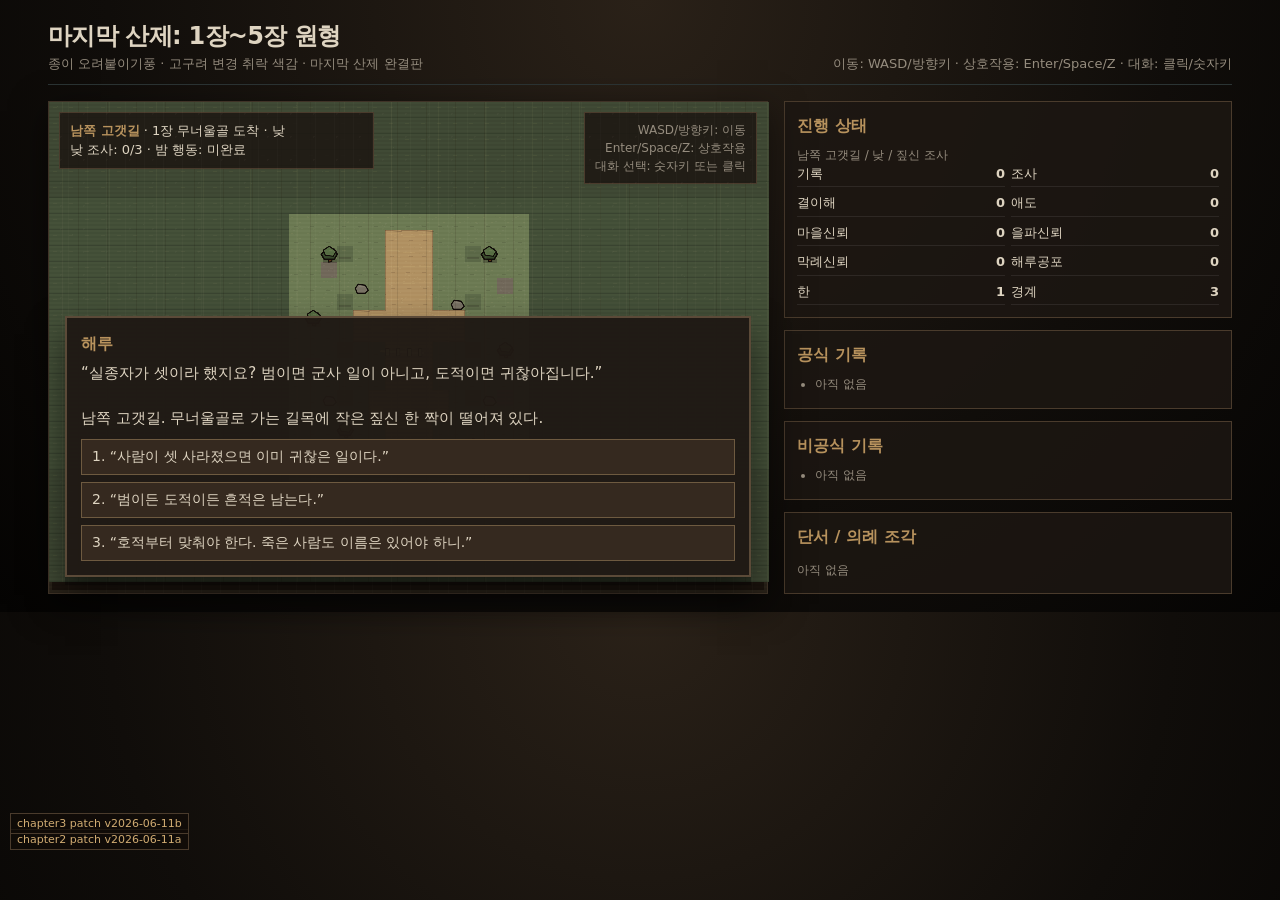
<file: index.html>
<!doctype html>
<html lang="ko">
<head>
<meta charset="utf-8" />
<meta name="viewport" content="width=device-width, initial-scale=1" />
<title>마지막 산제 - 1장~5장 원형 · 종이 질감판</title>
<style>
:root{
  --bg:#070908;--panel:#101515;--panel2:#151b1b;--line:#2b3434;--text:#ded4c1;
  --muted:#958c7e;--accent:#b7925d;--good:#6d8766;--bad:#9b5955;--blue:#647b85;
}
*{box-sizing:border-box}
body{margin:0;background:radial-gradient(circle at 50% 0%,#151a19,#080b0b 62%,#030404 100%);color:var(--text);font-family:system-ui,-apple-system,BlinkMacSystemFont,"Segoe UI",sans-serif;line-height:1.5}
.wrap{max-width:1220px;margin:0 auto;padding:18px;display:grid;grid-template-columns:720px 1fr;gap:16px}
header{grid-column:1/-1;display:flex;justify-content:space-between;gap:12px;align-items:end;border-bottom:1px solid var(--line);padding-bottom:10px}
h1{margin:0;font-size:24px;letter-spacing:-.03em}.sub{font-size:13px;color:var(--muted)}
.gamebox{position:relative;background:#030506;border:1px solid var(--line);box-shadow:0 8px 28px rgba(0,0,0,.48),inset 0 0 0 2px rgba(255,255,255,.025)}
.gamebox:after{content:"";position:absolute;inset:0;pointer-events:none;background:linear-gradient(rgba(255,255,255,.010) 50%,rgba(0,0,0,.052) 50%);background-size:100% 4px;mix-blend-mode:soft-light}
canvas{display:block;width:720px;height:480px;image-rendering:pixelated;background:#0b1110;filter:saturate(.96) brightness(1.02) contrast(1.03)}
.hud{position:absolute;left:10px;top:10px;min-width:315px;background:rgba(12,16,18,.84);border:1px solid rgba(255,255,255,.16);padding:8px 10px;font-size:13px;z-index:2}.hud b{color:var(--accent)}
.hint{position:absolute;right:10px;top:10px;background:rgba(12,16,18,.80);border:1px solid rgba(255,255,255,.16);padding:8px 10px;font-size:12px;color:var(--muted);text-align:right;z-index:2}
.toast{position:absolute;left:50%;top:54px;transform:translateX(-50%);display:none;background:#15191e;border:1px solid var(--accent);color:#f7e8c9;padding:8px 12px;font-size:13px;z-index:6;max-width:640px;text-align:center}
.dialog{position:absolute;left:16px;right:16px;bottom:16px;display:none;background:rgba(18,22,28,.98);border:2px solid #4d5867;box-shadow:0 8px 26px rgba(0,0,0,.55);padding:14px;z-index:5}.speaker{font-weight:800;color:var(--accent);margin-bottom:6px}.text{white-space:pre-wrap;font-size:15px;margin-bottom:10px}.options{display:grid;gap:7px}
button{font-family:inherit;color:var(--text);background:#283141;border:1px solid #5b6778;padding:8px 10px;text-align:left;cursor:pointer;font-size:14px}button:hover,button:focus{background:#364154;outline:1px solid var(--accent)}button.primary{background:#44382a;border-color:#85673b}.selected{outline:2px solid var(--accent)!important;background:#3e3429!important}
aside{display:flex;flex-direction:column;gap:12px}.card{background:var(--panel);border:1px solid var(--line);padding:12px}.card h2{font-size:16px;margin:0 0 8px;color:var(--accent)}.small{font-size:12px;color:var(--muted)}ul{margin:6px 0 0 18px;padding:0}li{margin:3px 0;font-size:13px}.meters{display:grid;grid-template-columns:1fr 1fr;gap:6px;font-size:13px}.meter{display:flex;justify-content:space-between;border-bottom:1px solid rgba(255,255,255,.08);padding-bottom:3px}.pill{display:inline-block;border:1px solid var(--line);padding:2px 6px;margin:2px 2px 0 0;font-size:12px;color:var(--muted)}
.report{display:none;position:absolute;inset:0;background:rgba(8,10,14,.97);padding:20px;overflow:auto;z-index:7}.report h2{margin-top:0;color:var(--accent)}.reportGroup{margin:14px 0;padding:12px;border:1px solid var(--line);background:#171b22}.choices{display:grid;grid-template-columns:repeat(2,minmax(0,1fr));gap:8px;margin-top:8px}.footerBtns{display:flex;gap:8px;justify-content:flex-end;margin-top:14px}
@media(max-width:980px){.wrap{grid-template-columns:1fr}.gamebox canvas{width:100%;height:auto}.hint{display:none}}

/* Paper-cut visual pass */
body{background:#0b0907;background-image:radial-gradient(circle at 50% 0%,#2a2118,#100d0a 60%,#050403 100%)}
.gamebox{background:#1a130d;border-color:#3f3327;box-shadow:0 10px 34px rgba(0,0,0,.56),inset 0 0 0 3px rgba(230,205,160,.06)}
.gamebox:before{content:"";position:absolute;inset:0;pointer-events:none;z-index:3;opacity:.13;background-image:linear-gradient(90deg,rgba(255,244,205,.14) 0 1px,transparent 1px 19px),radial-gradient(circle,rgba(255,235,185,.19) 0 1px,transparent 1px);background-size:19px 100%,23px 23px;mix-blend-mode:screen}
canvas{background:#22170f;filter:saturate(.94) contrast(1.07)}
.dialog,.report{background:rgba(31,25,20,.97);border-color:#5b4a38;box-shadow:0 8px 0 rgba(0,0,0,.28),0 18px 34px rgba(0,0,0,.55)}
button{background:#35291f;border-color:#6e5a40}button:hover,button:focus{background:#493728}.card,.hud,.hint{background:rgba(28,23,18,.86);border-color:#4a3b2c}


.cutscene{position:absolute;inset:0;display:none;z-index:6;pointer-events:auto;overflow:hidden;background:rgba(10,7,5,.28)}
.cutscene:before{content:"";position:absolute;inset:-8%;background:radial-gradient(circle at var(--cx,50%) var(--cy,52%),rgba(245,218,160,.18) 0 7%,rgba(35,24,15,.15) 26%,rgba(4,3,2,.72) 78%);filter:blur(.2px)}
.cutscene:after{content:"";position:absolute;left:0;right:0;top:0;bottom:0;background:linear-gradient(transparent 0 72%,rgba(0,0,0,.58) 72% 100%),linear-gradient(rgba(255,244,210,.035),rgba(0,0,0,.055));mix-blend-mode:multiply}
.cutpiece{position:absolute;border:2px solid #1b120b;background:#c7aa72;box-shadow:6px 8px 0 rgba(0,0,0,.28);transform:rotate(-3deg);opacity:.95}
.cutpiece.dark{background:#1e211b;border-color:#0b0a08;box-shadow:5px 6px 0 rgba(0,0,0,.45)}
.cutpiece.red{background:#7e3934}.cutpiece.blue{background:#334e5c}.cutpiece.rope{height:3px;background:#d1bf7c;border-width:0;box-shadow:none;transform:rotate(2deg)}
.cutcaption{position:absolute;left:24px;right:24px;bottom:24px;z-index:2;border:2px solid #5b4a38;background:rgba(31,25,20,.96);padding:13px 15px;box-shadow:0 8px 0 rgba(0,0,0,.30),0 18px 34px rgba(0,0,0,.55)}
.cuttitle{font-weight:800;color:#d3ad70;margin-bottom:4px}.cuttext{white-space:pre-wrap;color:#eee0c8;font-size:15px;line-height:1.55}
.cutskip{position:absolute;right:16px;top:14px;z-index:2;color:#c4b18e;font-size:12px;background:rgba(0,0,0,.32);border:1px solid rgba(255,255,255,.18);padding:4px 8px}

.cutNext{position:absolute;right:24px;bottom:24px;z-index:4;min-width:86px;text-align:center;background:#6b4e2f;border:2px solid #c39b62;color:#fff0d0;font-weight:800;box-shadow:0 5px 0 rgba(0,0,0,.35);animation:nextPulse 1.4s ease-in-out infinite}
.cutNext:hover,.cutNext:focus{background:#805f39;outline:2px solid #ead09c}
@keyframes nextPulse{0%,100%{transform:translateY(0)}50%{transform:translateY(-2px)}}
.cutactor{position:absolute;z-index:2;width:30px;height:42px;left:0;top:0;filter:drop-shadow(4px 6px 0 rgba(0,0,0,.34));animation:actorMove 1.35s ease-out forwards;animation-delay:var(--delay,0s);opacity:0;transform:translate(var(--sx),var(--sy)) scale(var(--scale,1))}
.cutactor:before{content:"";position:absolute;left:7px;top:2px;width:16px;height:14px;border:2px solid #1c120b;background:#d0a870;border-radius:8px 8px 6px 6px;box-shadow:inset 0 -3px 0 rgba(0,0,0,.12)}
.cutactor:after{content:"";position:absolute;left:5px;top:16px;width:20px;height:20px;border:2px solid #1c120b;background:#445c63;border-radius:5px 5px 4px 4px;box-shadow:inset 0 -4px 0 rgba(0,0,0,.18)}
.cutactor .leg{position:absolute;top:35px;width:7px;height:8px;background:#28201a;border:2px solid #1c120b}.cutactor .l1{left:6px}.cutactor .l2{right:6px}
.cutactor .arm{position:absolute;top:19px;width:6px;height:13px;background:#d0a870;border:2px solid #1c120b}.cutactor .a1{left:0;transform:rotate(13deg)}.cutactor .a2{right:0;transform:rotate(-13deg)}
.cutactor.player:after{background:#3f5965}.cutactor.haeru:after{background:#53625e}.cutactor.chief:after{background:#7a4d3a}.cutactor.shaman:after{background:#393331}.cutactor.wolseon:after{background:#6d4a58}.cutactor.hunter:after{background:#463424}.cutactor.child{--scale:.78}.cutactor.child:after{background:#5e6f80}.cutactor.shadow:before{background:#151716;border-color:#090807}.cutactor.shadow:after{background:#101211;border-color:#090807}.cutactor .hair{position:absolute;left:5px;top:0;width:20px;height:8px;background:#211712;border:2px solid #1c120b;border-radius:9px 9px 3px 3px;z-index:1}.cutactor.child .hair{background:#33221a}
@keyframes actorMove{0%{opacity:0;transform:translate(var(--sx),var(--sy)) scale(var(--scale,1))}18%{opacity:1}72%{opacity:1;transform:translate(var(--ex),var(--ey)) scale(var(--scale,1))}100%{opacity:1;transform:translate(var(--ex),var(--ey)) scale(var(--scale,1))}}
.cutpiece{animation:paperJolt 1.2s ease-out both}.cutpiece:nth-of-type(odd){animation-delay:.08s}.cutpiece:nth-of-type(even){animation-delay:.18s}
@keyframes paperJolt{0%{opacity:0;transform:translateY(8px) rotate(-6deg)}50%{opacity:1}100%{opacity:.95}}

</style>
</head>
<body>
<div class="wrap">
<header>
  <div><h1>마지막 산제: 1장~5장 원형</h1><div class="sub">종이 오려붙이기풍 · 고구려 변경 취락 색감 · 마지막 산제 완결판</div></div>
  <div class="sub">이동: WASD/방향키 · 상호작용: Enter/Space/Z · 대화: 클릭/숫자키</div>
</header>
<section class="gamebox">
  <canvas id="game" width="1440" height="960"></canvas>
  <div class="hud" id="hud"></div><div class="hint" id="hint"></div><div class="toast" id="toast"></div>
  <div class="cutscene" id="cutscene"><div class="cutskip">컷신 진행</div><button class="cutNext" id="cutNext">다음</button><div class="cutcaption"><div class="cuttitle" id="cutTitle"></div><div class="cuttext" id="cutText"></div></div></div>
  <div class="dialog" id="dialog"><div class="speaker" id="speaker"></div><div class="text" id="dialogText"></div><div class="options" id="options"></div></div>
  <div class="report" id="reportPanel"><h2 id="reportTitle">보고서 작성</h2><p class="small" id="reportIntro">관아에 올릴 수 있는 말만 선택합니다. 실제로 본 것과 반드시 같을 필요는 없습니다.</p><div id="reportGroups"></div><div class="footerBtns"><button id="finishReport" class="primary">보고서 제출</button></div></div>
</section>
<aside>
  <div class="card"><h2>진행 상태</h2><div id="phaseText" class="small"></div><div class="meters" id="meters"></div></div>
  <div class="card"><h2>공식 기록</h2><ul id="official"></ul></div>
  <div class="card"><h2>비공식 기록</h2><ul id="unofficial"></ul></div>
  <div class="card"><h2>단서 / 의례 조각</h2><div id="cluePills"></div></div>
</aside>
</div>
<script>
(() => {
'use strict';
const canvas=document.getElementById('game');
const ctx=canvas.getContext('2d');
const VIEW_W=720, VIEW_H=480, SCALE=2, TILE=16, W=45, H=30;
ctx.setTransform(SCALE,0,0,SCALE,0,0);ctx.imageSmoothingEnabled=false;
const byId=id=>document.getElementById(id);
const dom={hud:byId('hud'),hint:byId('hint'),toast:byId('toast'),cutscene:byId('cutscene'),cutTitle:byId('cutTitle'),cutText:byId('cutText'),cutNext:byId('cutNext'),dialog:byId('dialog'),speaker:byId('speaker'),text:byId('dialogText'),options:byId('options'),reportPanel:byId('reportPanel'),reportTitle:byId('reportTitle'),reportIntro:byId('reportIntro'),reportGroups:byId('reportGroups'),finishReport:byId('finishReport'),meters:byId('meters'),official:byId('official'),unofficial:byId('unofficial'),cluePills:byId('cluePills'),phaseText:byId('phaseText')};
const pal={grass:'#5e7354',grass2:'#4c6248',path:'#967f5d',path2:'#77654e',water:'#516f77',water2:'#314d58',hill:'#415541',hill2:'#2b3a30',roof:'#2f4f5e',roof2:'#1c3340',wall:'#907f65',wood:'#5a4030',beam:'#6a3d36',stone:'#797970',shrine:'#6e5645',blood:'#774142'};
const state={chapter:1,map:'pass',phase:'pass',time:'낮',dialogOpen:false,locked:false,dayInvestigations:0,maxDayInvestigations:3,ch2DayActions:0,maxCh2DayActions:4,nightActionDone:false,visited:{},chapterVisited:{},flags:{shoe:false,enteredVillage:false,ch1Report:false,ch2Started:false,ch2Conflict:false,ch2Crisis:false,ch2Report:false},player:{x:22,y:21.5,rx:22,ry:21.5,dir:'up',moving:false},stats:{기록:0,조사:0,결이해:0,애도:0,마을신뢰:0,을파신뢰:0,막례신뢰:0,해루공포:0,한:1,경계:3},official:[],unofficial:[],clues:[],ritual:[],report:{cause:null,measure:null,missing:null}};


const cutsceneSeen=new Set();
const cutscenes={
  wellCommotion:{title:'우물가 소란',text:'아이들의 노래가 한 박자 늦어진다.\n우물 안쪽이 검게 가라앉고, 월선이 고개를 든다.\n\n“도리가… 같이 불렀어요.”',cx:'48%',cy:'44%',pieces:[['blue',332,178,38,34],['dark',350,210,22,28],['rope',285,224,155,3],['red',262,238,22,12]]},
  ch2Conflict:{title:'을파와 막례',text:'우물가 사람들이 둘러선다.\n을파는 장부를 쥐고, 막례는 끊어진 금줄을 든다.\n둘의 말 사이에서 마을이 둘로 갈라진다.',cx:'46%',cy:'51%',pieces:[['red',270,190,36,42],['dark',405,186,34,46],['rope',300,238,146,3]]},
  ch2CrisisPrompt:{title:'벌목터 소란',text:'도끼를 든 청년이 북쪽 길로 오른다.\n그루터기 위 금줄 조각이 뒤늦게 흔들린다.\n숲 안쪽에서 마른 나무가 꺾이는 소리가 난다.',cx:'32%',cy:'48%',pieces:[['dark',176,172,120,20],['red',215,145,11,58],['rope',170,214,122,3]]},
  valley:{title:'물소리 골짜기',text:'낮인데도 물소리가 너무 크다.\n해루가 뒤돌아본다. 방금 지나온 나무가 다시 앞에 서 있다.\n\n“방금 이 나무, 지나오지 않았습니까?”',cx:'53%',cy:'42%',pieces:[['blue',340,165,126,14],['blue',300,215,144,10],['dark',384,178,24,46]]},
  lumber:{title:'금기를 벤 자리',text:'그루터기마다 오래된 금줄 자국이 남아 있다.\n베어진 나무 단면은 밝은데, 도끼 주변 흙만 어둡다.',cx:'28%',cy:'52%',pieces:[['dark',162,230,132,19],['red',208,180,10,56],['rope',150,218,148,3]]},
  shrine:{title:'무너진 산제단',text:'제단의 돌이 산 쪽이 아니라 서북쪽을 향해 있다.\n피를 담던 홈에 먼지가 고여 있다.\n어딘가에서 낮은 소리가 난다.\n\n“문을 닫아라.”',cx:'50%',cy:'32%',pieces:[['dark',318,142,128,24],['red',352,96,12,76],['red',398,96,12,76],['rope',300,135,165,3]]},
  nightMill:{title:'방앗간의 밤',text:'멈춰 있던 물레가 한 번, 천천히 돈다.\n물소리가 사람 숨처럼 커진다.\n\n“집에 가려 했는데…”',cx:'77%',cy:'62%',pieces:[['blue',476,235,38,38],['dark',500,214,44,22],['rope',455,280,90,3]]},
  nightWell:{title:'우물의 밤',text:'우물 속에서 이름이 한 박자 늦게 돌아온다.\n월선의 목소리와 아이의 목소리가 겹친다.',cx:'51%',cy:'42%',pieces:[['blue',332,178,34,34],['dark',346,196,28,18],['rope',307,218,90,3]]},
  nightShaman:{title:'무당집의 밤',text:'막례가 금줄을 맨다.\n종이 부적이 바람 없이 흔들리고, 방울은 소리 없이 떤다.',cx:'34%',cy:'32%',pieces:[['dark',245,122,70,36],['rope',225,170,120,3],['red',270,160,15,18]]},
  ch2NightWell:{title:'우물의 밤',text:'월선이 도리의 이름을 부른다.\n물 밑에서 같은 이름이, 조금 더 어린 목소리로 되돌아온다.',cx:'51%',cy:'42%',pieces:[['blue',332,178,34,34],['dark',346,196,28,18],['rope',307,218,90,3]]},
  ch2NightMill:{title:'방앗간 돌확',text:'물레는 멈춰 있다. 그런데 물소리만 계속 난다.\n돌확 위로 검은 털 하나가 떠오른다.',cx:'77%',cy:'62%',pieces:[['blue',476,235,38,38],['dark',500,214,44,22],['rope',455,280,90,3]]},
  ch2NightShaman:{title:'막례의 밤',text:'무당집 앞 금줄이 한 겹 더 매인다.\n막례는 산제단 쪽을 보며 이름을 삼킨다.',cx:'34%',cy:'32%',pieces:[['dark',245,122,70,36],['rope',225,170,120,3],['red',270,160,15,18]]},
  ch2NightShrine:{title:'산제단의 밤',text:'무너진 제단의 발톱 자국이 젖어 있다.\n보이지 않는 큰 그림자가 제단 뒤로 비친다.\n\n“문이 열려 있다.”',cx:'50%',cy:'32%',pieces:[['dark',318,142,128,24],['red',352,96,12,76],['red',398,96,12,76],['rope',300,135,165,3]]},
  ch3Trap:{title:'사량의 덫',text:'덫이 길 옆에 낮게 벌어져 있다.\n핏자국은 덫 안이 아니라 밖으로 이어진다.\n숲 뒤에서 사량이 모습을 드러낸다.',cx:'31%',cy:'48%',pieces:[['dark',183,205,90,20],['red',225,160,10,58],['rope',172,226,120,3]]},
  ch3Voice:{title:'아이 목소리 길',text:'아이 그림자가 나무 사이를 지나간다.\n따라가려 하자 같은 나무가 다시 앞에 선다.\n목소리는 가까운데 발자국은 점점 작아진다.',cx:'50%',cy:'42%',pieces:[['dark',348,160,18,38],['blue',318,204,110,9],['rope',310,228,128,3]]},
  ch3NightVoice:{title:'도리의 밤 목소리',text:'도리의 목소리가 아주 가까이서 들린다.\n그러나 발소리는 하나가 아니다.\n작은 길들이 숲속에서 입을 연다.',cx:'50%',cy:'42%',pieces:[['dark',348,160,18,38],['blue',318,204,110,9],['rope',310,228,128,3]]},
  ch3NightTrap:{title:'밤의 덫',text:'덫에 걸린 것은 짐승이 아니다.\n마루의 목소리가 쇠 이빨 사이에서 끊어진다.',cx:'31%',cy:'48%',pieces:[['dark',183,205,90,20],['red',225,160,10,58],['rope',172,226,120,3]]},
  ch3NightTree:{title:'표식 나무의 밤',text:'나무 상처가 새로 젖어 있다.\n뿌리 아래에서 소미의 천 조각이 바람 없이 흔들린다.',cx:'54%',cy:'29%',pieces:[['dark',360,98,40,92],['red',376,132,8,30],['rope',330,170,120,3]]},
  ch3NightDeep:{title:'깊은 숲길',text:'깊은 숲에서 아이가 서 있다.\n얼굴은 보이지 않는다.\n\n“같이 가면 집에 갈 수 있어요.”',cx:'50%',cy:'36%',pieces:[['dark',350,120,20,55],['blue',310,192,118,9],['rope',300,214,140,3]]}
};
function actorDataForCutscene(id){
  const A={
    wellCommotion:[['child',300,165,326,180,0],['child',360,168,344,182,.12],['wolseon',265,200,288,202,.18],['player',220,260,250,235,.28],['haeru',190,265,222,245,.38]],
    ch2Conflict:[['chief',282,188,312,188,0],['shaman',426,188,394,190,0],['player',340,260,340,226,.20],['haeru',315,266,318,238,.32]],
    ch2CrisisPrompt:[['chief',250,222,285,218,0],['hunter',172,234,202,220,.12],['player',330,275,295,238,.25],['haeru',355,280,320,246,.36]],
    valley:[['haeru',390,245,360,222,0],['player',330,250,342,222,.12],['shadow',420,178,392,178,.20]],
    lumber:[['chief',245,250,218,222,0],['player',310,268,270,242,.14],['haeru',335,272,298,248,.27]],
    shrine:[['shaman',290,245,330,205,0],['player',235,260,300,225,.14],['haeru',210,270,275,236,.26],['shadow',430,130,398,120,.38]],
    nightMill:[['player',405,292,462,252,0],['haeru',380,300,438,262,.12],['child',512,234,500,234,.34]],
    nightWell:[['wolseon',296,238,330,208,0],['child',378,203,355,198,.26],['player',230,270,285,230,.38]],
    nightShaman:[['shaman',285,215,260,185,0],['player',355,272,310,232,.16],['haeru',380,276,335,242,.28]],
    ch2NightWell:[['wolseon',292,238,328,210,0],['child',374,204,352,198,.24],['player',230,270,285,230,.36]],
    ch2NightMill:[['player',405,292,462,252,0],['haeru',380,300,438,262,.12],['shadow',525,226,505,226,.34]],
    ch2NightShaman:[['shaman',284,216,260,185,0],['player',355,272,310,232,.16],['haeru',380,276,335,242,.28]],
    ch2NightShrine:[['player',250,262,315,220,0],['haeru',220,270,285,232,.12],['shadow',450,118,400,122,.32]],
    ch3Trap:[['hunter',185,248,226,213,0],['player',325,275,270,238,.14],['haeru',350,282,295,248,.28]],
    ch3Voice:[['child',390,172,350,178,0],['player',290,260,330,225,.18],['haeru',260,272,302,238,.32]],
    ch3NightVoice:[['child',390,172,350,178,0],['shadow',430,180,380,188,.16],['player',292,262,330,226,.30],['haeru',260,272,302,238,.42]],
    ch3NightTrap:[['hunter',190,248,225,214,0],['shadow',260,226,230,223,.20],['player',330,274,280,238,.34]],
    ch3NightTree:[['shaman',295,245,338,202,0],['shadow',410,130,380,136,.18],['player',250,264,310,226,.32]],
    ch3NightDeep:[['child',370,150,350,160,0],['shadow',420,170,384,178,.14],['player',290,270,330,230,.32],['haeru',260,278,300,244,.44]]
  };
  return A[id]||[['player',260,260,315,230,0],['haeru',230,268,286,242,.16]];
}
function makeCutActor(a){
  const [kind,sx,sy,ex,ey,delay]=a;
  const d=document.createElement('div');
  d.className='cutactor '+kind;
  d.style.setProperty('--sx',sx+'px'); d.style.setProperty('--sy',sy+'px');
  d.style.setProperty('--ex',ex+'px'); d.style.setProperty('--ey',ey+'px');
  d.style.setProperty('--delay',(delay||0)+'s');
  d.innerHTML='<span class="hair"></span><span class="arm a1"></span><span class="arm a2"></span><span class="leg l1"></span><span class="leg l2"></span>';
  return d;
}
function playCutscene(id,next){
  const cs=cutscenes[id];
  if(!cs){next();return}
  state.dialogOpen=true; state.locked=true; keysDown.clear();
  dom.cutscene.style.display='block'; dom.cutscene.style.setProperty('--cx',cs.cx||'50%'); dom.cutscene.style.setProperty('--cy',cs.cy||'50%');
  dom.cutTitle.textContent=cs.title; dom.cutText.textContent=cs.text;
  [...dom.cutscene.querySelectorAll('.cutpiece,.cutactor')].forEach(e=>e.remove());
  (cs.pieces||[]).forEach((p,i)=>{const d=document.createElement('div');d.className='cutpiece '+p[0];d.style.left=p[1]+'px';d.style.top=p[2]+'px';d.style.width=p[3]+'px';d.style.height=p[4]+'px';d.style.transform='rotate('+(-5+i*3)+'deg)';dom.cutscene.appendChild(d)});
  actorDataForCutscene(id).forEach(a=>dom.cutscene.appendChild(makeCutActor(a)));
  const finish=()=>{dom.cutscene.style.display='none';state.locked=false;state.dialogOpen=false;dom.cutNext.onclick=null;next()};
  dom.cutNext.onclick=finish;
  dom.cutNext.focus({preventScroll:true});
}
function showSceneAfterCutscene(id,override){showScene(id,override,true)}
function makeMap(t='.'){return Array.from({length:H},()=>Array.from({length:W},()=>t))}
function fill(m,x1,y1,x2,y2,t){for(let y=y1;y<=y2;y++)for(let x=x1;x<=x2;x++)if(x>=0&&x<W&&y>=0&&y<H)m[y][x]=t}
function setp(m,x,y,t){if(x>=0&&x<W&&y>=0&&y<H)m[y][x]=t}
const maps={pass:makeMap('.'),village:makeMap('.'),north:makeMap('.')};buildPass();buildVillage();buildNorth();
function buildPass(){const m=maps.pass;fill(m,0,0,W-1,H-1,'h');fill(m,15,7,29,23,'.');fill(m,18,9,26,21,'.');fill(m,21,8,23,22,'p');fill(m,19,13,25,14,'p');fill(m,20,18,24,19,'p');for(let y=8;y<=22;y++){if(y%3===0){setp(m,18,y,'g');setp(m,26,y,'g')}}[[17,10],[28,11],[16,16],[28,18],[19,22],[25,22]].forEach(([x,y])=>setp(m,x,y,'r'));border(m)}
function buildVillage(){const m=maps.village;fill(m,0,0,W-1,H-1,'.');fill(m,0,0,W-1,4,'h');border(m);fill(m,21,4,23,29,'p');fill(m,4,14,40,15,'p');fill(m,7,18,40,20,'p');fill(m,12,24,32,25,'p');fill(m,8,15,12,17,'p');fill(m,14,9,17,13,'p');fill(m,20,22,25,27,'p');fill(m,31,17,39,22,'p');fill(m,40,5,41,28,'w');fill(m,38,20,41,20,'p');fill(m,37,19,41,21,'p');[[4,7],[6,8],[28,7],[30,8],[5,22],[7,24],[39,24],[42,22],[13,23],[30,23],[12,27],[32,26],[27,5],[31,5],[17,27],[5,5]].forEach(([x,y])=>setp(m,x,y,'g'))}
function buildNorth(){const m=maps.north;fill(m,0,0,W-1,H-1,'.');fill(m,0,0,W-1,5,'h');fill(m,0,25,W-1,H-1,'h');border(m);fill(m,21,23,23,29,'p');fill(m,21,5,23,24,'p');fill(m,13,12,32,14,'p');fill(m,8,17,25,19,'p');fill(m,8,13,11,19,'p');fill(m,30,11,36,16,'p');fill(m,18,6,28,9,'p');for(let y=6;y<24;y++){setp(m,28,y,'w');if(y%4!==0)setp(m,29,y,'w')}fill(m,26,13,30,14,'p');[[4,6],[7,7],[10,8],[35,7],[38,8],[5,22],[7,23],[34,22],[40,22],[14,6],[31,5],[16,22],[25,21],[33,19],[39,15]].forEach(([x,y])=>setp(m,x,y,'g'));for(let x=4;x<41;x+=4)setp(m,x,4,'h')}
function border(m){for(let x=0;x<W;x++){setp(m,x,0,'h');setp(m,x,H-1,'h')}for(let y=0;y<H;y++){setp(m,0,y,'h');setp(m,W-1,y,'h')}}
function k(x,y){return x+','+y}
function block(set,x,y,w,h){for(let yy=y;yy<y+h;yy++)for(let xx=x;xx<x+w;xx++)set.add(k(xx,yy))}
function colliders(){const s=new Set(),m=maps[state.map];for(let y=0;y<H;y++)for(let x=0;x<W;x++)if(['h','w','g','r'].includes(m[y][x]))s.add(k(x,y));if(state.map==='village'){block(s,6,10,8,5);block(s,12,5,7,4);block(s,18,19,10,4);block(s,32,14,7,4)}if(state.map==='north'){block(s,17,5,12,4);block(s,7,12,6,5);block(s,32,10,6,5)}return s}
const locations={
 pass:[{id:'shoe',name:'피 묻은 짚신',x:22,y:16,radius:1.5,phases:['pass']},{id:'toVillage',name:'무너울골 방향 고갯길',x:22,y:8.5,radius:1.6,phases:['pass','ch1_day','ch1_night','ch1_dawn','ch2_day','ch2_night','ch2_dawn']}],
 village:[{id:'toPass',name:'남쪽 고갯길',x:22,y:28,radius:1.4,phases:['ch1_day','ch1_night','ch1_dawn','ch2_day','ch2_night','ch2_dawn']},{id:'toNorth',name:'물소리 골짜기 방향',x:22,y:5,radius:1.4,phases:['ch2_day','ch2_night','ch2_dawn']},{id:'office',name:'관아 임시처소',x:23,y:24,area:{x1:19,y1:22.6,x2:27,y2:26.7},phases:['ch1_day','ch1_night','ch1_dawn','ch2_day','ch2_night','ch2_dawn']},{id:'chief',name:'촌장집',x:10,y:16,area:{x1:6,y1:14.5,x2:14,y2:17.8},phases:['ch1_day','ch2_day']},{id:'well',name:'마을 우물',x:23,y:12,radius:1.8,phases:['ch1_day','ch1_night','ch2_day','ch2_night']},{id:'shaman',name:'무당집',x:15,y:10,area:{x1:12,y1:8.7,x2:19,y2:13.4},phases:['ch1_day','ch1_night','ch2_day','ch2_night']},{id:'mill',name:'방앗간',x:35,y:20,area:{x1:31,y1:17.5,x2:40,y2:22.4},phases:['ch1_day','ch1_night','ch2_day','ch2_night']}],
 north:[{id:'toVillage',name:'무너울골 남쪽 길',x:22,y:28,radius:1.5,phases:['ch2_day','ch2_night','ch2_dawn']},{id:'valley',name:'물소리 골짜기',x:22,y:13,radius:2.0,phases:['ch2_day']},{id:'lumber',name:'벌목터',x:10,y:18,area:{x1:7,y1:16,x2:14,y2:20.5},phases:['ch2_day']},{id:'shrine',name:'무너진 산제단',x:22,y:8,area:{x1:17,y1:5.5,x2:29,y2:10.5},phases:['ch2_day','ch2_night']},{id:'forest',name:'금지된 숲 입구',x:22,y:4,radius:1.3,phases:['ch2_dawn']}]
};
const children=[{route:[[20,14.7],[23,14.7],[27,14.7],[31,14.7],[27,14.7],[23,14.7]],color:'#bf6e52',hair:'#3a251c',off:0},{route:[[25,19.1],[29,19.1],[34,19.1],[38,19.1],[34,19.1],[29,19.1]],color:'#66864e',hair:'#2d231a',off:320},{route:[[22,24.5],[22,22],[22,19],[22,16],[22,14.5],[22,17],[22,20.5]],color:'#9a753e',hair:'#4b2f1f',off:650}];
const npcs=[{name:'을파',x:10.8,y:16.2,color:'#4e6680',hair:'#1f2428',phases:['ch1_day','ch2_day']},{name:'막례',x:16.2,y:10.2,color:'#705f86',hair:'#d7d0be',phases:['ch1_day','ch1_night','ch2_day','ch2_night']},{name:'월선',x:25.5,y:12.3,color:'#76546e',hair:'#2c1e1d',phases:['ch1_day','ch1_dawn','ch2_day']},{name:'청년',x:31.2,y:18.8,color:'#6e834f',hair:'#3a2b1e',phases:['ch1_day','ch2_day']}];
const northNpcs=[{name:'사량',x:11.5,y:18.2,color:'#6d4f3f',hair:'#251915',phases:['ch2_day','ch2_dawn']},{name:'마루의 친구',x:19,y:13.2,color:'#6e834f',hair:'#3a2b1e',phases:['ch2_day']}];
function uniq(arr,item){if(!arr.includes(item))arr.push(item)}
function addOfficial(v){uniq(state.official,v);toast('공식 기록 추가: '+v);refreshSide()}
function addUnofficial(v){uniq(state.unofficial,v);toast('비공식 기록 추가: '+v);refreshSide()}
function addClue(v){uniq(state.clues,v);toast('단서 획득: '+v);refreshSide()}
function addRitual(v){uniq(state.ritual,v);toast('의례 조각 획득: '+v);refreshSide()}
function stat(n,d){state.stats[n]=(state.stats[n]||0)+d;refreshSide()}
function toast(msg){dom.toast.textContent=msg;dom.toast.style.display='block';clearTimeout(toast.timer);toast.timer=setTimeout(()=>dom.toast.style.display='none',1350)}
function showScene(id,override,skipCutscene=false){if(!skipCutscene&&cutscenes[id]){playCutscene(id,()=>showScene(id,override,true));return}const sc=scenes[id];if(!sc){console.error('missing scene',id);return}state.dialogOpen=true;keysDown.clear();dom.speaker.textContent=sc.speaker;dom.text.textContent=override||sc.text;dom.options.innerHTML='';sc.options.forEach((op,i)=>{const b=document.createElement('button');b.textContent=(i+1)+'. '+op[0];b.onclick=op[1];dom.options.appendChild(b)});dom.dialog.style.display='block';refreshSide()}
function closeDialog(){state.dialogOpen=false;dom.dialog.style.display='none';keysDown.clear();refreshSide()}
function setPlayerPos(x,y){state.player.x=x;state.player.y=y;state.player.rx=x;state.player.ry=y}
function startChapter2(){state.chapter=2;state.flags.ch2Started=true;state.phase='ch2_day';state.time='낮';state.dayInvestigations=0;state.ch2DayActions=0;state.maxDayInvestigations=0;state.maxCh2DayActions=4;state.nightActionDone=false;state.chapterVisited={};state.map='village';setPlayerPos(23,24.6);addOfficial('1차 보고서 제출 완료');showScene('ch2Start')}
function consumeDay(id){if(state.phase==='ch1_day'){if(state.visited[id])return;state.visited[id]=true;state.dayInvestigations++;if(state.dayInvestigations>=state.maxDayInvestigations){state.flags.dayComplete=true;setTimeout(()=>showScene('wellCommotion'),400)}}else if(state.phase==='ch2_day'){const key='ch2_'+id;if(state.chapterVisited[key])return;state.chapterVisited[key]=true;state.ch2DayActions++;if(state.ch2DayActions===2&&!state.flags.ch2Conflict){state.flags.ch2Conflict=true;setTimeout(()=>showScene('ch2Conflict'),450)}else if(state.ch2DayActions>=state.maxCh2DayActions&&!state.flags.ch2Crisis){state.flags.ch2Crisis=true;setTimeout(()=>showScene('ch2CrisisPrompt'),450)}}refreshSide()}
function afterCh2Crisis(){state.phase='ch2_night';state.time='밤';state.nightActionDone=false;state.map='village';setPlayerPos(23,25.2);keysDown.clear();showScene('ch2NightStart')}
function nightDone(){state.nightActionDone=true;if(state.phase==='ch1_night'){state.phase='ch1_dawn';state.time='새벽';state.map='village';setPlayerPos(23,24.6)}else if(state.phase==='ch2_night'){state.phase='ch2_dawn';state.time='새벽';state.map='north';setPlayerPos(22,20)}keysDown.clear();refreshSide()}
const scenes={
 intro:{speaker:'해루',text:'“실종자가 셋이라 했지요? 범이면 군사 일이 아니고, 도적이면 귀찮아집니다.”\n\n남쪽 고갯길. 무너울골로 가는 길목에 작은 짚신 한 짝이 떨어져 있다.',options:[['“사람이 셋 사라졌으면 이미 귀찮은 일이다.”',()=>{stat('애도',1);showScene('start')}],['“범이든 도적이든 흔적은 남는다.”',()=>{stat('조사',1);showScene('start')}],['“호적부터 맞춰야 한다. 죽은 사람도 이름은 있어야 하니.”',()=>{stat('기록',1);showScene('start')}]]},
 start:{speaker:'안내',text:'짚신까지 이동한 뒤 Enter/Space/Z로 조사하세요. 짚신 조사 후 북쪽 길로 걸어가면 마을 맵으로 전환됩니다.',options:[['조작 시작',closeDialog]]},
 shoe:{speaker:'고연우',text:'작은 짚신이다. 피는 말랐고, 발자국은 마을에서 산 쪽으로 향한다. 근처 가지에는 낡은 금줄 조각이 걸려 있다.\n\n무엇을 먼저 확인할까?',options:[['짚신과 피를 확인한다',()=>{state.flags.shoe=true;addClue('아이의 짚신');addOfficial('아이 실종 흔적');stat('애도',1);showScene('shoeAfter','피는 많지 않다. 즉사 흔적이라기보다, 어디론가 걸어간 뒤 다친 흔적에 가깝다.')}],['발자국의 방향을 본다',()=>{state.flags.shoe=true;addClue('산으로 향한 사람 발자국');addOfficial('마을에서 산 방향 이동');stat('조사',1);showScene('shoeAfter','발자국은 끌려간 것보다 스스로 걸어간 모양이다. 짐승 발자국과 사람 발자국이 몇 걸음 동안 겹쳐 있다.')}],['금줄 조각을 챙긴다',()=>{state.flags.shoe=true;addClue('끊긴 금줄 조각');addUnofficial('실종 현장에 끊긴 금줄 조각');stat('결이해',1);showScene('shoeAfter','오래되어 삭은 금줄이다. 단순한 범 습격이라면 이런 것이 길가에 걸려 있을 이유가 없다.')}],['수풀의 지워진 흔적을 본다',()=>{state.flags.shoe=true;addClue('일부러 지운 발자국');addOfficial('외부인 개입 가능성');stat('조사',1);showScene('shoeAfter','누군가 풀을 비벼 발자국 일부를 지웠다. 마을 사람이든, 도적이든, 짐승만의 일은 아니다.')}]]},
 shoeAfter:{speaker:'해루',text:'북쪽 길로 걸어가면 무너울골에 들어갈 수 있다.',options:[['고갯길로 돌아간다',closeDialog]]},
 villageEntry:{speaker:'안내',text:'무너울골에 도착했다. 낮 동안 조사할 수 있는 곳은 세 곳뿐이다.\n\n우물, 촌장집, 무당집, 방앗간 중 어디를 먼저 볼지 직접 움직여 정한다.',options:[['마을 조사 시작',closeDialog]]},
 chief:{speaker:'을파',text:'“먼 길 오셨습니다. 범 짓일 가능성이 큽니다. 산길을 닫고 피해 기록만 올리면 될 일입니다.”\n\n촌장집 안에는 호적 초안, 세금 장부, 벌목 기록이 가지런히 놓여 있다.',options:[['실종자 이름부터 확인한다',()=>{consumeDay('chief');addOfficial('실종자 셋');addClue('실종자 명단');stat('기록',1);showScene('dayResult','을파는 이름을 말하며 잠시 멈춘다. 아이의 이름을 말할 때만 목소리가 작아진다. “도리입니다.”')}],['범 습격으로 보기엔 흔적이 이상하다고 말한다',()=>{consumeDay('chief');addUnofficial('산제 언급 전 촌장이 먼저 범 습격을 단정');stat('조사',1);stat('을파신뢰',-1);showScene('dayResult','을파의 손이 장부 위에서 굳는다. “산에서는 원래 이상한 흔적이 남습니다.”')}],['산제 이야기를 꺼낸다',()=>{consumeDay('chief');addClue('산제 3년 유예');addUnofficial('산제는 3년째 중단됨');stat('결이해',1);stat('을파신뢰',-1);showScene('dayResult','“올해만 미룬 겁니다.” 을파는 그렇게 말했지만, 장부의 빈칸은 세 해째 이어져 있다.')}],['장부를 조용히 베낀다',()=>{consumeDay('chief');addClue('벌목량 장부');addUnofficial('산제 비용 기록 옆에 금지된 숲 벌목량');stat('조사',1);stat('을파신뢰',1);showScene('dayResult','을파는 협조적이다. 그러나 장부에는 산제 비용이 끊긴 자리 옆으로 벌목량이 늘어난 기록이 이어진다.')}]]},
 well:{speaker:'우물가',text:'우물가에 주민들이 모여 있다. 월선은 조용히 앉아 있다. 당신이 짚신을 꺼내자 그녀는 고개를 돌린다.\n\n“그건 도리 것이 아닙니다.”',options:[['월선에게 아이 이름을 묻는다',()=>{consumeDay('well');addOfficial('아이 이름: 도리');addClue('도리의 이름');stat('애도',1);showScene('dayResult','월선은 끝내 이름을 말한다. “도리입니다. 하지만 아직 죽었다고 하지 마세요.”')}],['아이들에게 마지막 노래를 묻는다',()=>{consumeDay('well');addRitual('우물가 산제 노래');addClue('도리가 산제 노래를 앎');stat('결이해',1);showScene('dayResult','아이 하나가 낮게 부른다. “검은 등 넘어 / 물소리 따라 / 이름은 두고 / 발만 간다.”')}],['우물 안을 들여다본다',()=>{consumeDay('well');addClue('우물 밑 나무패');addUnofficial('우물 밑에 이름패 같은 물건');stat('조사',1);showScene('dayResult','물 밑에서 작은 나무패가 보인다. 손은 닿지 않는다. 물결은 바람도 없이 한쪽으로만 흐른다.')}],['주민들의 소문을 듣는다',()=>{consumeDay('well');addClue('무당 탓, 범 탓, 촌장 탓으로 갈린 여론');stat('마을신뢰',1);showScene('dayResult','누구는 무당을 탓하고, 누구는 촌장을 탓한다. 이상하게도 아이 이름을 직접 입에 올리는 사람은 드물다.')}]]},
 shaman:{speaker:'막례',text:'“관아 사람이 올 줄은 알았다. 산은 기록을 못 하니까.”\n\n무당집에는 찢어진 제문, 낡은 방울, 쓰지 않는 무복이 놓여 있다.',options:[['증거 없이 믿을 수 없다고 말한다',()=>{consumeDay('shaman');addOfficial('무당 진술: 산길 이상 주장');stat('기록',1);stat('막례신뢰',-1);showScene('dayResult','막례는 웃지도 화내지도 않는다. “그래서 관아 사람을 부른 게지. 믿지 말고 보라고.”')}],['산제가 무엇인지 묻는다',()=>{consumeDay('shaman');addRitual('찢어진 제문 일부');addClue('검은등이라는 산군 별칭');stat('결이해',1);stat('막례신뢰',1);showScene('dayResult','막례는 제문 절반만 기억한다. “검은등이라 불렀지. 하지만 그건 이름이 아니다. 별명이지.”')}],['아이를 찾을 방법을 묻는다',()=>{consumeDay('shaman');addUnofficial('아이 이름을 함부로 부르면 안 된다는 경고');stat('애도',1);stat('막례신뢰',1);showScene('dayResult','“길을 잃은 아이는 부르면 온다. 문제는, 그 아이가 오는 길이 집길인지 산길인지 모른다는 거다.”')}],['마을을 선동하지 말라고 경고한다',()=>{consumeDay('shaman');addOfficial('무당 감시 필요 가능성');stat('을파신뢰',1);stat('막례신뢰',-2);showScene('dayResult','막례는 방울을 뒤집어 엎는다. “나는 선동할 힘도 없다. 남은 건 잊어가는 말뿐이다.”')}]]},
 mill:{speaker:'방앗간',text:'낮의 방앗간은 평범하다. 물레 소리, 곡식 냄새, 젖은 나무 냄새. 그러나 물레 옆에 아이의 머리끈이 걸려 있다.',options:[['머리끈을 확인한다',()=>{consumeDay('mill');addClue('도리의 머리끈');addOfficial('도리가 방앗간을 지나간 정황');stat('조사',1);showScene('dayResult','해루가 침을 삼킨다. “아이가 여기까지 혼자 온 겁니까? 아니면 누가 데려온 겁니까?”')}],['젖은 발자국을 따라본다',()=>{consumeDay('mill');addClue('우물에서 방앗간으로 이어진 젖은 발자국');stat('조사',1);showScene('dayResult','발자국은 우물에서 방앗간으로, 다시 물소리 골짜기 쪽으로 이어지다 흐려진다.')}],['짐승 털을 줍는다',()=>{consumeDay('mill');addClue('검은 털');addUnofficial('방앗간에서 짐승 털 발견');stat('조사',1);showScene('dayResult','털은 거칠고 검다. 해루가 낮게 말한다. “범 털 같긴 한데, 물에 오래 담긴 냄새가 납니다.”')}],['돌확을 조사한다',()=>{consumeDay('mill');addRitual('제물 씻던 돌확');stat('결이해',1);showScene('dayResult','곡식을 씻던 돌확 밑에 오래된 피 자국이 남아 있다. 막례가 말한 제물 씻는 자리일지도 모른다.')}]]},
 dayResult:{speaker:'기록',text:'단서를 정리했다. 남은 낮 조사 횟수를 확인하고 다음 장소로 이동한다.',options:[['계속 조사한다',closeDialog]]},
 wellCommotion:{speaker:'우물가',text:'우물가에서 아이 하나가 산제 노래를 부르다 갑자기 멈춘다.\n\n“도리가 같이 불렀어요.”\n\n주민들이 아이를 급히 데려가고, 월선은 우물가에 주저앉는다.',options:[['아이에게 더 묻는다',()=>{addClue('도리 목소리 목격담');stat('조사',1);stat('마을신뢰',-1);showScene('goOfficeCh1')}],['월선을 진정시킨다',()=>{stat('애도',1);stat('한',-1);showScene('goOfficeCh1')}],['을파 말대로 소문을 막는다',()=>{stat('을파신뢰',1);stat('한',1);showScene('goOfficeCh1')}],['막례를 부른다',()=>{stat('막례신뢰',1);stat('결이해',1);showScene('goOfficeCh1')}]]},
 goOfficeCh1:{speaker:'해루',text:'해가 기울었다. 관아 임시처소에서 오늘 본 것을 정리해야 한다.\n\n마을 남쪽의 관아 임시처소로 이동해 상호작용하면 밤으로 넘어간다.',options:[['관아로 돌아간다',()=>{state.phase='ch1_day';state.flags.dayComplete=true;state.map='village';setPlayerPos(23,24.6);closeDialog()}]]},
 officeCh1Ready:{speaker:'관아 임시처소',text:'기록장 위에 공식 기록과 비공식 기록이 나뉘어 쌓인다.\n\n해루가 묻는다. “이런 건 공식 기록에 못 쓰겠지요?”',options:[['기록을 정리하고 밤을 맞는다',()=>{state.phase='ch1_night';state.time='밤';state.nightActionDone=false;setPlayerPos(23,25.2);showScene('nightStart')}],['아직 밖을 더 본다',closeDialog]]},
 nightStart:{speaker:'해루',text:'밤. 관아 임시처소 밖으로 방앗간 물레 소리가 들린다.\n\n“저 시간에 방앗간을 돌릴 리가 없지요.”\n\n밖으로 나가 직접 확인할 수 있다. 밤 행동은 한 번뿐이다.',options:[['밖으로 나간다',()=>{setPlayerPos(23,25.2);closeDialog()}],['무시하고 잠을 청한다',()=>{nightDone();addOfficial('야간 이상 없음으로 처리');stat('해루공포',1);showScene('dawnCall','밤새 물레 소리가 끊기지 않았다. 새벽이 되자 산 쪽에서 아이 목소리가 섞인 울음이 들린다.')}]]},
 nightMill:{speaker:'방앗간의 밤',text:'물레가 혼자 돈다. 물소리가 커지고, 그 사이로 아이 목소리가 들린다.\n\n“집에 가려 했는데, 길이 자꾸 산으로 갔어요.”',options:[['도리의 이름을 부른다',()=>{nightDone();addUnofficial('밤 방앗간에서 도리의 목소리 확인');stat('애도',1);showScene('dawnCall','물레가 한 번 멈춘다. 어둠 속에서 작은 발소리가 물소리 골짜기 쪽으로 멀어진다.')}],['누가 데려갔느냐고 묻는다',()=>{nightDone();addClue('물가에서 끊긴 큰 발자국');stat('조사',1);stat('해루공포',1);showScene('dawnCall','대답 대신 물레 밑에 젖은 발자국이 번진다. 사람 것과 짐승 것이 겹쳐 있다.')}],['목소리를 따라간다',()=>{nightDone();addClue('물소리 골짜기 입구');stat('결이해',1);stat('해루공포',1);showScene('dawnCall','당신은 골짜기 입구까지 갔다가 같은 방앗간 앞으로 돌아온다. 해루가 말한다. “분명 앞으로 걸었습니다.”')}]]},
 nightWell:{speaker:'우물의 밤',text:'우물 안에서 작은 목소리가 울린다.\n\n“산길이 물속에 있어요.”\n\n물 밑의 나무패가 낮보다 가까워 보인다.',options:[['나무패를 꺼내려 한다',()=>{nightDone();addClue('젖은 이름패');addUnofficial('우물 속에서 도리 이름패 회수');stat('조사',1);showScene('dawnCall','손끝이 닿는 순간 물은 얼음처럼 차가워진다. 나무패에는 흐린 글자가 남아 있다.')}],['도리의 이름을 부른다',()=>{nightDone();stat('애도',1);stat('한',-1);addUnofficial('도리 이름에 우물이 반응');showScene('dawnCall','우물 속에서 누군가 숨을 삼킨다. 그리고 멀리 산에서 같은 이름이 되돌아온다.')}]]},
 nightShaman:{speaker:'막례',text:'막례는 잠들지 않았다. 방울을 손에 쥔 채 문 앞에 앉아 있다.\n\n“들었느냐. 물레 소리 말고, 그 안에 섞인 숨을.”',options:[['창귀라는 말인가 묻는다',()=>{nightDone();addUnofficial('막례: 창귀 가능성 언급');stat('결이해',1);showScene('dawnCall','“산에 먹힌 것이 다 죽은 것은 아니고, 죽은 것이 다 떠난 것도 아니다.”')}],['보낼 방법을 묻는다',()=>{nightDone();addRitual('천도 조건: 이름과 길');stat('막례신뢰',1);showScene('dawnCall','“이름이 있어야 한다. 길도 있어야 한다. 그런데 지금은 길이 틀어졌다.”')}]]},
 dawnCall:{speaker:'새벽',text:'산 쪽에서 호랑이 울음이 들린다. 그런데 울음 끝에 아이 목소리가 섞인다.\n\n“어머니.”\n\n월선이 산으로 뛰쳐나가려 한다.',options:[['월선을 막는다',()=>{stat('애도',1);showScene('report1Intro')}],['월선에게 진실 일부를 말한다',()=>{stat('애도',1);stat('한',-1);addUnofficial('월선에게 도리 사망 가능성 일부 고지');showScene('report1Intro')}],['막례에게 맡긴다',()=>{stat('막례신뢰',1);showScene('report1Intro')}]]},
 report1Intro:{speaker:'중간 보고',text:'1장 마지막 기록을 작성한다.\n\n범이라 쓰면 일이 끝난다. 그러나 범은 사람의 이름을 부르지 않는다.',options:[['보고서 작성',()=>openReport(1)]]},
 ch2Start:{speaker:'2장: 끊긴 제사',text:'새벽 뒤의 낮. 해루가 묻는다.\n\n“어젯밤 일을 기록에 올리실 겁니까?”\n\n마을 북쪽의 물소리 골짜기, 벌목터, 무너진 산제단이 개방되었다. 2장 낮 조사는 4회다.',options:[['“아직 기록할 말이 없다.”',()=>{stat('조사',1);closeDialog()}],['“범은 아니라고만 적는다.”',()=>{stat('기록',1);addOfficial('범 습격 단정 보류');closeDialog()}],['“기록하지 않는다. 먼저 확인한다.”',()=>{stat('결이해',1);closeDialog()}]]},
 chief2:{speaker:'촌장집',text:'을파는 장부를 닫지 않는다. 오히려 보라는 듯 펼쳐 둔다.\n\n세금 납부량, 군역 명단, 흉년 기록, 산제 비용 유예. 산제를 끊은 해와 모두 겹친다.',options:[['산제를 끊은 이유를 이해한다고 말한다',()=>{consumeDay('chief');stat('을파신뢰',1);addClue('세금·군역·흉년과 산제 중단의 겹침');showScene('ch2DayResult','을파는 처음으로 숨을 길게 내쉰다. “산에 바칠 곡식이 있으면, 살아 있는 아이들 입에 넣어야지요.”')}],['그래도 금지된 숲을 벤 건 잘못이라고 말한다',()=>{consumeDay('chief');stat('결이해',1);stat('을파신뢰',-1);addUnofficial('금지된 숲 벌목과 산제 중단의 연결');showScene('ch2DayResult','을파의 표정이 닫힌다. “나무를 베지 않으면 겨울을 못 넘깁니다.”')}],['장부를 관아 기록에 넣겠다',()=>{consumeDay('chief');stat('기록',1);stat('마을신뢰',-1);addOfficial('산제 비용 유예 및 벌목량 증가');showScene('ch2DayResult','장부는 기록이 된다. 그러나 장부에 적히지 않은 굶주림은 그대로 남는다.')}],['마루의 작업 기록을 본다',()=>{consumeDay('chief');addClue('마루: 금지된 숲 표식 나무 벌목 담당');stat('조사',1);showScene('ch2DayResult','마루라는 이름이 벌목 명단 위에 있다. 마지막 작업 위치는 금지된 숲 가장자리다.')}]]},
 shaman2:{speaker:'막례',text:'막례는 산제 절차를 더듬어 말한다.\n\n“먼저 물을 올리고, 그다음 피를 씻고…… 아니, 피를 씻은 뒤에 물을 올렸던가.”\n\n그녀의 기억은 완전하지 않다.',options:[['기억나는 대로 모두 말해 달라',()=>{consumeDay('shaman');addRitual('제문 일부');stat('막례신뢰',1);showScene('ch2DayResult','막례는 산제의 목적을 겨우 붙잡는다. “산군에게 빌던 게 아니다. 산이 마을로 내려오지 말라고 문을 닫던 것이다.”')}],['틀린 기억이면 더 위험하지 않나',()=>{consumeDay('shaman');stat('기록',1);stat('막례신뢰',-1);showScene('ch2DayResult','막례는 말문이 막힌다. 그녀가 마지막 기억이라는 사실이 오히려 위험이 된다.')}],['장부와 대조해 보겠다',()=>{consumeDay('shaman');addRitual('의례 조합: 장부 대조 필요');stat('조사',1);showScene('ch2DayResult','제물 순서 일부는 장부와 맞춰야 한다. 막례의 기억만으로는 부족하다.')}],['창귀를 보내는 법부터 묻는다',()=>{consumeDay('shaman');addRitual('창귀 천도 조건: 이름·길·유족의 부름');stat('결이해',1);showScene('ch2DayResult','“이름이 있어야 한다. 길도 있어야 한다. 마지막으로, 산 자가 붙잡던 손을 놓아야 한다.”')}]]},
 well2:{speaker:'우물',text:'우물가가 조용하다. 아이들은 놀지 않는다. 월선은 도리의 이름을 낮게 반복한다.\n\n“이름을 잊으면 그 애가 정말 없어질 것 같아서요.”',options:[['계속 불러도 된다고 말한다',()=>{consumeDay('well');stat('애도',1);stat('한',-1);showScene('ch2DayResult','월선의 목소리는 떨리지만 끊기지 않는다. 이름은 아직 우물 밑으로 가라앉지 않았다.')}],['밤에는 이름을 부르지 말라 한다',()=>{consumeDay('well');stat('기록',1);stat('한',1);showScene('ch2DayResult','월선은 고개를 끄덕이지만, 입술은 계속 아이의 이름 모양을 만든다.')}],['도리가 부른 노래를 묻는다',()=>{consumeDay('well');addRitual('노래 조각: 검은 등 넘어 / 물소리 따라');stat('결이해',1);showScene('ch2DayResult','월선은 가락은 모른다. 대신 도리가 마지막 며칠 동안 그 노래를 자꾸 흥얼거렸다고 말한다.')}],['짚신이 도리 것이 맞느냐고 묻는다',()=>{consumeDay('well');addClue('짚신은 도리의 것');stat('애도',1);showScene('ch2DayResult','월선은 결국 고개를 끄덕인다. “맞습니다. 그래도 그 애가 죽었다고는 말하지 마세요.”')}]]},
 mill2:{speaker:'방앗간',text:'물레는 멈춰 있지만 축축하다. 밤새 돌아간 것처럼 나무가 물을 먹었다. 돌확에는 오래전 제물을 씻던 흔적이 남아 있다.',options:[['머리끈을 월선에게 가져간다',()=>{consumeDay('mill');stat('애도',1);stat('한',-1);addClue('월선에게 도리 머리끈 전달');showScene('ch2DayResult','월선은 머리끈을 쥔 채 아무 말도 하지 않는다. 한참 뒤, “이제 이름은 제가 부르겠습니다”라고 말한다.')}],['검은 털을 보관한다',()=>{consumeDay('mill');addClue('젖은 검은 털');stat('조사',1);showScene('ch2DayResult','털에서는 물 냄새와 짐승 냄새가 함께 난다. 산군의 흔적일지도 모른다.')}],['돌확을 조사한다',()=>{consumeDay('mill');addRitual('제물 씻는 절차');stat('결이해',1);showScene('ch2DayResult','돌확의 홈은 물이 산 쪽으로 빠지도록 파여 있다. 제물은 바치는 것보다 씻겨 보내는 것에 가까웠다.')}],['물길을 따라가 본다',()=>{consumeDay('mill');addClue('물길이 골짜기와 이어짐');stat('조사',1);showScene('ch2DayResult','방앗간 물길은 자연스럽게 흐르는 듯 보이지만, 눈을 떼면 산 쪽으로 방향을 바꾼 것처럼 보인다.')}]]},
 valley:{speaker:'물소리 골짜기',text:'낮인데도 물소리가 너무 크다. 같은 길을 걸었는데 다시 입구로 돌아온다.\n\n해루가 말한다. “방금 이 나무, 지나오지 않았습니까?”',options:[['물소리를 따른다',()=>{consumeDay('valley');addClue('물소리 속 도리 목소리');stat('한',1);showScene('ch2DayResult','물소리 속에 아이 목소리가 섞인다. “이쪽이면 집에 갈 수 있어요.” 그러나 길은 다시 입구다.')}],['발자국을 따른다',()=>{consumeDay('valley');addClue('마루의 발자국');stat('조사',1);showScene('ch2DayResult','청년의 발자국이 골짜기에서 끊긴다. 그 옆에는 도끼를 끌고 간 자국이 있다.')}],['금줄 흔적을 찾는다',()=>{consumeDay('valley');addRitual('금기 조각: 물길을 넘지 말 것');stat('결이해',1);showScene('ch2DayResult','금줄 말뚝이 썩어 넘어져 있다. 금기는 길을 막는 미신이 아니라, 넘어서는 안 될 경계 표시였다.')}],['가만히 서서 소리가 멎길 기다린다',()=>{consumeDay('valley');stat('결이해',1);stat('경계',1);showScene('ch2DayResult','움직이지 않자 물소리가 한 겹 줄어든다. 길이 틀어진 곳에서는 따라가는 것보다 멈추는 것이 안전할 때가 있다.')}]]},
 lumber:{speaker:'벌목터',text:'금지된 숲의 일부가 베어져 있다. 나무 더미는 세금, 땔감, 군역 장비로 쓰일 것이다. 탐욕이 아니라 생존의 흔적이다.',options:[['벌목을 즉시 중단시킨다',()=>{consumeDay('lumber');stat('결이해',1);stat('경계',1);stat('마을신뢰',-1);addOfficial('벌목 중단 명령');showScene('ch2DayResult','사람들은 반발한다. 산이 무서운 것보다 겨울이 더 무섭다는 얼굴이다.')}],['을파에게 먼저 확인한다',()=>{consumeDay('lumber');stat('을파신뢰',1);addClue('벌목은 세금·겨울 땔감 목적');showScene('ch2DayResult','을파의 말은 변명만은 아니다. 그러나 베인 나무 밑에서 오래된 금줄 말뚝이 드러난다.')}],['도끼와 털을 증거로 확보한다',()=>{consumeDay('lumber');stat('기록',1);addClue('마루의 도끼와 검은 털');showScene('ch2DayResult','도끼 손잡이에 마루의 표식이 있다. 날에는 나무진과 검은 털이 함께 묻어 있다.')}],['마루의 흔적을 따라간다',()=>{consumeDay('lumber');stat('조사',1);addClue('마루가 표식 나무를 베려 한 정황');showScene('ch2DayResult','마루는 가장 바깥 나무가 아니라, 금줄이 묶였던 표식 나무로 향했다. 실수였는지, 누가 시켰는지는 아직 모른다.')}]]},
 shrine:{speaker:'무너진 산제단',text:'돌제단은 반쯤 무너져 있다. 금줄 말뚝은 썩었고, 오래된 호랑이 발톱 자국이 돌에 남아 있다.',options:[['제단 방향을 기록한다',()=>{consumeDay('shrine');addRitual('의례 장소: 서북쪽 제단 방향');stat('기록',1);showScene('ch2DayResult','제단은 마을이 아니라 산과 물길 사이를 향한다. 무언가를 부르는 자리보다 문을 닫는 자리에 가깝다.')}],['소미의 천 조각을 챙긴다',()=>{consumeDay('shrine');addClue('소미의 천 조각');stat('애도',1);showScene('ch2DayResult','소미는 도리를 찾겠다고 몰래 제단에 왔던 듯하다. 산제를 믿은 사람도 산에 먹혔다.')}],['호랑이 발톱 자국을 조사한다',()=>{consumeDay('shrine');addClue('오래된 산군 발톱 자국');stat('조사',1);showScene('ch2DayResult','발톱 자국은 오래됐다. 최근의 습격 흔적이 아니라, 옛 약속의 표식처럼 같은 자리에 반복되어 있다.')}],['제단에 물을 올려 본다',()=>{consumeDay('shrine');addRitual('물 올림 절차');stat('막례신뢰',1);stat('경계',1);showScene('ch2DayResult','물은 돌 홈을 따라 조용히 빠진다. 잠깐, 물소리가 멎는다.')}]]},
 ch2DayResult:{speaker:'조사 기록',text:'2장 단서를 정리했다. 북쪽 장소와 마을 장소를 오가며 남은 낮 조사를 진행한다.',options:[['계속 조사한다',closeDialog]]},
 ch2Conflict:{speaker:'우물가 충돌',text:'을파가 막례에게 말한다.\n\n“더는 사람들 겁주지 마십시오. 제사를 끊어서 사람이 죽었다면, 그전에는 왜 죽었습니까?”\n\n막례가 대답한다.\n\n“그전에는 길을 알고 죽었다. 지금은 죽은 것도 산 것도 길을 모른다.”',options:[['을파 편을 든다',()=>{stat('을파신뢰',1);stat('막례신뢰',-1);showScene('ch2DayResult','마을 사람들은 안도하지만, 막례는 더 말하지 않는다.')}],['막례 편을 든다',()=>{stat('막례신뢰',1);stat('을파신뢰',-1);showScene('ch2DayResult','젊은 주민들의 표정이 굳는다. 그들에게 산제는 곡식과 나무를 빼앗는 이름이다.')}],['둘 다 멈추게 한다',()=>{stat('마을신뢰',1);showScene('ch2DayResult','갈등은 멈췄지만 해결되지 않았다. 양쪽 모두 당신을 완전히 믿지는 않는다.')}],['아무 말도 하지 않고 듣는다',()=>{addUnofficial('을파와 막례의 핵심 대립 확인');stat('조사',1);showScene('ch2DayResult','둘의 말은 모두 틀리지 않다. 그래서 더 위험하다.')}]]},
 ch2CrisisPrompt:{speaker:'벌목터 소란',text:'낮 조사가 끝나갈 무렵, 마루의 친구가 벌목터로 가겠다고 나선다.\n\n“마루가 아직 산에 있으면 데려와야지요. 산제니 뭐니 하다가 사람만 놓치고 있습니다.”\n\n관아 임시처소에서 기록을 정리하면 밤으로 넘어간다.',options:[['관아로 돌아가 정리한다',()=>{state.map='village';setPlayerPos(23,24.6);closeDialog()}]]},
 officeCh2Ready:{speaker:'관아 임시처소',text:'2장의 낮 조사를 정리한다. 실종자는 도리만이 아니다. 마루, 소미, 그리고 산과 마을 사이의 경계도 사라지고 있다.\n\n밤이 되기 전, 마루의 친구 문제를 처리해야 한다.',options:[['직접 따라간다',()=>{addClue('마루의 친구 추적 준비');stat('조사',1);afterCh2Crisis()}],['사량에게 부탁한다',()=>{addClue('사량 조기 협조');stat('경계',-1);showScene('saryangIntro','벌목터 근처에서 사량이 덫을 손본다. “관아 사람은 발자국을 보고, 무당은 노래를 듣지. 나는 피가 어디로 끌렸는지 본다.”')}],['을파에게 막게 한다',()=>{stat('을파신뢰',1);addOfficial('청년들의 임의 산행 금지');afterCh2Crisis()}],['막례에게 금줄을 치게 한다',()=>{stat('막례신뢰',1);stat('경계',1);addRitual('임시 금줄');afterCh2Crisis()}]]},
 saryangIntro:{speaker:'사량',text:'“관아 사람은 발자국을 보고, 무당은 노래를 듣지. 나는 피가 어디로 끌렸는지 본다.”\n\n그는 산군을 죽일 생각이다.',options:[['덫을 치워라',()=>{stat('경계',1);stat('마을신뢰',-1);afterCh2Crisis()}],['산군을 본 적 있나',()=>{addClue('사량: 검은등 목격담');stat('조사',1);afterCh2Crisis()}],['실종자를 찾는 데 도와라',()=>{addClue('사량 동행 가능성');stat('마을신뢰',1);afterCh2Crisis()}],['네가 사람을 죽인 건 아니냐',()=>{stat('마을신뢰',-1);addUnofficial('사량 적대');afterCh2Crisis()}]]},
 ch2NightStart:{speaker:'2장 밤',text:'밤이 내려온다. 오늘은 우물, 방앗간, 무당집뿐 아니라 북쪽 산제단까지 갈 수 있다.\n\n밤 행동은 한 번뿐이다.',options:[['밖으로 나간다',closeDialog],['그냥 잔다',()=>{nightDone();stat('해루공포',-1);stat('한',1);showScene('ch2Dawn','아침이 되자 벌목터 근처에 피 묻은 도끼가 꽂혀 있다는 소식이 들린다. 밤을 넘겼지만, 산은 가만히 있지 않았다.')}]]},
 ch2NightWell:{speaker:'우물의 밤',text:'월선이 우물가에서 도리 이름을 부른다. 우물 안에서 같은 목소리가 따라 한다.\n\n“어머니. 그런데 어머니 목소리가 물 밑에서 나요.”',options:[['월선을 멈춘다',()=>{nightDone();stat('한',1);stat('애도',1);showScene('ch2Dawn','월선은 무너진다. 이름을 부르지 못한 밤은 더 길다.')}],['함께 이름을 부른다',()=>{nightDone();addRitual('도리 천도 조건 강화: 어머니의 이름 부름');stat('한',-1);stat('애도',1);showScene('ch2Dawn','우물 밑 목소리가 잠깐 어린아이처럼 돌아온다. 그러나 곧 물소리 속으로 멀어진다.')}],['나무패를 건진다',()=>{nightDone();addClue('도리 이름패');stat('조사',1);showScene('ch2Dawn','이름패의 글자는 젖어 흐렸지만, 도리라는 이름의 첫 글자는 남아 있다.')}]]},
 ch2NightMill:{speaker:'방앗간의 밤',text:'물레가 돌지 않는데도 물소리가 난다. 돌확에 물이 차 있고, 그 위에 검은 털이 떠 있다.',options:[['검은 털을 건진다',()=>{nightDone();addClue('방앗간 돌확의 검은 털');stat('조사',1);stat('해루공포',1);showScene('ch2Dawn','털을 집어 드는 순간 물이 붉게 번졌다가 사라진다.')}],['돌확의 물길을 막아 본다',()=>{nightDone();addRitual('제물 씻는 물길 차단');stat('경계',1);showScene('ch2Dawn','물소리가 잠시 약해진다. 산길이 마을 쪽으로 내려오는 속도가 늦춰진 듯하다.')}],['물소리에 귀를 댄다',()=>{nightDone();addUnofficial('물소리 속 여러 이름');stat('결이해',1);stat('해루공포',1);showScene('ch2Dawn','도리만이 아니다. 물소리 속에는 마루와 소미의 이름도 섞여 있다.')}]]},
 ch2NightShaman:{speaker:'막례의 밤',text:'막례는 무당집 앞에 금줄을 매고 있다.\n\n“오늘은 산제단 쪽이 열린다. 가려면 이름을 입에 담지 말고 가거라.”',options:[['제문을 다시 확인한다',()=>{nightDone();addRitual('제문 보정: 문을 닫아라');stat('막례신뢰',1);showScene('ch2Dawn','막례의 기억과 장부의 순서가 조금 맞물린다. 산제는 부르는 의식이 아니라 닫는 의식이다.')}],['금줄을 같이 맨다',()=>{nightDone();stat('경계',1);stat('마을신뢰',1);addRitual('마을 금줄 보강');showScene('ch2Dawn','밤새 바람이 금줄을 흔든다. 그래도 끊어지지는 않는다.')}],['창귀 이름을 묻는다',()=>{nightDone();addRitual('창귀 천도: 이름을 잃기 전 불러야 함');stat('결이해',1);showScene('ch2Dawn','“창귀는 죽은 자가 아니라, 이름이 산길에 걸린 자다.”')}]]},
 ch2NightShrine:{speaker:'산제단의 밤',text:'무너진 제단에 검은 그림자가 비친다. 직접 보이는 것은 없다. 그러나 발톱 자국이 새것처럼 젖어 있다.\n\n어둠 속에서 목소리가 들린다.\n\n“문이 열려 있다.”',options:[['제단에 물을 올린다',()=>{nightDone();addRitual('밤 산제단 물 올림');stat('경계',1);stat('해루공포',1);showScene('ch2Dawn','물은 피처럼 어둡게 흐른다. 그러나 잠시 뒤 산길의 물소리가 한 겹 낮아진다.')}],['목소리에 “누가 열었나” 묻는다',()=>{nightDone();addUnofficial('산제단 목소리: 문이 열려 있음');stat('결이해',2);stat('한',1);showScene('ch2Dawn','대답은 없다. 대신 벌목터 쪽에서 도끼가 나무를 찍는 소리가 한 번 난다.')}],['소미의 천 조각을 올린다',()=>{nightDone();addClue('소미의 길 반응');stat('애도',1);showScene('ch2Dawn','천 조각이 젖는다. 소미는 제단에 왔고, 아직 완전히 떠나지 못했다.')}]]},
 ch2Dawn:{speaker:'2장 새벽',text:'산 쪽에서 청년들이 소리친다. 벌목터 근처에 누군가의 도끼가 꽂혀 있다.\n\n도끼에는 피가 묻어 있다. 그러나 더 중요한 것은 도끼에 묶인 금줄이다.\n\n막례가 말한다. “이제 산이 사람을 부르는 게 아니다. 사람이 산의 문을 열고 있다.”',options:[['금지된 숲 진입을 허가한다',()=>{addOfficial('금지된 숲 진입 허가');openReport(2)}],['금지된 숲을 봉쇄한다',()=>{addOfficial('금지된 숲 봉쇄');stat('경계',1);openReport(2)}],['사량과 함께 추적한다',()=>{addClue('사량과 금지된 숲 추적');stat('조사',1);openReport(2)}],['막례와 의례 준비를 먼저 한다',()=>{addRitual('마지막 산제 준비 시작');stat('막례신뢰',1);openReport(2)}]]},
 final:{speaker:'2장 종료',text:'산은 마을을 덮치지 않았다.\n마을이 먼저 산의 문을 열었다.\n\n3장에서는 금지된 숲으로 들어가 도리가 창귀가 되었음을 확인하게 된다.',options:[['원형 종료',closeDialog]]}
};
function openReport(ch){dom.reportPanel.style.display='block';state.dialogOpen=false;dom.dialog.style.display='none';state.report={cause:null,measure:null,missing:null};dom.reportTitle.textContent=ch===1?'1장 중간 보고서':'2장 보고서';dom.reportIntro.textContent=ch===1?'관아에 올릴 수 있는 말만 선택합니다. 실제 진실과 어긋날 수 있습니다.':'2장 조사 결과를 공식 기록으로 정리합니다. 산길 이상을 쓰면 관아 평가는 나빠지지만 비공식 진실과 가까워집니다.';const groups=ch===1?[
 {key:'cause',title:'사건 원인',items:['범 습격 가능성','도적 또는 유괴 가능성','마을 내부 은폐 가능성','원인 불명']},
 {key:'measure',title:'조치',items:['산길 폐쇄','추가 병력 요청','촌장 책임 조사','무당 감시','실종자 수색 지속']},
 {key:'missing',title:'실종자 표기',items:['생존 가능성 있음','사망 추정','행방 불명','호적 보류']}
]:[
 {key:'cause',title:'사건 원인',items:['범 습격 지속','벌목터 사고','마을 내부 은폐','산길 이상 현상','원인 불명']},
 {key:'measure',title:'조치',items:['벌목 중단','산길 폐쇄','추가 병력 요청','무당 협조','실종자 수색 확대','금지된 숲 진입 허가']},
 {key:'missing',title:'다음 조치 대상',items:['도리 이름 확인','마루 추적','소미 천도 준비','산제 복원 조각 수집']}
];dom.reportGroups.innerHTML='';groups.forEach(g=>{const div=document.createElement('div');div.className='reportGroup';div.innerHTML='<b>'+g.title+'</b><div class="choices"></div>';const box=div.querySelector('.choices');g.items.forEach(item=>{const b=document.createElement('button');b.textContent=item;b.onclick=()=>{state.report[g.key]=item;[...box.children].forEach(x=>x.classList.remove('selected'));b.classList.add('selected')};box.appendChild(b)});dom.reportGroups.appendChild(div)});dom.finishReport.onclick=()=>{if(!state.report.cause||!state.report.measure||!state.report.missing){toast('모든 항목을 하나씩 선택하세요.');return}addOfficial((ch===1?'1장':'2장')+' 보고: '+state.report.cause+' / '+state.report.measure+' / '+state.report.missing);dom.reportPanel.style.display='none';if(ch===1){state.flags.ch1Report=true;startChapter2()}else{state.flags.ch2Report=true;showScene('final')}}}
function interact(){const loc=nearbyLocation();if(!loc)return;if(loc.id==='shoe'){if(state.flags.shoe){toast('이미 조사했다. 북쪽으로 이동하자.');return}showScene('shoe');return}if(loc.id==='toVillage'){if(state.map==='pass'){if(!state.flags.shoe&&state.phase==='pass'){toast('먼저 짚신을 조사해야 한다.');return}state.map='village';if(state.phase==='pass'){state.phase='ch1_day';state.time='낮';state.maxDayInvestigations=3;state.flags.enteredVillage=true;showScene('villageEntry')}setPlayerPos(22,27);return}if(state.map==='north'){state.map='village';setPlayerPos(22,6);return}}
 if(loc.id==='toPass'){state.map='pass';setPlayerPos(22,10.5);return}
 if(loc.id==='toNorth'){if(state.chapter<2){toast('아직 북쪽 길은 열리지 않았다.');return}state.map='north';setPlayerPos(22,27);return}
 if(loc.id==='office'){if(state.phase==='ch1_day'&&state.flags.dayComplete)showScene('officeCh1Ready');else if(state.phase==='ch1_dawn')showScene('report1Intro');else if(state.phase==='ch2_day'&&state.flags.ch2Crisis)showScene('officeCh2Ready');else toast('아직 정리할 때가 아니다.');return}
 if(state.phase==='ch1_day'){if(state.dayInvestigations>=state.maxDayInvestigations){toast('낮 조사는 끝났다. 관아 임시처소에서 정리하자.');return}if(loc.id==='chief')showScene('chief');else if(loc.id==='well')showScene('well');else if(loc.id==='shaman')showScene('shaman');else if(loc.id==='mill')showScene('mill');return}
 if(state.phase==='ch1_night'){if(state.nightActionDone){toast('오늘 밤 행동은 이미 끝났다.');return}if(loc.id==='well')showScene('nightWell');else if(loc.id==='shaman')showScene('nightShaman');else if(loc.id==='mill')showScene('nightMill');else toast('밤에는 이곳에서 할 수 있는 일이 없다.');return}
 if(state.phase==='ch2_day'){if(state.ch2DayActions>=state.maxCh2DayActions){toast('2장 낮 조사는 끝났다. 관아 임시처소에서 정리하자.');return}if(loc.id==='chief')showScene('chief2');else if(loc.id==='well')showScene('well2');else if(loc.id==='shaman')showScene('shaman2');else if(loc.id==='mill')showScene('mill2');else if(loc.id==='valley')showScene('valley');else if(loc.id==='lumber')showScene('lumber');else if(loc.id==='shrine')showScene('shrine');return}
 if(state.phase==='ch2_night'){if(state.nightActionDone){toast('오늘 밤 행동은 이미 끝났다.');return}if(loc.id==='well')showScene('ch2NightWell');else if(loc.id==='shaman')showScene('ch2NightShaman');else if(loc.id==='mill')showScene('ch2NightMill');else if(loc.id==='shrine')showScene('ch2NightShrine');else toast('밤에는 이곳에서 할 수 있는 일이 없다.');return}
 if(state.phase==='ch2_dawn'){if(loc.id==='forest')showScene('ch2Dawn');else toast('금지된 숲 입구에서 다음 결정을 내려야 한다.');return}}
function nearbyLocation(){const arr=locations[state.map]||[];const px=state.player.x,py=state.player.y;let best=null,bd=999;for(const l of arr){if(!l.phases.includes(state.phase))continue;if(l.area){if(px>=l.area.x1&&px<=l.area.x2&&py>=l.area.y1&&py<=l.area.y2)return l;continue}const d=Math.hypot(px-l.x,py-l.y);if(d<(l.radius||1.2)&&d<bd){best=l;bd=d}}return best}
const keysDown=new Set();function norm(k){if(k==='ArrowUp'||k==='w'||k==='W')return'up';if(k==='ArrowDown'||k==='s'||k==='S')return'down';if(k==='ArrowLeft'||k==='a'||k==='A')return'left';if(k==='ArrowRight'||k==='d'||k==='D')return'right';return null}
window.addEventListener('keydown',e=>{if(dom.cutscene&&dom.cutscene.style.display==='block'&&['Enter',' ','z','Z'].includes(e.key)){dom.cutNext.click();e.preventDefault();return}if(state.dialogOpen){const n=parseInt(e.key,10);if(n>=1&&n<=dom.options.children.length){dom.options.children[n-1].click();e.preventDefault()}return}if(dom.reportPanel.style.display==='block')return;const m=norm(e.key);if(m){keysDown.add(m);e.preventDefault();return}if(['Enter',' ','z','Z'].includes(e.key)){if(!e.repeat)interact();e.preventDefault()}});window.addEventListener('keyup',e=>{const m=norm(e.key);if(m)keysDown.delete(m)});window.addEventListener('blur',()=>keysDown.clear());
function update(dt){if(state.dialogOpen||dom.reportPanel.style.display==='block')return;let dx=0,dy=0;if(keysDown.has('up'))dy-=1;if(keysDown.has('down'))dy+=1;if(keysDown.has('left'))dx-=1;if(keysDown.has('right'))dx+=1;if(dx||dy){const len=Math.hypot(dx,dy);dx/=len;dy/=len;const sp=dt*0.0085;tryMove(dx*sp,dy*sp);state.player.dir=Math.abs(dx)>Math.abs(dy)?(dx<0?'left':'right'):(dy<0?'up':'down');state.player.moving=true}else state.player.moving=false;state.player.rx+=(state.player.x-state.player.rx)*0.45;state.player.ry+=(state.player.y-state.player.ry)*0.45}
function tryMove(dx,dy){const nx=state.player.x+dx,ny=state.player.y+dy;if(canStand(nx,state.player.y))state.player.x=nx;if(canStand(state.player.x,ny))state.player.y=ny}
function canStand(x,y){const cx=Math.floor(x),cy=Math.floor(y);if(cx<0||cy<0||cx>=W||cy>=H)return false;return !colliders().has(k(cx,cy))}
let last=performance.now();function frame(t){const dt=Math.min(32,t-last);last=t;update(dt);draw(t);requestAnimationFrame(frame)}
function draw(t){ctx.setTransform(SCALE,0,0,SCALE,0,0);ctx.clearRect(0,0,VIEW_W,VIEW_H);drawMap();drawProps(t);drawInteraction();drawPeople(t);drawAtmosphere(t);if(state.phase.includes('night'))drawNight();if(state.phase.includes('dawn'))drawDawn();updateHud()}
function drawMap(){const m=maps[state.map];for(let y=0;y<H;y++)for(let x=0;x<W;x++)drawTile(x,y,m[y][x]);drawPathEdges()}
function drawTile(x,y,t){const ox=x*TILE,oy=y*TILE;let base=t==='p'?pal.path:t==='w'?pal.water:t==='h'?pal.hill:t==='g'?pal.grass2:t==='r'?pal.stone:pal.grass;if(state.phase.includes('night'))base=shade(base,-62);if(state.phase.includes('dawn'))base=shade(base,-16);ctx.fillStyle=base;ctx.fillRect(ox,oy,TILE,TILE);function p(a,b,w,h,c){ctx.fillStyle=c;ctx.fillRect(ox+a,oy+b,w,h)}if(t==='.'){p(2,3,2,1,rgba('#253b28',.28));p(10,6,2,1,rgba('#172a1d',.32));p(5,12,3,1,rgba('#16271d',.28));if((x+y)%7===0)p(8,9,1,1,rgba('#8f855a',.18))}else if(t==='p'){p(1,1,14,1,rgba('#b09a76',.12));p(3,5,2,1,rgba('#3d2c20',.24));p(11,8,3,1,rgba('#7b6b51',.12));p(2,13,12,1,rgba('#35281f',.16));if((x*3+y)%6===0)p(7,10,2,1,rgba('#423025',.24))}else if(t==='w'){p(0,0,16,16,rgba('#9fb2b5',.035));p(2+(x+y)%3,4,10,1,rgba('#78939a',.12));p(5,11,8,1,rgba('#53717a',.12))}else if(t==='h'){p(0,0,16,16,rgba('#0c1b14',.20));p(3,5,3,1,rgba('#4a6148',.14));p(9,11,4,1,rgba('#0e2117',.25))}else if(t==='g'){p(2,4,2,1,rgba('#15251a',.33));p(9,8,3,1,rgba('#4a5b3f',.18))}else if(t==='r'){p(2,5,10,1,rgba('#8b8c83',.13));p(4,10,8,1,rgba('#222522',.22))}}
function drawPathEdges(){const m=maps[state.map];ctx.fillStyle=state.phase.includes('night')?'rgba(36,25,17,.22)':'rgba(107,76,44,.18)';for(let y=1;y<H-1;y++)for(let x=1;x<W-1;x++)if(m[y][x]==='p'){const ox=x*TILE,oy=y*TILE;if(m[y-1][x]!=='p')ctx.fillRect(ox,oy,16,1);if(m[y+1][x]!=='p')ctx.fillRect(ox,oy+15,16,1);if(m[y][x-1]!=='p')ctx.fillRect(ox,oy,1,16);if(m[y][x+1]!=='p')ctx.fillRect(ox+15,oy,1,16)}}
function drawProps(t){if(state.map==='village'){drawHouse(6,10,8,7,{roof:'#2e5262',wall:'#927d61',official:false});drawHouse(12,5,7,5,{roof:'#6b5d48',wall:'#7f6d56',shaman:true});drawHouse(18,19,10,8,{roof:'#263f4e',wall:'#9a8568',official:true});drawHouse(32,14,7,7,{roof:'#5b4532',wall:'#816b50',mill:true});drawVillageObjects(t)}else if(state.map==='north'){drawNorthObjects(t)}else{drawPassObjects(t)}}
function drawHouse(x,y,w,h,opt){
 const ox=x*TILE,oy=y*TILE,width=w*TILE,height=h*TILE;
 const night=state.phase.includes('night');
 const roofBase=night?shade(opt.roof,-36):opt.roof;
 const roofDark=shade(roofBase,-24), roofLight=shade(roofBase,18);
 const wallBase=night?shade(opt.wall,-32):opt.wall;
 const wallDark=shade(wallBase,-22), wallLight=shade(wallBase,16);
 const beam=night?shade(pal.beam,-28):pal.beam;
 const stone=night?shade(pal.stone,-28):pal.stone;
 const bodyTop=oy+24, bodyBottom=oy+height-13;
 ctx.fillStyle=rgba('#000000',.26);ctx.fillRect(ox+4,oy+height-2,width-4,6);
 ctx.fillStyle=shade(stone,-18);ctx.fillRect(ox+7,bodyBottom,width-14,11);
 ctx.fillStyle=stone;for(let bx=ox+9;bx<ox+width-10;bx+=13){ctx.fillRect(bx,bodyBottom+2,10,3);ctx.fillRect(bx+2,bodyBottom+7,8,2)}
 ctx.fillStyle=wallBase;ctx.fillRect(ox+10,bodyTop,width-20,bodyBottom-bodyTop);
 ctx.fillStyle=rgba('#ffffff',night?.035:.055);ctx.fillRect(ox+12,bodyTop+2,width-24,2);
 ctx.fillStyle=wallDark;ctx.fillRect(ox+10,bodyBottom-4,width-20,4);
 ctx.fillStyle=beam;ctx.fillRect(ox+8,bodyTop-3,width-16,4);
 ctx.fillStyle=shade(beam,-16);ctx.fillRect(ox+10,bodyBottom-2,width-20,3);
 const pillarXs=[ox+12,ox+width/2-2,ox+width-16];
 pillarXs.forEach((cx,i)=>{ctx.fillStyle=shade(beam,i===1?4:-10);ctx.fillRect(Math.round(cx),bodyTop,4,bodyBottom-bodyTop+7);ctx.fillStyle=rgba('#000',.24);ctx.fillRect(Math.round(cx)+3,bodyTop,1,bodyBottom-bodyTop+7)});
 if(opt.shaman){drawRoof(ox,oy,width,'thatched',roofBase);}
 else if(opt.mill){drawRoof(ox,oy,width,'wood',roofBase);}
 else{drawRoof(ox,oy,width,opt.official?'official':'tile',roofBase);}
 const doorW=opt.official?20:opt.shaman?14:16;
 const dx=Math.round(ox+width/2-doorW/2),dy=bodyBottom-24;
 ctx.fillStyle='#1b1210';ctx.fillRect(dx-3,dy-2,doorW+6,26);
 ctx.fillStyle=opt.official?'#56342d':opt.shaman?'#3f2e23':'#4a3026';ctx.fillRect(dx,dy,doorW,24);
 ctx.fillStyle=rgba('#000000',.45);ctx.fillRect(dx+Math.floor(doorW/2),dy,1,23);
 ctx.fillStyle=rgba('#c7a06b',night?.12:.22);ctx.fillRect(dx+3,dy+5,doorW-6,2);
 ctx.fillStyle=shade(stone,-8);ctx.fillRect(dx-6,bodyBottom+8,doorW+12,3);
 if(width>=96){drawWindow(ox+18,bodyBottom-31);drawWindow(ox+width-31,bodyBottom-31)}else{drawWindow(ox+15,bodyBottom-30)}
 if(opt.official){
  ctx.fillStyle=shade(beam,-8);ctx.fillRect(ox+width-17,bodyTop-9,2,25);
  ctx.fillStyle=night?shade('#8f3f38',-28):'#8f3f38';ctx.fillRect(ox+width-15,bodyTop-9,12,6);
  ctx.fillStyle=rgba('#d7c287',night?.16:.28);ctx.fillRect(ox+width-15,bodyTop-9,12,1);
 }
 if(opt.shaman){
  const ropeY=bodyBottom-34;ctx.fillStyle=night?shade('#dbc985',-35):'#dbc985';ctx.fillRect(ox+9,ropeY,width-18,1);
  for(let xx=ox+14;xx<ox+width-14;xx+=12){ctx.fillRect(xx,ropeY-1,3,7);ctx.fillStyle=rgba('#b34d45',night?.20:.36);ctx.fillRect(xx+1,ropeY+6,1,3);ctx.fillStyle=night?shade('#dbc985',-35):'#dbc985'}
 }
 if(opt.mill)drawMillWheel(ox+width-5,oy+height-21)
}
function drawRoof(ox,oy,w,kind,color){
 const night=state.phase.includes('night');
 const c=color, dark=shade(c,-25), deep=shade(c,-43), light=shade(c,20);
 ctx.fillStyle=rgba('#000',.24);ctx.fillRect(ox+5,oy+21,w-10,5);
 if(kind==='thatched'){
  ctx.fillStyle=deep;ctx.fillRect(ox+7,oy+9,w-14,7);
  ctx.fillStyle=dark;ctx.fillRect(ox+3,oy+15,w-6,7);
  ctx.fillStyle=c;ctx.fillRect(ox,oy+20,w,8);
  ctx.fillStyle=light;ctx.fillRect(ox+8,oy+12,w-16,2);
  for(let xx=ox+5;xx<ox+w-5;xx+=5){ctx.fillStyle=rgba('#eadc9d',night?.07:.16);ctx.fillRect(xx,oy+16,1,12)}
  ctx.fillStyle=rgba('#000',.18);ctx.fillRect(ox+1,oy+27,w-2,2);return
 }
 if(kind==='wood'){
  ctx.fillStyle=deep;ctx.fillRect(ox+7,oy+8,w-14,8);
  ctx.fillStyle=dark;ctx.fillRect(ox+3,oy+14,w-6,8);
  ctx.fillStyle=c;ctx.fillRect(ox,oy+20,w,9);
  for(let xx=ox+4;xx<ox+w-5;xx+=9){ctx.fillStyle=rgba('#1a110e',.22);ctx.fillRect(xx,oy+14,2,15)}
  ctx.fillStyle=rgba('#d8b879',night?.06:.13);ctx.fillRect(ox+8,oy+10,w-16,2);return
 }
 const eave=kind==='official'?12:8;
 ctx.fillStyle=deep;ctx.fillRect(ox+eave,oy+5,w-eave*2,7);
 ctx.fillStyle=dark;ctx.fillRect(ox+6,oy+10,w-12,8);
 ctx.fillStyle=c;ctx.fillRect(ox+1,oy+17,w-2,11);
 ctx.fillStyle=light;ctx.fillRect(ox+eave+2,oy+7,w-(eave+2)*2,2);
 ctx.fillStyle=rgba('#000',.22);ctx.fillRect(ox+2,oy+27,w-4,2);
 for(let xx=ox+8;xx<ox+w-8;xx+=10){ctx.fillStyle=rgba('#edf0da',night?.035:.08);ctx.fillRect(xx,oy+18,2,9)}
 if(kind==='official'){ctx.fillStyle=shade(c,-50);ctx.fillRect(ox+w/2-18,oy+3,36,3);ctx.fillStyle=light;ctx.fillRect(ox+w/2-12,oy+1,24,1)}
}
function drawWindow(x,y){
 const night=state.phase.includes('night');
 ctx.fillStyle='#211713';ctx.fillRect(x-2,y-2,16,12);
 ctx.fillStyle=night?'#765237':'#4f3b2e';ctx.fillRect(x,y,12,8);
 ctx.fillStyle=night?'#a87347':'#2c251e';ctx.fillRect(x+1,y+1,4,3);ctx.fillRect(x+7,y+1,4,3);
 ctx.fillStyle=rgba('#000000',.36);ctx.fillRect(x+5,y,1,8);ctx.fillRect(x,y+4,12,1);
}
function drawMillWheel(x,y){ctx.strokeStyle=state.phase.includes('night')?'#6d5034':'#8e6a45';ctx.lineWidth=2;ctx.strokeRect(x-10,y-10,20,20);ctx.beginPath();ctx.moveTo(x-10,y);ctx.lineTo(x+10,y);ctx.moveTo(x,y-10);ctx.lineTo(x,y+10);ctx.moveTo(x-7,y-7);ctx.lineTo(x+7,y+7);ctx.moveTo(x+7,y-7);ctx.lineTo(x-7,y+7);ctx.stroke();ctx.fillStyle='#a78352';ctx.fillRect(x-2,y-2,4,4)}
function drawVillageObjects(t){drawWell(23,12);drawBridge(39,20);drawTrees([[4,7],[6,8],[28,7],[30,8],[5,22],[7,24],[39,24],[42,22],[13,23],[30,23],[12,27],[32,26],[27,5],[31,5],[17,27],[5,5]]);drawRocks([[2,5],[41,16],[9,25],[29,26],[42,25]]);drawFences();drawFlags();if(state.phase.endsWith('day'))drawSmoke(t);if(state.phase.includes('night'))drawWindowGlow()}
function drawNorthObjects(t){drawTrees([[6,8],[8,9],[10,10],[35,7],[38,8],[5,22],[7,23],[34,22],[40,22],[14,6],[31,5],[16,22],[25,21],[33,19],[39,15],[4,13],[5,15],[38,12]]);drawShrine(17,5);drawLumber();drawBridge(26,13);drawRocks([[14,12],[26,18],[31,16],[19,10],[23,7]]);if(state.phase.includes('night')){ctx.fillStyle=rgba('#23201a',.24);ctx.fillRect(17*TILE,5*TILE,12*TILE,5*TILE)}}
function drawPassObjects(t){drawTrees([[8,8],[10,16],[34,12],[32,21],[16,23],[28,6]]);drawRocks([[14,8],[31,9],[12,16],[31,20],[33,24]]);if(!state.flags.shoe){ctx.fillStyle='#d6c39b';ctx.fillRect(22*TILE+6,18*TILE+8,6,3);ctx.fillStyle='#8b3d36';ctx.fillRect(22*TILE+9,18*TILE+8,3,1)}}
function drawShrine(x,y){const ox=x*TILE,oy=y*TILE;ctx.fillStyle=rgba('#000',.25);ctx.fillRect(ox+8,oy+64,170,7);ctx.fillStyle=pal.stone;ctx.fillRect(ox+28,oy+48,100,18);ctx.fillStyle=shade(pal.stone,-22);ctx.fillRect(ox+36,oy+37,84,12);ctx.fillStyle=pal.shrine;ctx.fillRect(ox+68,oy+16,8,34);ctx.fillRect(ox+104,oy+16,8,34);ctx.fillStyle=shade(pal.shrine,-20);ctx.fillRect(ox+61,oy+16,58,7);ctx.fillStyle=pal.blood;ctx.fillRect(ox+82,oy+39,22,2);ctx.fillStyle='#d9ca90';for(let xx=ox+18;xx<ox+150;xx+=18)ctx.fillRect(xx,oy+32,3,14)}
function drawLumber(){const baseX=8*TILE,baseY=17*TILE;ctx.fillStyle='#6b4930';for(let i=0;i<6;i++){ctx.fillRect(baseX+i*13,baseY+28+(i%2)*3,30,5);ctx.fillStyle=shade('#6b4930',18);ctx.fillRect(baseX+i*13,baseY+28+(i%2)*3,4,5);ctx.fillStyle='#6b4930'}ctx.fillStyle='#7d6741';ctx.fillRect(baseX+40,baseY+14,14,4);ctx.fillStyle='#57422a';ctx.fillRect(baseX+44,baseY+2,5,16);ctx.fillStyle='#9d9a8d';ctx.fillRect(baseX+42,baseY,10,4);ctx.fillStyle='#d3c286';ctx.fillRect(baseX+6,baseY+5,38,1);ctx.fillRect(baseX+57,baseY+6,34,1)}
function drawWell(x,y){const ox=x*TILE,oy=y*TILE;ctx.fillStyle=rgba('#000000',.22);ctx.fillRect(ox+1,oy+12,15,3);ctx.fillStyle=state.phase.includes('night')?'#555955':'#7d7a71';ctx.fillRect(ox+2,oy+6,12,8);ctx.fillRect(ox,oy+8,16,4);ctx.fillStyle=state.phase.includes('night')?'#17242d':'#203642';ctx.fillRect(ox+4,oy+8,8,4);ctx.fillStyle=state.phase.includes('night')?'#32231b':'#4f3826';ctx.fillRect(ox+3,oy+2,2,8);ctx.fillRect(ox+11,oy+2,2,8);ctx.fillRect(ox+2,oy+2,12,2)}
function drawBridge(x,y){const ox=x*TILE,oy=y*TILE;ctx.fillStyle=state.phase.includes('night')?'#33241b':'#4e3a27';ctx.fillRect(ox-4,oy+2,38,12);ctx.fillStyle=state.phase.includes('night')?'#4d3b2a':'#6d553a';for(let i=-4;i<34;i+=6)ctx.fillRect(ox+i,oy+2,2,12)}
function drawTrees(list){list.forEach(([x,y])=>{const ox=x*TILE,oy=y*TILE;ctx.fillStyle='#513116';ctx.fillRect(ox+7,oy+8,3,8);let d=state.phase.includes('night')?'#102216':'#233b2a',m=state.phase.includes('night')?'#18321e':'#345236',h=state.phase.includes('night')?'#244326':'#5c7051';ctx.fillStyle=d;ctx.fillRect(ox+3,oy+4,10,8);ctx.fillRect(ox+1,oy+7,14,5);ctx.fillStyle=m;ctx.fillRect(ox+4,oy+2,8,8);ctx.fillStyle=h;ctx.fillRect(ox+6,oy+3,3,1);ctx.fillRect(ox+10,oy+7,2,1)})}
function drawRocks(list){list.forEach(([x,y])=>{const ox=x*TILE,oy=y*TILE;ctx.fillStyle=state.phase.includes('night')?'#3e403d':'#5f615a';ctx.fillRect(ox+2,oy+8,12,6);ctx.fillStyle=rgba('#ffffff',.14);ctx.fillRect(ox+4,oy+8,4,1)})}
function drawFences(){
 const col=state.phase.includes('night')?'#271c15':'#4c3525';
 // 촌장집을 가로지르던 기존 세로 목책을 제거하고, 건물 주변 바깥 경계로 재배치한다.
 for(let x=4;x<16;x++){
  ctx.fillStyle=col;ctx.fillRect(x*TILE+2,18*TILE+3,3,10);
  if(x%2===0)ctx.fillRect(x*TILE+2,18*TILE+8,18,2)
 }
 for(let y=7;y<11;y++){
  ctx.fillStyle=col;ctx.fillRect(4*TILE+4,y*TILE+5,3,10);
  ctx.fillRect(4*TILE+4,y*TILE+9,15,2)
 }
 for(let y=21;y<27;y++){
  ctx.fillStyle=col;ctx.fillRect(29*TILE+3,y*TILE+4,3,10);
  if(y%2===0)ctx.fillRect(29*TILE+3,y*TILE+8,15,2)
 }
}
function drawFlags(){[[4,16],[27,24],[31,14]].forEach(([x,y])=>{const ox=x*TILE,oy=y*TILE;ctx.fillStyle=state.phase.includes('night')?'#281b14':'#4d3424';ctx.fillRect(ox+7,oy-6,2,21);ctx.fillStyle='#7d3934';ctx.fillRect(ox+9,oy-6,9,5)})}
function drawSmoke(t){[[110,184],[225,104],[342,328]].forEach(([x,y],i)=>{const d=Math.sin(t/900+i)*2;ctx.fillStyle=rgba('#b5ad9e',.055);ctx.fillRect(Math.round(x+d),y,6,2);ctx.fillStyle=rgba('#b5ad9e',.04);ctx.fillRect(Math.round(x+3-d),y-6,8,2)})}
function drawWindowGlow(){[[8*TILE+17,13*TILE+20],[14*TILE+13,8*TILE+12],[21*TILE+16,22*TILE+12],[34*TILE+14,17*TILE+11]].forEach(([x,y])=>{ctx.fillStyle=rgba('#7c563d',.14);ctx.fillRect(x-2,y-2,16,12);ctx.fillStyle=rgba('#a87649',.22);ctx.fillRect(x,y,12,8)})}
function drawInteraction(){const near=nearbyLocation();if(!near)return;ctx.strokeStyle='#b5945d';ctx.lineWidth=2;if(near.area){const x=near.area.x1*TILE,y=near.area.y1*TILE,w=(near.area.x2-near.area.x1)*TILE,h=(near.area.y2-near.area.y1)*TILE;ctx.strokeRect(x+1,y+1,w-2,h-2);ctx.fillStyle=rgba('#b5945d',.10);ctx.fillRect(x+2,y+2,w-4,h-4);ctx.fillStyle='#d0b277';ctx.font='bold 13px monospace';ctx.fillText('!',near.x*TILE+4,near.y*TILE-4)}else{ctx.strokeRect(near.x*TILE,near.y*TILE,TILE,TILE);ctx.fillStyle='#d0b277';ctx.font='bold 13px monospace';ctx.fillText('!',near.x*TILE+5,near.y*TILE-4)}}
function drawPeople(t){if(state.map==='village'){if(!state.phase.includes('night'))npcs.forEach(n=>{if(n.phases.includes(state.phase))drawHuman(n.x,n.y,n,t)});if(state.phase.includes('night'))drawHuman(16.2,10.2,{name:'막례',color:'#705f86',hair:'#d7d0be'},t);if(state.phase==='ch1_day'&&state.dayInvestigations<state.maxDayInvestigations)children.forEach((c,i)=>drawChild(c,i,t));if(state.phase==='ch2_day'&&state.ch2DayActions<2)children.forEach((c,i)=>drawChild(c,i,t))}if(state.map==='north')northNpcs.forEach(n=>{if(n.phases.includes(state.phase))drawHuman(n.x,n.y,n,t)});drawCompanion(t);drawPlayer(t)}
function drawChild(c,i,t){const dur=1250+i*150,total=dur*c.route.length,tt=(t+c.off)%total,idx=Math.floor(tt/dur),next=(idx+1)%c.route.length,f=(tt%dur)/dur,a=c.route[idx],b=c.route[next],x=a[0]+(b[0]-a[0])*f,y=a[1]+(b[1]-a[1])*f;drawHuman(x,y,{name:'아이',color:c.color,hair:c.hair,child:true,moving:true},t)}
function drawCompanion(t){const p=state.player,off=p.dir==='left'?[.72,0]:p.dir==='right'?[-.72,0]:p.dir==='up'?[0,.72]:[0,-.72];drawHuman((p.rx||p.x)+off[0],(p.ry||p.y)+off[1],{name:'해루',color:'#5c6775',hair:'#242932',soldier:true,moving:p.moving},t)}
function drawPlayer(t){const p=state.player;drawHuman(p.rx||p.x,p.ry||p.y,{name:'고연우',color:'#26374b',hair:'#332219',player:true,moving:p.moving},t)}
function drawHuman(tx,ty,opt,t){const size=opt.child?13:opt.player?17:opt.soldier?16:15,footX=Math.round(tx*TILE+8),footY=Math.round(ty*TILE+15+(opt.moving?Math.sin(t/100)*.35:0)),sx=Math.round(footX-size/2),sy=Math.round(footY-size);ctx.save();ctx.translate(sx,sy);const sc=size/24;ctx.scale(sc,sc);miniSprite(opt,t);ctx.restore()}
function miniSprite(opt,t){const skin=opt.child?'#e7c08d':'#d7ae82',hair=opt.hair||'#2c2118',cloth=opt.color||'#444',dark=shade(cloth,-45),light=shade(cloth,22),frame=opt.moving?Math.floor(t/160)%2:0,leg=frame?1:0;px(6,22,12,2,rgba('#000',.25));px(8-leg,16,3,6,dark);px(7-leg,21,5,2,'#1b1512');px(13+leg,16,3,6,dark);px(12+leg,21,5,2,'#1b1512');px(6,9,12,10,'#15110f');px(7,10,10,8,cloth);px(7,10,3,8,light);px(14,10,3,8,dark);px(11,10,2,8,opt.player?'#c8aa68':opt.child?'#efd685':'#c6a46a');px(4,10,4,8,'#15110f');px(5,11,2,7,dark);px(18,10,4,8,'#15110f');px(19,11,2,7,dark);px(10,7,4,3,'#15110f');px(11,7,2,3,skin);px(7,2,10,5,hair);px(8,1,8,2,hair);px(6,5,3,6,hair);px(16,5,2,6,hair);px(7,5,10,7,'#15110f');px(8,6,8,7,skin);px(9,6,5,2,'#edc89b');px(9,9,1,1,'#201612');px(14,9,1,1,'#201612');px(11,11,2,1,shade(skin,-18));px(10,12,4,1,'#784a3f');if(opt.child){px(5,6,2,5,hair);px(17,6,2,5,hair)}if(opt.soldier){px(7,1,10,2,'#aeb8bf');px(9,0,6,2,'#7b8790')}if(opt.name==='막례'){px(6,3,12,3,'#ddd7c6');px(5,6,3,6,'#ddd7c6');px(16,6,3,6,'#ddd7c6');px(4,17,2,5,'#bda46a')}if(opt.name==='사량'){px(2,13,4,2,'#77614e');px(0,14,3,1,'#c3b58e')}}
function px(x,y,w,h,c){ctx.fillStyle=c;ctx.fillRect(x,y,w,h)}
function drawAtmosphere(t){const night=state.phase.includes('night'),dawn=state.phase.includes('dawn');const a=night?0.20:dawn?0.13:0.045;const g=ctx.createLinearGradient(0,0,0,VIEW_H);g.addColorStop(0,rgba('#21302f',a*.55));g.addColorStop(.48,rgba('#182321',a*.34));g.addColorStop(1,rgba('#0c1110',a));ctx.fillStyle=g;ctx.fillRect(0,0,VIEW_W,VIEW_H);ctx.fillStyle=rgba('#d3c7aa',night?.018:dawn?.03:.018);for(let i=0;i<5;i++){const yy=(i*86+Math.sin(t/2400+i)*8)%VIEW_H;ctx.fillRect(0,Math.round(yy),VIEW_W,1)}}
function drawNight(){const px=(state.player.rx||state.player.x)*TILE+8,py=(state.player.ry||state.player.y)*TILE+5;ctx.fillStyle=rgba('#020608',.34);ctx.fillRect(0,0,VIEW_W,VIEW_H);const g=ctx.createRadialGradient(px,py,18,px,py,170);g.addColorStop(0,'rgba(0,0,0,0)');g.addColorStop(.42,'rgba(0,0,0,.28)');g.addColorStop(1,'rgba(0,0,0,.76)');ctx.fillStyle=g;ctx.fillRect(0,0,VIEW_W,VIEW_H)}
function drawDawn(){const g=ctx.createLinearGradient(0,0,0,VIEW_H);g.addColorStop(0,rgba('#6d6457',.10));g.addColorStop(.5,rgba('#4d4b42',.07));g.addColorStop(1,rgba('#20231e',.12));ctx.fillStyle=g;ctx.fillRect(0,0,VIEW_W,VIEW_H)}
function updateHud(){const loc=nearbyLocation();let dayInfo=state.chapter===1?'낮 조사: '+state.dayInvestigations+'/'+state.maxDayInvestigations:'2장 낮 조사: '+state.ch2DayActions+'/'+state.maxCh2DayActions;dom.hud.innerHTML='<b>'+mapName()+'</b> · '+chapterName()+' · '+state.time+'<br>'+dayInfo+' · 밤 행동: '+(state.nightActionDone?'완료':'미완료')+(loc?'<br>상호작용: '+loc.name:'');dom.hint.innerHTML='WASD/방향키: 이동<br>Enter/Space/Z: 상호작용<br>대화 선택: 숫자키 또는 클릭'}
function mapName(){return state.map==='pass'?'남쪽 고갯길':state.map==='north'?'마을 북쪽 산길':'무너울골'}
function chapterName(){return state.chapter===1?'1장 무너울골 도착':'2장 끊긴 제사'}
function phaseText(){const p=state.phase;if(p==='pass')return'짚신 조사';if(p==='ch1_day')return'1장 낮 조사';if(p==='ch1_night')return'1장 첫 밤';if(p==='ch1_dawn')return'1장 새벽 보고';if(p==='ch2_day')return'2장 낮 조사';if(p==='ch2_night')return'2장 밤';if(p==='ch2_dawn')return'2장 새벽 보고';return p}
function refreshSide(){dom.phaseText.textContent=mapName()+' / '+state.time+' / '+phaseText();dom.meters.innerHTML=Object.entries(state.stats).map(([k,v])=>'<div class="meter"><span>'+k+'</span><b>'+v+'</b></div>').join('');dom.official.innerHTML=state.official.map(v=>'<li>'+esc(v)+'</li>').join('')||'<li class="small">아직 없음</li>';dom.unofficial.innerHTML=state.unofficial.map(v=>'<li>'+esc(v)+'</li>').join('')||'<li class="small">아직 없음</li>';dom.cluePills.innerHTML=[...state.clues.map(v=>'<span class="pill">단서: '+esc(v)+'</span>'),...state.ritual.map(v=>'<span class="pill">의례: '+esc(v)+'</span>')].join('')||'<span class="small">아직 없음</span>'}
function esc(s){return String(s).replace(/[&<>"]/g,m=>({'&':'&amp;','<':'&lt;','>':'&gt;','"':'&quot;'}[m]))}
function shade(hex,amt){let n=parseInt(hex.slice(1),16),r=(n>>16)+amt,g=((n>>8)&255)+amt,b=(n&255)+amt;r=Math.max(0,Math.min(255,r));g=Math.max(0,Math.min(255,g));b=Math.max(0,Math.min(255,b));return '#'+((1<<24)+(r<<16)+(g<<8)+b).toString(16).slice(1)}
function rgba(hex,a){let n=parseInt(hex.slice(1),16),r=n>>16,g=(n>>8)&255,b=n&255;return `rgba(${r},${g},${b},${a})`}

// === building detail reapply patch: village buildings and fences ===
function drawProps(t){
 if(state.map==='village'){
  drawVillageBackObjects(t);
  drawGoguryeoBuilding(6,10,8,7,{type:'chief',roof:'#273f50',wall:'#8d775e'});
  drawGoguryeoBuilding(12,5,7,5,{type:'shaman',roof:'#66543d',wall:'#78654e'});
  drawGoguryeoBuilding(18,19,10,8,{type:'office',roof:'#223949',wall:'#927b62'});
  drawGoguryeoBuilding(32,14,7,7,{type:'mill',roof:'#4a3728',wall:'#735c45'});
  drawVillageFrontObjects(t);
 }else if(state.map==='north'){
  drawNorthObjects(t);
 }else{
  drawPassObjects(t);
 }
}
function drawVillageBackObjects(t){
 drawTrees([[4,7],[6,8],[28,7],[30,8],[5,22],[7,24],[39,24],[42,22],[13,23],[30,23],[12,27],[32,26],[27,5],[31,5],[17,27],[5,5]]);
 drawRocks([[2,5],[41,16],[9,25],[29,26],[42,25]]);
 drawFences();
 drawWell(23,12);
 drawBridge(39,20);
 if(state.phase.endsWith('day'))drawSmoke(t);
}
function drawVillageFrontObjects(t){
 drawVillagePosts();
 if(state.phase.includes('night'))drawWindowGlow();
}
function drawGoguryeoBuilding(x,y,w,h,opt){
 const ox=x*TILE,oy=y*TILE,width=w*TILE,height=h*TILE;
 const night=state.phase.includes('night');
 const type=opt.type||'chief';
 const roof=night?shade(opt.roof,-34):opt.roof;
 const wall=night?shade(opt.wall,-28):opt.wall;
 const beam=night?shade('#783f35',-30):'#783f35';
 const beamDark=shade(beam,-22);
 const outline=night?'#0b0e10':'#17191b';
 const stone=night?shade('#7a7468',-33):'#7a7468';
 const bodyTop=oy+Math.max(28,Math.round(height*.31));
 const bodyBottom=oy+height-12;
 ctx.fillStyle=rgba('#000000',.30);ctx.fillRect(ox+5,oy+height-1,width-6,7);
 drawGoguryeoRoof(ox,oy,width,type,roof,outline);
 ctx.fillStyle=outline;ctx.fillRect(ox+10,bodyTop-2,width-20,bodyBottom-bodyTop+4);
 ctx.fillStyle=wall;ctx.fillRect(ox+12,bodyTop,width-24,bodyBottom-bodyTop);
 // wall plaster texture and horizontal beams
 ctx.fillStyle=rgba('#f0dfbd',night?.025:.055);ctx.fillRect(ox+14,bodyTop+2,width-28,2);ctx.fillRect(ox+15,bodyTop+9,width-30,1);
 ctx.fillStyle=shade(wall,-20);ctx.fillRect(ox+12,bodyBottom-5,width-24,5);
 ctx.fillStyle=beam;ctx.fillRect(ox+9,bodyTop-5,width-18,4);ctx.fillRect(ox+11,bodyBottom-7,width-22,4);
 ctx.fillStyle=beamDark;ctx.fillRect(ox+9,bodyTop-1,width-18,1);ctx.fillRect(ox+11,bodyBottom-3,width-22,1);
 // pillars: red-brown wooden columns
 const pillars=type==='office'?[14,width*.34,width*.66,width-18]:[14,width/2-2,width-18];
 pillars.forEach(v=>{const px=Math.round(ox+v);ctx.fillStyle=outline;ctx.fillRect(px-1,bodyTop-1,6,bodyBottom-bodyTop+11);ctx.fillStyle=beam;ctx.fillRect(px,bodyTop,4,bodyBottom-bodyTop+9);ctx.fillStyle=rgba('#e0a079',night?.06:.16);ctx.fillRect(px+1,bodyTop,1,bodyBottom-bodyTop+8);ctx.fillStyle=beamDark;ctx.fillRect(px+3,bodyTop,1,bodyBottom-bodyTop+8)});
 // stone base
 ctx.fillStyle=outline;ctx.fillRect(ox+8,bodyBottom,width-16,13);
 ctx.fillStyle=stone;ctx.fillRect(ox+10,bodyBottom+1,width-20,10);
 for(let bx=ox+12;bx<ox+width-13;bx+=12){ctx.fillStyle=shade(stone,(bx/TILE)%2?8:-8);ctx.fillRect(bx,bodyBottom+2,10,3);ctx.fillRect(bx+3,bodyBottom+7,8,2)}
 // front door and threshold
 const doorW=type==='office'?22:type==='shaman'?14:16;
 const dx=Math.round(ox+width/2-doorW/2),dy=bodyBottom-24;
 ctx.fillStyle=outline;ctx.fillRect(dx-3,dy-3,doorW+6,27);
 ctx.fillStyle=type==='office'?'#5c342e':type==='shaman'?'#37251d':'#473026';ctx.fillRect(dx,dy,doorW,24);
 ctx.fillStyle=rgba('#100b09',.56);ctx.fillRect(dx+Math.floor(doorW/2),dy,1,24);
 ctx.fillStyle=rgba('#d8b878',night?.13:.27);ctx.fillRect(dx+3,dy+5,doorW-6,2);
 ctx.fillStyle=shade(stone,5);ctx.fillRect(dx-8,bodyBottom+10,doorW+16,4);
 // windows
 if(width>=120){drawGoguryeoWindow(ox+20,bodyBottom-33,type);drawGoguryeoWindow(ox+width-34,bodyBottom-33,type)}else{drawGoguryeoWindow(ox+16,bodyBottom-32,type)}
 // type-specific details
 if(type==='office'){
  ctx.fillStyle=outline;ctx.fillRect(ox+width-16,bodyTop-14,4,36);
  ctx.fillStyle=night?shade('#8b3434',-20):'#8b3434';ctx.fillRect(ox+width-12,bodyTop-14,16,8);
  ctx.fillStyle=rgba('#ead28c',night?.10:.25);ctx.fillRect(ox+width-12,bodyTop-14,16,1);
  ctx.fillStyle=rgba('#000',.22);ctx.fillRect(ox+width-12,bodyTop-7,16,1);
 }
 if(type==='chief'){
  // small wooden tablet above door; visually separates it from generic fantasy houses
  ctx.fillStyle=outline;ctx.fillRect(dx-6,dy-12,doorW+12,7);
  ctx.fillStyle=night?shade('#8d6a44',-28):'#8d6a44';ctx.fillRect(dx-4,dy-11,doorW+8,5);
  ctx.fillStyle=rgba('#24150e',.42);ctx.fillRect(dx+1,dy-10,doorW-2,1);
 }
 if(type==='shaman'){
  const ropeY=bodyBottom-33;ctx.fillStyle=night?shade('#dbc985',-38):'#dbc985';ctx.fillRect(ox+8,ropeY,width-16,1);
  for(let xx=ox+13;xx<ox+width-12;xx+=11){ctx.fillStyle=night?shade('#dbc985',-38):'#dbc985';ctx.fillRect(xx,ropeY-1,3,7);ctx.fillStyle=rgba('#b34d45',night?.22:.38);ctx.fillRect(xx+1,ropeY+6,1,3)}
 }
 if(type==='mill'){
  drawMillWheel(ox+width-3,oy+height-20);
  ctx.fillStyle=rgba('#2a1b13',.35);for(let xx=ox+15;xx<ox+width-16;xx+=9)ctx.fillRect(xx,bodyTop+3,1,bodyBottom-bodyTop-3);
 }
}
function drawGoguryeoRoof(ox,oy,w,type,color,outline){
 const night=state.phase.includes('night');
 const c=color,dark=shade(c,-24),deep=shade(c,-45),light=shade(c,18);
 const wide=type==='office'?14:type==='chief'?12:type==='shaman'?7:9;
 ctx.fillStyle=rgba('#000',.26);ctx.fillRect(ox+4,oy+27,w-8,6);
 if(type==='shaman'){
  ctx.fillStyle=outline;ctx.fillRect(ox+8,oy+8,w-16,7);ctx.fillRect(ox+3,oy+14,w-6,9);ctx.fillRect(ox,oy+22,w,8);
  ctx.fillStyle=deep;ctx.fillRect(ox+9,oy+9,w-18,6);
  ctx.fillStyle=dark;ctx.fillRect(ox+4,oy+15,w-8,8);
  ctx.fillStyle=c;ctx.fillRect(ox+1,oy+22,w-2,7);
  ctx.fillStyle=light;ctx.fillRect(ox+12,oy+11,w-24,2);
  for(let xx=ox+6;xx<ox+w-6;xx+=5){ctx.fillStyle=rgba('#efe0a6',night?.07:.17);ctx.fillRect(xx,oy+15,1,13)}
  ctx.fillStyle=rgba('#000',.22);ctx.fillRect(ox+2,oy+29,w-4,2);return;
 }
 if(type==='mill'){
  ctx.fillStyle=outline;ctx.fillRect(ox+8,oy+8,w-16,8);ctx.fillRect(ox+3,oy+15,w-6,8);ctx.fillRect(ox,oy+22,w,8);
  ctx.fillStyle=deep;ctx.fillRect(ox+9,oy+9,w-18,7);ctx.fillStyle=dark;ctx.fillRect(ox+4,oy+16,w-8,7);ctx.fillStyle=c;ctx.fillRect(ox+1,oy+23,w-2,7);
  for(let xx=ox+5;xx<ox+w-6;xx+=8){ctx.fillStyle=rgba('#150d0a',.28);ctx.fillRect(xx,oy+13,2,15)}
  ctx.fillStyle=rgba('#d6b67a',night?.07:.16);ctx.fillRect(ox+9,oy+11,w-18,2);return;
 }
 // broad Goguryeo-style tiled roof: clear eaves, ridge, and tile courses
 ctx.fillStyle=outline;ctx.fillRect(ox+wide,oy+4,w-wide*2,6);ctx.fillRect(ox+6,oy+9,w-12,9);ctx.fillRect(ox+1,oy+17,w-2,12);
 ctx.fillStyle=deep;ctx.fillRect(ox+wide+1,oy+5,w-wide*2-2,5);
 ctx.fillStyle=dark;ctx.fillRect(ox+7,oy+10,w-14,8);
 ctx.fillStyle=c;ctx.fillRect(ox+2,oy+18,w-4,10);
 ctx.fillStyle=light;ctx.fillRect(ox+wide+5,oy+6,w-(wide+5)*2,2);
 ctx.fillStyle=rgba('#0c1012',.28);ctx.fillRect(ox+4,oy+27,w-8,2);
 for(let yy=oy+18;yy<=oy+26;yy+=4){ctx.fillStyle=rgba('#dfe6dc',night?.025:.055);ctx.fillRect(ox+8,yy,w-16,1)}
 for(let xx=ox+10;xx<ox+w-10;xx+=10){ctx.fillStyle=rgba('#0d1418',.23);ctx.fillRect(xx,oy+18,2,10);ctx.fillStyle=rgba('#e6ebdf',night?.025:.06);ctx.fillRect(xx+1,oy+18,1,8)}
 // raised ridge caps
 ctx.fillStyle=outline;ctx.fillRect(ox+w/2-19,oy+1,38,4);
 ctx.fillStyle=deep;ctx.fillRect(ox+w/2-17,oy+2,34,2);
 if(type==='office'){ctx.fillStyle=light;ctx.fillRect(ox+w/2-11,oy,22,1);ctx.fillStyle=outline;ctx.fillRect(ox+w/2-27,oy+5,6,5);ctx.fillRect(ox+w/2+21,oy+5,6,5)}
}
function drawGoguryeoWindow(x,y,type){
 const night=state.phase.includes('night');
 ctx.fillStyle=night?'#16110f':'#17120f';ctx.fillRect(x-2,y-2,17,13);
 ctx.fillStyle=night?'#5b422e':'#4d3728';ctx.fillRect(x,y,13,9);
 ctx.fillStyle=night?'#9c6942':'#2e241c';ctx.fillRect(x+1,y+1,4,3);ctx.fillRect(x+8,y+1,4,3);
 ctx.fillStyle=rgba('#000000',.45);ctx.fillRect(x+6,y,1,9);ctx.fillRect(x,y+4,13,1);
 if(type==='shaman'){ctx.fillStyle=rgba('#e2d49b',night?.09:.16);ctx.fillRect(x+1,y+7,11,1)}
}
function drawVillageObjects(t){drawVillageBackObjects(t);drawVillageFrontObjects(t)}
function drawFences(){
 const col=state.phase.includes('night')?'#211610':'#46311f';
 const hi=state.phase.includes('night')?'#37261a':'#654a32';
 function post(x,y){ctx.fillStyle=col;ctx.fillRect(x,y,3,11);ctx.fillStyle=hi;ctx.fillRect(x,y,1,10)}
 function rail(x,y,w){ctx.fillStyle=col;ctx.fillRect(x,y,w,2);ctx.fillStyle=hi;ctx.fillRect(x,y,w,1)}
 // Chieftain fence is now outside the roof footprint only: no vertical brown line over the building.
 for(let x=4;x<=15;x+=2){post(x*TILE+2,18*TILE+4)}rail(4*TILE+2,18*TILE+8,12*TILE);
 for(let y=8;y<=12;y+=2){post(4*TILE+3,y*TILE+4);rail(4*TILE+3,y*TILE+8,14)}
 // Office yard boundary, kept to the east and south so it does not cross roofs.
 for(let y=22;y<=27;y+=2){post(29*TILE+3,y*TILE+4);rail(29*TILE+3,y*TILE+8,14)}
 for(let x=18;x<=29;x+=2){post(x*TILE+3,28*TILE+3)}rail(18*TILE+3,28*TILE+7,12*TILE);
}
function drawVillagePosts(){
 // Small markers only around the office and mill; no marker near the chieftain roof.
 [[29,24,'#7d3934'],[31,14,'#6a4f38']].forEach(([x,y,c])=>{const ox=x*TILE,oy=y*TILE;ctx.fillStyle=state.phase.includes('night')?'#281b14':'#4d3424';ctx.fillRect(ox+7,oy-6,2,21);ctx.fillStyle=state.phase.includes('night')?shade(c,-22):c;ctx.fillRect(ox+9,oy-6,9,5);ctx.fillStyle=rgba('#e3c988',state.phase.includes('night')?.08:.18);ctx.fillRect(ox+9,oy-6,9,1)})
}
function drawFlags(){drawVillagePosts()}
function drawWindowGlow(){
 [[8*TILE+20,13*TILE+21],[14*TILE+17,8*TILE+13],[21*TILE+20,22*TILE+16],[34*TILE+18,17*TILE+15]].forEach(([x,y])=>{ctx.fillStyle=rgba('#6f4a32',.13);ctx.fillRect(x-3,y-3,18,13);ctx.fillStyle=rgba('#a87649',.21);ctx.fillRect(x,y,13,8)})
}



// === paper cutout visual override: broad reference, not a direct copy ===
const paperPal={
 grass:'#657453', grass2:'#566448', path:'#a78b61', path2:'#8d724d', water:'#526d74', hill:'#3d4b38',
 wall:'#b49a72', wall2:'#917653', roof:'#2c4654', roof2:'#1b2f3a', thatch:'#806846', wood:'#60412c',
 ink:'#0d0b0a', edge:'#211915', paper:'#d9c49a', red:'#7b3631', gold:'#b99a57', shadow:'rgba(0,0,0,.34)'
};
function phash(x,y,n=0){let v=(x*374761393+y*668265263+n*2246822519)>>>0;v=(v^(v>>13))*1274126177>>>0;return ((v^(v>>16))&1023)/1023}
function cutPoly(points,fill,stroke=paperPal.ink,line=2){ctx.beginPath();ctx.moveTo(points[0][0],points[0][1]);for(let i=1;i<points.length;i++)ctx.lineTo(points[i][0],points[i][1]);ctx.closePath();ctx.fillStyle=fill;ctx.fill();ctx.strokeStyle=stroke;ctx.lineWidth=line;ctx.lineJoin='round';ctx.lineCap='round';ctx.stroke()}
function cutRect(x,y,w,h,fill,stroke=paperPal.ink,line=2,j=1.6){cutPoly([[x+phash(x,y,1)*j,y+phash(x,y,2)*j],[x+w-phash(x,y,3)*j,y+phash(x,y,4)*j],[x+w-phash(x,y,5)*j,y+h-phash(x,y,6)*j],[x+phash(x,y,7)*j,y+h-phash(x,y,8)*j]],fill,stroke,line)}
function paperSpeckle(x,y,w,h,alpha=.08,count=9){ctx.fillStyle=`rgba(255,239,192,${alpha})`;for(let i=0;i<count;i++){const px=x+Math.floor(phash(x,y,i)*w),py=y+Math.floor(phash(x+7,y+3,i)*h);ctx.fillRect(px,py,1+(i%2),1)}ctx.fillStyle=`rgba(42,26,12,${alpha*.7})`;for(let i=0;i<count/2;i++){const px=x+Math.floor(phash(x+2,y+9,i)*w),py=y+Math.floor(phash(x+9,y+2,i)*h);ctx.fillRect(px,py,1,1)}}
function drawTile(x,y,t){const ox=x*TILE,oy=y*TILE;let base=t==='p'?paperPal.path:t==='w'?paperPal.water:t==='h'?paperPal.hill:t==='g'?paperPal.grass2:t==='r'?'#696359':paperPal.grass;if(state.phase.includes('night'))base=shade(base,-54);if(state.phase.includes('dawn'))base=shade(base,-15);ctx.fillStyle=base;ctx.fillRect(ox,oy,TILE,TILE);const n=phash(x,y);if(t==='p'){ctx.fillStyle=rgba('#f0d69b',state.phase.includes('night')?.035:.08);ctx.fillRect(ox+2,oy+2+n*4,12,1);ctx.fillStyle=rgba('#3a2718',state.phase.includes('night')?.09:.15);ctx.fillRect(ox+3+n*5,oy+10,4,1);paperSpeckle(ox,oy,16,16,state.phase.includes('night')?.025:.05,4)}else if(t==='.'){ctx.fillStyle=rgba('#d0bf7d',state.phase.includes('night')?.025:.07);ctx.fillRect(ox+2,oy+3,2,1);ctx.fillRect(ox+10,oy+8,2,1);ctx.fillStyle=rgba('#23301e',state.phase.includes('night')?.12:.18);ctx.fillRect(ox+5,oy+12,4,1);paperSpeckle(ox,oy,16,16,state.phase.includes('night')?.02:.04,3)}else if(t==='w'){ctx.fillStyle=rgba('#d8e0d0',state.phase.includes('night')?.025:.10);ctx.fillRect(ox+2,oy+5,11,1);ctx.fillRect(ox+5,oy+11,8,1);ctx.fillStyle=rgba('#182a31',.13);ctx.fillRect(ox,oy+15,16,1)}else if(t==='h'){ctx.fillStyle=rgba('#0c120c',.15);ctx.fillRect(ox,oy+15,16,1);ctx.fillStyle=rgba('#c6b174',state.phase.includes('night')?.018:.055);ctx.fillRect(ox+4,oy+5,4,1)}else if(t==='g'){ctx.fillStyle=rgba('#171b12',.18);ctx.fillRect(ox+2,oy+11,12,2);ctx.fillStyle=rgba('#e0ce8d',state.phase.includes('night')?.018:.05);ctx.fillRect(ox+5,oy+4,4,1)}else if(t==='r'){paperSpeckle(ox,oy,16,16,.045,6)}}
function drawPathEdges(){const m=maps[state.map];ctx.strokeStyle=state.phase.includes('night')?'rgba(25,15,10,.28)':'rgba(48,31,20,.28)';ctx.lineWidth=1;for(let y=1;y<H-1;y++)for(let x=1;x<W-1;x++)if(m[y][x]==='p'){const ox=x*TILE,oy=y*TILE;if(m[y-1][x]!=='p'){ctx.beginPath();ctx.moveTo(ox,oy);ctx.lineTo(ox+16,oy+phash(x,y,1)*1.2);ctx.stroke()}if(m[y+1][x]!=='p'){ctx.beginPath();ctx.moveTo(ox,oy+15);ctx.lineTo(ox+16,oy+15-phash(x,y,2)*1.2);ctx.stroke()}if(m[y][x-1]!=='p'){ctx.beginPath();ctx.moveTo(ox,oy);ctx.lineTo(ox,oy+16);ctx.stroke()}if(m[y][x+1]!=='p'){ctx.beginPath();ctx.moveTo(ox+15,oy);ctx.lineTo(ox+15,oy+16);ctx.stroke()}}}
function drawProps(t){if(state.map==='village'){drawVillageBackObjects(t);drawPaperBuilding(6,10,8,7,{type:'chief'});drawPaperBuilding(12,5,7,5,{type:'shaman'});drawPaperBuilding(18,19,10,8,{type:'office'});drawPaperBuilding(32,14,7,7,{type:'mill'});drawVillageFrontObjects(t)}else if(state.map==='north'){drawNorthObjects(t)}else{drawPassObjects(t)}}
function drawPaperBuilding(x,y,w,h,opt){const ox=x*TILE,oy=y*TILE,width=w*TILE,height=h*TILE;const night=state.phase.includes('night');const type=opt.type;const ink=paperPal.ink;const wall=night?shade(paperPal.wall,-32):paperPal.wall;const roof=type==='shaman'?(night?shade(paperPal.thatch,-32):paperPal.thatch):type==='mill'?(night?shade(paperPal.wood,-28):paperPal.wood):(night?shade(paperPal.roof,-30):paperPal.roof);const bodyTop=oy+30,bodyBottom=oy+height-13;ctx.fillStyle=paperPal.shadow;ctx.beginPath();ctx.ellipse(ox+width/2,oy+height+1,width*.48,6,0,0,Math.PI*2);ctx.fill();drawPaperRoof(ox,oy,width,type,roof);cutRect(ox+11,bodyTop,width-22,bodyBottom-bodyTop,wall,ink,2,2.4);paperSpeckle(ox+12,bodyTop,width-24,bodyBottom-bodyTop,night?.035:.085,14);const beam=night?shade(paperPal.red,-24):paperPal.red;cutRect(ox+9,bodyTop-4,width-18,5,beam,ink,1.4,1.3);cutRect(ox+11,bodyBottom-5,width-22,5,shade(beam,-18),ink,1.2,1.2);[14,width/2-2,width-18].forEach(px=>cutRect(ox+px,bodyTop-1,5,bodyBottom-bodyTop+10,beam,ink,1.4,1.1));cutRect(ox+8,bodyBottom,width-16,13,night?shade('#7b766b',-28):'#7b766b',ink,1.5,1.4);for(let bx=ox+12;bx<ox+width-14;bx+=13){ctx.fillStyle=rgba('#e7ddbd',night?.035:.08);ctx.fillRect(bx,bodyBottom+3,9,2);ctx.fillStyle=rgba('#211610',.18);ctx.fillRect(bx+2,bodyBottom+8,8,1)}const doorW=type==='office'?23:type==='shaman'?14:16;const dx=Math.round(ox+width/2-doorW/2);cutRect(dx,bodyBottom-25,doorW,25,type==='office'?'#57332f':type==='shaman'?'#3a2a20':'#4a3025',ink,1.7,1.2);ctx.strokeStyle=rgba('#000',.45);ctx.lineWidth=1;ctx.beginPath();ctx.moveTo(dx+doorW/2,bodyBottom-25);ctx.lineTo(dx+doorW/2,bodyBottom-1);ctx.stroke();cutRect(dx-8,bodyBottom+10,doorW+16,4,night?shade('#94856f',-25):'#94856f',ink,1,1);if(width>=118){drawPaperWindow(ox+19,bodyBottom-34);drawPaperWindow(ox+width-35,bodyBottom-34)}else drawPaperWindow(ox+17,bodyBottom-33);if(type==='shaman'){const ropeY=bodyBottom-34;ctx.strokeStyle=night?shade('#d9c780',-35):'#d9c780';ctx.lineWidth=2;ctx.beginPath();ctx.moveTo(ox+8,ropeY);ctx.lineTo(ox+width-8,ropeY+1);ctx.stroke();for(let xx=ox+13;xx<ox+width-13;xx+=11)cutRect(xx,ropeY-2,4,8,night?shade('#dfd098',-30):'#dfd098',ink,.8,.7)}if(type==='office'){cutRect(ox+width-14,bodyTop-16,18,9,night?shade(paperPal.red,-20):paperPal.red,ink,1,1);cutRect(ox+width-17,bodyTop-17,3,38,night?shade('#4b2b22',-20):'#4b2b22',ink,1,1)}if(type==='mill')drawPaperMillWheel(ox+width-4,oy+height-21)}
function drawPaperRoof(ox,oy,w,type,color){const ink=paperPal.ink,night=state.phase.includes('night');if(type==='shaman'){cutPoly([[ox+10,oy+8],[ox+w-13,oy+8],[ox+w-4,oy+22],[ox+w+1,oy+30],[ox-2,oy+30],[ox+4,oy+20]],color,ink,2.2);ctx.fillStyle=rgba('#ead7a1',night?.05:.16);for(let xx=ox+8;xx<ox+w-8;xx+=6)ctx.fillRect(xx,oy+14+phash(xx,oy)*5,1,13);ctx.fillStyle=rgba('#000',.18);ctx.fillRect(ox+4,oy+28,w-8,3);return}if(type==='mill'){cutPoly([[ox+9,oy+7],[ox+w-10,oy+8],[ox+w+1,oy+22],[ox+w-2,oy+31],[ox+1,oy+31],[ox+4,oy+20]],color,ink,2.2);ctx.fillStyle=rgba('#1a0f0a',.23);for(let xx=ox+7;xx<ox+w-7;xx+=9)ctx.fillRect(xx,oy+13,2,16);return}const e=type==='office'?14:12;cutPoly([[ox+e,oy+4],[ox+w-e,oy+4],[ox+w-5,oy+10],[ox+w+1,oy+19],[ox+w-3,oy+30],[ox+2,oy+30],[ox-3,oy+19],[ox+5,oy+10]],color,ink,2.4);ctx.fillStyle=night?shade(paperPal.roof2,-25):paperPal.roof2;ctx.fillRect(ox+e+3,oy+6,w-e*2-6,5);ctx.fillStyle=rgba('#e6e6d2',night?.025:.07);for(let yy=oy+16;yy<oy+27;yy+=4)ctx.fillRect(ox+9,yy,w-18,1);ctx.strokeStyle=rgba('#050505',.22);ctx.lineWidth=1;for(let xx=ox+11;xx<ox+w-10;xx+=10){ctx.beginPath();ctx.moveTo(xx,oy+15);ctx.lineTo(xx+1,oy+28);ctx.stroke()}cutRect(ox+w/2-19,oy+1,38,5,night?shade(paperPal.roof2,-22):paperPal.roof2,ink,1.4,1);if(type==='office'){cutRect(ox+w/2-28,oy+5,7,7,night?shade(paperPal.roof2,-20):paperPal.roof2,ink,1,1);cutRect(ox+w/2+21,oy+5,7,7,night?shade(paperPal.roof2,-20):paperPal.roof2,ink,1,1)}}
function drawPaperWindow(x,y){const night=state.phase.includes('night');const frame=night?'#1b120d':'#25160f';const inner=night?'#4f331f':'#c2a36f';const paper=night?'#7a4a24':'#d6bd82';cutPoly([[x,y+2],[x+14,y],[x+16,y+8],[x+2,y+11]],frame,paperPal.ink,1.25);cutPoly([[x+2,y+3],[x+13,y+2],[x+14,y+7],[x+3,y+9]],inner,paperPal.ink,.75);ctx.fillStyle=paper;ctx.fillRect(x+4,y+4,8,4);ctx.strokeStyle=night?shade('#2b1a10',-15):'#3a2415';ctx.lineWidth=1;for(let i=0;i<4;i++){const xx=x+4+i*3;ctx.beginPath();ctx.moveTo(xx,y+3);ctx.lineTo(xx+1,y+9);ctx.stroke()}ctx.beginPath();ctx.moveTo(x+3,y+6);ctx.lineTo(x+14,y+5);ctx.stroke();ctx.fillStyle=rgba('#f1d690',night?.18:.06);ctx.fillRect(x+5,y+4,3,1)}
function drawPaperMillWheel(x,y){ctx.save();ctx.translate(x,y);ctx.strokeStyle=paperPal.ink;ctx.lineWidth=2;ctx.beginPath();ctx.ellipse(0,0,11,11,0,0,Math.PI*2);ctx.stroke();ctx.strokeStyle=state.phase.includes('night')?'#5e422d':'#8c6642';for(let a=0;a<Math.PI*2;a+=Math.PI/4){ctx.beginPath();ctx.moveTo(0,0);ctx.lineTo(Math.cos(a)*10,Math.sin(a)*10);ctx.stroke()}cutRect(-2,-2,4,4,'#b89051',paperPal.ink,.8,.5);ctx.restore()}
function drawTrees(list){list.forEach(([x,y])=>{const ox=x*TILE,oy=y*TILE;const night=state.phase.includes('night');ctx.fillStyle=rgba('#000',.23);ctx.fillRect(ox+2,oy+13,14,4);cutRect(ox+7,oy+8,4,8,night?'#342414':'#5a3418',paperPal.ink,1,.7);cutPoly([[ox+6,oy+2],[ox+13,oy+3],[ox+16,oy+8],[ox+13,oy+13],[ox+3,oy+13],[ox,oy+8]],night?shade('#34482d',-25):'#34482d',paperPal.ink,1.5);cutPoly([[ox+8,oy],[ox+15,oy+5],[ox+12,oy+10],[ox+4,oy+9],[ox+2,oy+4]],night?shade('#526944',-25):'#526944',paperPal.ink,1.1);ctx.fillStyle=rgba('#dfcf8e',night?.025:.08);ctx.fillRect(ox+8,oy+4,3,1)})}
function drawRocks(list){list.forEach(([x,y])=>{const ox=x*TILE,oy=y*TILE;cutPoly([[ox+2,oy+10],[ox+5,oy+6],[ox+12,oy+7],[ox+15,oy+12],[ox+12,oy+15],[ox+4,oy+15]],state.phase.includes('night')?'#46423e':'#706c62',paperPal.ink,1.2);ctx.fillStyle=rgba('#f5edd1',state.phase.includes('night')?.025:.1);ctx.fillRect(ox+6,oy+8,5,1)})}
function drawWell(x,y){const ox=x*TILE,oy=y*TILE;ctx.fillStyle=paperPal.shadow;ctx.fillRect(ox+1,oy+13,16,4);cutRect(ox+1,oy+7,15,7,state.phase.includes('night')?'#605e59':'#827d70',paperPal.ink,1.3);cutRect(ox+4,oy+8,9,5,state.phase.includes('night')?'#17252b':'#26424a',paperPal.ink,1);cutRect(ox+3,oy+1,3,9,state.phase.includes('night')?'#3d2b1f':'#5c3d26',paperPal.ink,1);cutRect(ox+11,oy+1,3,9,state.phase.includes('night')?'#3d2b1f':'#5c3d26',paperPal.ink,1);cutRect(ox+2,oy+1,13,3,state.phase.includes('night')?'#3d2b1f':'#5c3d26',paperPal.ink,1)}
function drawBridge(x,y){const ox=x*TILE,oy=y*TILE;cutRect(ox-4,oy+2,38,13,state.phase.includes('night')?'#3b2a1c':'#684a31',paperPal.ink,1.2);ctx.strokeStyle=rgba('#1a0e08',.28);ctx.lineWidth=1;for(let i=-2;i<33;i+=6){ctx.beginPath();ctx.moveTo(ox+i,oy+3);ctx.lineTo(ox+i,oy+14);ctx.stroke()}}
function drawShrine(x,y){const ox=x*TILE,oy=y*TILE;ctx.fillStyle=paperPal.shadow;ctx.fillRect(ox+8,oy+66,170,7);cutRect(ox+28,oy+48,104,19,state.phase.includes('night')?shade('#817b70',-24):'#817b70',paperPal.ink,2);cutRect(ox+36,oy+37,86,12,state.phase.includes('night')?shade('#6d6961',-24):'#6d6961',paperPal.ink,1.6);cutRect(ox+67,oy+16,10,36,state.phase.includes('night')?shade(paperPal.red,-24):paperPal.red,paperPal.ink,1.6);cutRect(ox+103,oy+16,10,36,state.phase.includes('night')?shade(paperPal.red,-24):paperPal.red,paperPal.ink,1.6);cutRect(ox+60,oy+15,61,8,state.phase.includes('night')?shade(paperPal.wood,-24):paperPal.wood,paperPal.ink,1.6);ctx.fillStyle=paperPal.blood;ctx.fillRect(ox+82,oy+41,23,2);ctx.strokeStyle=state.phase.includes('night')?shade('#d9c780',-34):'#d9c780';ctx.lineWidth=2;ctx.beginPath();ctx.moveTo(ox+18,oy+32);ctx.lineTo(ox+150,oy+33);ctx.stroke()}
function drawLumber(){const baseX=8*TILE,baseY=17*TILE;for(let i=0;i<6;i++)cutRect(baseX+i*13,baseY+28+(i%2)*3,31,6,state.phase.includes('night')?shade('#6b4930',-24):'#6b4930',paperPal.ink,.9,1);cutRect(baseX+43,baseY+2,6,18,state.phase.includes('night')?shade('#57422a',-20):'#57422a',paperPal.ink,1);cutRect(baseX+40,baseY,13,5,state.phase.includes('night')?shade('#b0aaa0',-18):'#b0aaa0',paperPal.ink,1);ctx.strokeStyle=state.phase.includes('night')?shade('#d3c286',-30):'#d3c286';ctx.beginPath();ctx.moveTo(baseX+6,baseY+5);ctx.lineTo(baseX+45,baseY+6);ctx.moveTo(baseX+57,baseY+6);ctx.lineTo(baseX+91,baseY+7);ctx.stroke()}
function drawHuman(tx,ty,opt,t){const size=opt.child?14:opt.player?18:opt.soldier?17:16,footX=Math.round(tx*TILE+8),footY=Math.round(ty*TILE+15+(opt.moving?Math.sin(t/100)*.35:0)),sx=Math.round(footX-size/2),sy=Math.round(footY-size);ctx.save();ctx.translate(sx,sy);const sc=size/24;ctx.scale(sc,sc);paperMiniSprite(opt,t);ctx.restore()}
function paperMiniSprite(opt,t){const skin=opt.child?'#e2b777':'#d2a276',hair=opt.hair||'#2a1b14',cloth=opt.color||'#46506a',dark=shade(cloth,-42),light=shade(cloth,18),frame=opt.moving?Math.floor(t/160)%2:0,leg=frame?1:0;ctx.lineJoin='round';ctx.lineCap='round';cutPoly([[6,22],[18,22],[20,24],[4,24]],'rgba(0,0,0,.24)','rgba(0,0,0,0)',0);cutPoly([[8-leg,16],[11-leg,16],[11,22],[7,22]],dark,paperPal.ink,1.2);cutPoly([[13+leg,16],[16+leg,16],[17,22],[12,22]],dark,paperPal.ink,1.2);cutPoly([[6,9],[18,9],[17,18],[7,18]],cloth,paperPal.ink,1.6);cutPoly([[7,10],[11,10],[10,18],[6,18]],light,paperPal.ink,.6);cutPoly([[13,10],[18,10],[18,18],[14,18]],dark,paperPal.ink,.6);ctx.fillStyle=opt.player?paperPal.gold:opt.child?'#efd081':'#c19b5b';ctx.fillRect(11,10,2,8);cutPoly([[4,11],[7,10],[7,17],[5,18]],dark,paperPal.ink,1);cutPoly([[18,10],[21,11],[19,18],[17,17]],dark,paperPal.ink,1);cutPoly([[7,2],[17,2],[18,7],[16,12],[8,12],[6,7]],skin,paperPal.ink,1.5);cutPoly([[7,1],[16,1],[19,5],[17,8],[13,5],[9,6],[7,9],[5,6]],hair,paperPal.ink,1.3);ctx.fillStyle='#1a0f0c';ctx.fillRect(9,8,1,1);ctx.fillRect(14,8,1,1);ctx.fillStyle=shade(skin,-20);ctx.fillRect(11,11,3,1);if(opt.child){cutPoly([[4,5],[7,6],[6,11],[4,11]],hair,paperPal.ink,.7);cutPoly([[17,6],[20,5],[20,11],[18,11]],hair,paperPal.ink,.7)}if(opt.soldier){cutRect(7,0,10,3,'#9aa1a2',paperPal.ink,1,.6)}if(opt.name==='막례'){cutPoly([[6,3],[18,3],[17,7],[7,7]],'#d8d0bd',paperPal.ink,.8);cutPoly([[4,5],[8,5],[7,12],[4,12]],'#d8d0bd',paperPal.ink,.7);cutPoly([[16,5],[20,5],[20,12],[17,12]],'#d8d0bd',paperPal.ink,.7)}if(opt.name==='사량'){cutPoly([[1,14],[6,12],[7,14],[2,16]],'#8a6b4d',paperPal.ink,1)}}
function drawAtmosphere(t){const night=state.phase.includes('night'),dawn=state.phase.includes('dawn');ctx.fillStyle=night?'rgba(12,8,6,.24)':dawn?'rgba(74,56,38,.12)':'rgba(116,87,50,.08)';ctx.fillRect(0,0,VIEW_W,VIEW_H);for(let i=0;i<55;i++){const x=(i*97+t*.004)%VIEW_W,y=(i*41+Math.sin(t/1500+i)*4)%VIEW_H;ctx.fillStyle=night?'rgba(220,200,150,.025)':'rgba(255,242,200,.035)';ctx.fillRect(Math.round(x),Math.round(y),1,1)}ctx.fillStyle='rgba(26,15,8,.13)';for(let x=0;x<VIEW_W;x+=29)ctx.fillRect(x,0,1,VIEW_H);ctx.fillStyle='rgba(238,210,160,.035)';for(let x=13;x<VIEW_W;x+=47)ctx.fillRect(x,0,1,VIEW_H)}


// Compact pass visual override: short tutorial corridor, not a full-size field.
function drawPassObjects(t){
  drawTrees([[17,9],[27,9],[16,13],[28,15],[18,20],[26,21]]);
  drawRocks([[19,11],[25,12],[17,18],[27,18],[20,22],[24,22]]);
  // torn old boundary rope near the shoe
  const sx=22*TILE, sy=16*TILE;
  ctx.strokeStyle=state.phase.includes('night')?shade('#d8c77b',-35):'#d8c77b';
  ctx.lineWidth=2;
  ctx.beginPath();ctx.moveTo(sx-20,sy-7);ctx.lineTo(sx+22,sy-5);ctx.stroke();
  for(let i=-16;i<=18;i+=11)cutRect(sx+i,sy-10,4,8,state.phase.includes('night')?shade('#d8c77b',-35):'#d8c77b',paperPal.ink,.7,.5);
  // darker cropped hills close the top and bottom so the road feels shorter.
  ctx.fillStyle=rgba('#11100b',state.phase.includes('night')?.22:.09);
  ctx.fillRect(0,0,VIEW_W,6*TILE);
  ctx.fillRect(0,23*TILE,VIEW_W,VIEW_H-23*TILE);
}


// === Chapter 3 extension: 금지된 숲 ===
(function installChapter3(){
  // Build a compact forbidden forest map. It is self-contained so chapter 3 can start immediately after the chapter 2 report.
  maps.forest = makeMap('h');
  fill(maps.forest, 0, 0, W-1, H-1, 'h');
  fill(maps.forest, 18, 23, 26, 29, 'p');
  fill(maps.forest, 20, 5, 24, 24, 'p');
  fill(maps.forest, 10, 16, 34, 18, 'p');
  fill(maps.forest, 14, 11, 30, 13, 'p');
  fill(maps.forest, 7, 19, 17, 21, 'p');
  fill(maps.forest, 28, 8, 37, 11, 'p');
  fill(maps.forest, 4, 4, 17, 7, '.');
  fill(maps.forest, 28, 4, 40, 7, '.');
  fill(maps.forest, 3, 22, 13, 25, '.');
  fill(maps.forest, 31, 21, 41, 25, '.');
  for(let y=5;y<25;y++){ if(y%3!==0){ setp(maps.forest,17,y,'w'); } }
  fill(maps.forest, 15, 17, 19, 18, 'p');
  [[5,5],[8,5],[12,6],[33,5],[37,7],[5,23],[8,24],[35,22],[39,24],[13,15],[31,15],[12,10],[32,13],[26,20],[19,8],[25,8],[21,3],[23,3],[18,27],[27,27]].forEach(([x,y])=>setp(maps.forest,x,y,'g'));
  [[9,13],[35,14],[14,24],[30,24],[24,5],[20,10]].forEach(([x,y])=>setp(maps.forest,x,y,'r'));
  border(maps.forest);

  locations.forest = [
    {id:'toNorthFromForest',name:'무너진 산제단 쪽 길',x:22,y:28,radius:1.6,phases:['ch3_day','ch3_night','ch3_dawn']},
    {id:'forestEntrance',name:'금지된 숲 입구 금줄',x:22,y:24,radius:1.7,phases:['ch3_day']},
    {id:'forestTrap',name:'사량의 덫',x:12,y:18,radius:2.0,phases:['ch3_day','ch3_night']},
    {id:'forestRoots',name:'뒤엉킨 뿌리길',x:30,y:17,radius:2.0,phases:['ch3_day']},
    {id:'forestVoice',name:'아이 목소리가 나는 길',x:22,y:12,radius:2.0,phases:['ch3_day','ch3_night']},
    {id:'forestTree',name:'표식 나무',x:33,y:9,radius:2.0,phases:['ch3_day','ch3_night']},
    {id:'forestDeep',name:'깊은 숲길',x:22,y:5,radius:1.6,phases:['ch3_day','ch3_night','ch3_dawn']}
  ];
  // Let the northern map point into chapter 3 after the chapter starts, while keeping the old chapter 2 dawn interaction.
  const northForest = (locations.north||[]).find(x=>x.id==='forest');
  if(northForest && !northForest.phases.includes('ch3_day')) northForest.phases.push('ch3_day','ch3_night','ch3_dawn');

  function ensureCh3State(){
    if(typeof state.ch3DayActions !== 'number') state.ch3DayActions = 0;
    if(typeof state.maxCh3DayActions !== 'number') state.maxCh3DayActions = 4;
    if(!state.flags) state.flags = {};
  }
  window.startChapter3 = function startChapter3(){
    ensureCh3State();
    state.chapter = 3;
    state.flags.ch3Started = true;
    state.phase = 'ch3_day';
    state.time = '낮';
    state.ch3DayActions = 0;
    state.maxCh3DayActions = 4;
    state.nightActionDone = false;
    state.chapterVisited = {};
    state.map = 'forest';
    setPlayerPos(22,26.5);
    addOfficial('2장 보고서 제출 완료');
    showScene('ch3Start');
  };
  function consumeCh3(id){
    ensureCh3State();
    const key='ch3_'+id;
    if(state.chapterVisited[key]) return;
    state.chapterVisited[key]=true;
    state.ch3DayActions++;
    if(state.ch3DayActions===2 && !state.flags.ch3Saryang){
      state.flags.ch3Saryang = true;
      setTimeout(()=>showScene('ch3SaryangEvent'),420);
    }else if(state.ch3DayActions>=state.maxCh3DayActions && !state.flags.ch3Dusk){
      state.flags.ch3Dusk = true;
      setTimeout(()=>showScene('ch3DuskPrompt'),420);
    }
    refreshSide();
  }
  function startCh3Night(){
    state.phase='ch3_night';
    state.time='밤';
    state.nightActionDone=false;
    state.map='forest';
    setPlayerPos(22,24.5);
    keysDown.clear();
    showScene('ch3NightStart');
  }
  function ch3NightDone(){
    state.nightActionDone=true;
    state.phase='ch3_dawn';
    state.time='새벽';
    state.map='forest';
    setPlayerPos(22,20);
    keysDown.clear();
    refreshSide();
  }

  // Override report flow so chapter 2 continues into chapter 3 instead of ending.
  window.openReport = function openReport(ch){
    dom.reportPanel.style.display='block';state.dialogOpen=false;dom.dialog.style.display='none';
    state.report={cause:null,measure:null,missing:null};
    dom.reportTitle.textContent=ch===1?'1장 중간 보고서':ch===2?'2장 보고서':'3장 보고서';
    dom.reportIntro.textContent=ch===1?'관아에 올릴 수 있는 말만 선택합니다. 실제 진실과 어긋날 수 있습니다.':ch===2?'2장 조사 결과를 공식 기록으로 정리합니다. 금지된 숲 진입 여부가 다음 장을 엽니다.':'3장 금지된 숲 조사 결과를 정리합니다.';
    const groups=ch===1?[
      {key:'cause',title:'사건 원인',items:['범 습격 가능성','도적 또는 유괴 가능성','마을 내부 은폐 가능성','원인 불명']},
      {key:'measure',title:'조치',items:['산길 폐쇄','추가 병력 요청','촌장 책임 조사','무당 감시','실종자 수색 지속']},
      {key:'missing',title:'실종자 표기',items:['생존 가능성 있음','사망 추정','행방 불명','호적 보류']}
    ]:ch===2?[
      {key:'cause',title:'사건 원인',items:['범 습격 지속','벌목터 사고','마을 내부 은폐','산길 이상 현상','원인 불명']},
      {key:'measure',title:'조치',items:['벌목 중단','산길 폐쇄','추가 병력 요청','무당 협조','실종자 수색 확대','금지된 숲 진입 허가']},
      {key:'missing',title:'다음 조치 대상',items:['도리 이름 확인','마루 추적','소미 천도 준비','산제 복원 조각 수집']}
    ]:[
      {key:'cause',title:'확인된 사실',items:['도리 창귀화 확인','금지된 숲 경계 붕괴','산군 직접 개입 가능성','원인 불명 유지']},
      {key:'measure',title:'다음 조치',items:['도리 천도 준비','사량의 덫 회수','금지된 숲 봉쇄','산군의 이름 조사']},
      {key:'missing',title:'보고서 표현',items:['범 습격으로 완곡 표기','산길 이상으로 기록','실종자 수색 지속','비공식 기록으로만 보관']}
    ];
    dom.reportGroups.innerHTML='';
    groups.forEach(g=>{const div=document.createElement('div');div.className='reportGroup';div.innerHTML='<b>'+g.title+'</b><div class="choices"></div>';const box=div.querySelector('.choices');g.items.forEach(item=>{const b=document.createElement('button');b.textContent=item;b.onclick=()=>{state.report[g.key]=item;[...box.children].forEach(x=>x.classList.remove('selected'));b.classList.add('selected')};box.appendChild(b)});dom.reportGroups.appendChild(div)});
    dom.finishReport.onclick=()=>{if(!state.report.cause||!state.report.measure||!state.report.missing){toast('모든 항목을 하나씩 선택하세요.');return}addOfficial((ch===1?'1장':ch===2?'2장':'3장')+' 보고: '+state.report.cause+' / '+state.report.measure+' / '+state.report.missing);dom.reportPanel.style.display='none';if(ch===1){state.flags.ch1Report=true;startChapter2()}else if(ch===2){state.flags.ch2Report=true;window.startChapter3()}else{state.flags.ch3Report=true;showScene('ch3End')}};
  };
  openReport = window.openReport;

  const oldInteract = interact;
  window.interact = function interact(){
    const loc=nearbyLocation();
    if(!loc) return;
    if(loc.id==='toNorthFromForest'){state.map='north';setPlayerPos(22,5.5);return}
    if(loc.id==='forest' && state.chapter>=3){state.map='forest';setPlayerPos(22,27);return}
    if(state.phase==='ch3_day'){
      if(loc.id==='toNorthFromForest'){state.map='north';setPlayerPos(22,5.5);return}
      if(state.ch3DayActions>=state.maxCh3DayActions){toast('낮 조사는 끝났다. 깊은 숲 앞에서 밤을 맞을지 정하자.'); if(loc.id==='forestDeep') showScene('ch3DuskPrompt'); return;}
      if(loc.id==='forestEntrance')showScene('ch3Entrance');
      else if(loc.id==='forestTrap')showScene('ch3Trap');
      else if(loc.id==='forestRoots')showScene('ch3Roots');
      else if(loc.id==='forestVoice')showScene('ch3Voice');
      else if(loc.id==='forestTree')showScene('ch3Tree');
      else if(loc.id==='forestDeep')showScene('ch3DeepDay');
      else oldInteract();
      return;
    }
    if(state.phase==='ch3_night'){
      if(state.nightActionDone){toast('오늘 밤 행동은 이미 끝났다.');return}
      if(loc.id==='forestVoice')showScene('ch3NightVoice');
      else if(loc.id==='forestTrap')showScene('ch3NightTrap');
      else if(loc.id==='forestTree')showScene('ch3NightTree');
      else if(loc.id==='forestDeep')showScene('ch3NightDeep');
      else toast('밤의 숲은 길을 골라야 한다.');
      return;
    }
    if(state.phase==='ch3_dawn'){
      if(loc.id==='forestDeep'||loc.id==='forestVoice')showScene('ch3Dawn');
      else toast('깊은 숲길 쪽에서 새벽의 흔적을 정리해야 한다.');
      return;
    }
    return oldInteract();
  };

  // Override movement handler references by replacing global interact binding. The original keydown closes over the old function name,
  // so in non-module scripts this function declaration update is enough for the global identifier.
  interact = window.interact;

  const oldNightDone = nightDone;
  window.nightDone = function nightDone(){
    if(state.phase==='ch3_night') return ch3NightDone();
    return oldNightDone();
  };
  nightDone = window.nightDone;

  Object.assign(scenes,{
    ch3Start:{speaker:'3장: 금지된 숲',text:'금지된 숲 안쪽은 낮인데도 어둡다. 길은 하나처럼 보이지만, 발밑에는 사람 길·짐승 길·죽은 자의 길이 겹쳐 있다.\n\n해루가 낮게 말한다. “여기부터는 지도에 없는 길입니다.”',options:[['숲 안으로 들어간다',closeDialog]]},
    ch3Entrance:{speaker:'금지된 숲 입구',text:'금줄은 끊어져 있고, 말뚝은 속이 비어 있다. 산제단 쪽에서 이어진 길이 이곳에서 세 갈래로 갈라진다.',options:[['금줄을 다시 묶는다',()=>{consumeCh3('entrance');stat('경계',1);addRitual('금지된 숲 입구 금줄');showScene('ch3DayResult','금줄은 허술하지만 잠깐 버틴다. 바람이 한 번 멎는다.')}],['말뚝 속을 본다',()=>{consumeCh3('entrance');addClue('비어 있는 금줄 말뚝');stat('조사',1);showScene('ch3DayResult','말뚝 속에는 오래된 검은 흙이 들어 있다. 산의 흙인지, 묘의 흙인지 알 수 없다.')}],['관아 기록용 표시를 남긴다',()=>{consumeCh3('entrance');addOfficial('금지된 숲 경계 표시');stat('기록',1);showScene('ch3DayResult','나무에 관아 표시를 남긴다. 그러나 그 표식은 숲 안쪽을 향해 조금 기울어져 보인다.')}]]},
    ch3Trap:{speaker:'사량의 덫',text:'짐승용 덫이 길 옆에 숨겨져 있다. 덫의 이빨에는 피가 없고, 대신 젖은 흙과 머리카락 같은 검은 실이 걸려 있다.',options:[['덫을 해체한다',()=>{consumeCh3('trap');stat('경계',1);stat('마을신뢰',-1);addClue('해체한 사량의 덫');showScene('ch3DayResult','덫을 풀자 금속 소리가 숲 전체로 번진다. 멀리서 사량이 욕설을 삼킨다.')}],['덫을 그대로 둔다',()=>{consumeCh3('trap');stat('경계',-1);addUnofficial('사량의 덫 방치');showScene('ch3DayResult','덫은 산군을 잡을 수 있을지 모른다. 그러나 산군 아닌 것도 걸릴 수 있다.')}],['검은 실을 챙긴다',()=>{consumeCh3('trap');addClue('덫에 걸린 검은 실');stat('조사',1);showScene('ch3DayResult','검은 실은 머리카락 같지만 물에 젖은 금줄처럼도 보인다. 손끝이 싸늘해진다.')}]]},
    ch3Roots:{speaker:'뒤엉킨 뿌리길',text:'나무뿌리가 길 위로 드러나 있다. 뿌리는 길을 막은 것이 아니라, 길을 붙잡는 모양이다. 몇 걸음 걸으면 같은 나무로 돌아온다.',options:[['물소리를 따르지 않는다',()=>{consumeCh3('roots');stat('결이해',1);stat('경계',1);showScene('ch3DayResult','서서 기다리자 물소리가 한 겹 낮아진다. 길이 다시 앞으로 열린다.')}],['사람 발자국을 따른다',()=>{consumeCh3('roots');addClue('마루의 깊은 숲 발자국');stat('조사',1);showScene('ch3DayResult','마루의 발자국은 도끼를 끌고 가는 자국과 겹친다. 그는 도망친 것이 아니라 무언가를 찍으러 갔다.')}],['아이 목소리를 따른다',()=>{consumeCh3('roots');stat('한',1);addUnofficial('뿌리길의 아이 목소리');showScene('ch3DayResult','“이쪽이에요.” 목소리는 가까운데, 발자국은 점점 작아진다.')}]]},
    ch3Voice:{speaker:'아이 목소리가 나는 길',text:'숲 안쪽에서 도리의 목소리가 들린다.\n\n“집에 가려 했는데, 길이 자꾸 산으로 갔어요.”\n\n목소리는 울고 있지 않다. 오히려 길을 알려주려는 듯하다.',options:[['도리의 이름을 부른다',()=>{consumeCh3('voice');addRitual('도리 이름 부름: 창귀 반응');stat('애도',1);showScene('ch3DayResult','목소리가 잠깐 멈춘다. “내 이름을 아세요?” 그러나 다음 순간, 같은 목소리가 다른 방향에서도 들린다.')}],['이름을 부르지 않고 듣는다',()=>{consumeCh3('voice');stat('결이해',1);addUnofficial('도리 목소리의 방향이 둘 이상');showScene('ch3DayResult','목소리는 하나가 아니다. 도리의 목소리로 말하는 길이 여럿 있다.')}],['해루에게 뒤를 보게 한다',()=>{consumeCh3('voice');stat('해루공포',1);addClue('뒤쪽에서 따라오는 작은 발소리');showScene('ch3DayResult','해루는 칼자루를 잡는다. “뒤에서 아이 발소리가 납니다. 그런데 발자국은 없습니다.”')}]]},
    ch3Tree:{speaker:'표식 나무',text:'금줄이 묶였던 오래된 나무다. 한쪽이 도끼에 찍혀 있고, 상처 안쪽에서 검은 물이 마른 흔적이 보인다.',options:[['마루의 도끼 자국을 확인한다',()=>{consumeCh3('tree');addClue('표식 나무의 마루 도끼 자국');stat('조사',1);showScene('ch3DayResult','자국은 서툴지 않다. 마루는 이 나무가 표식이라는 걸 알고도 찍었다. 누군가의 재촉이 있었을 수 있다.')}],['상처에 금줄 조각을 댄다',()=>{consumeCh3('tree');addRitual('표식 나무 금줄 보정');stat('경계',1);showScene('ch3DayResult','상처에서 나던 물소리가 약해진다. 나무가 잠깐 숨을 멈춘 듯하다.')}],['검은 물 흔적을 긁어낸다',()=>{consumeCh3('tree');addUnofficial('표식 나무의 검은 물');stat('결이해',1);stat('한',1);showScene('ch3DayResult','검은 물은 손끝에서 가루처럼 부서진다. 물도 피도 아닌 것이 나무 안쪽에 스며 있었다.')}]]},
    ch3DeepDay:{speaker:'깊은 숲길',text:'깊은 숲으로 이어지는 길이다. 낮인데도 안쪽은 밤처럼 어둡다. 지금 들어가면 길을 잃을 수 있다.',options:[['아직 들어가지 않는다',closeDialog],['그래도 가장자리만 확인한다',()=>{consumeCh3('deepday');addClue('깊은 숲 입구의 작은 발자국');stat('조사',1);showScene('ch3DayResult','작은 발자국이 안쪽으로 이어진다. 도리의 것처럼 보이지만, 발자국 끝은 짐승 발처럼 갈라져 있다.')}]]},
    ch3DayResult:{speaker:'금지된 숲 조사',text:'조사를 기록했다. 숲의 길은 조금씩 달라진다.',options:[['계속 조사한다',closeDialog]]},
    ch3SaryangEvent:{speaker:'사량',text:'사량이 나무 뒤에서 나온다.\n\n“애를 보내려면 먼저 범의 목을 잡아야지. 제문으로 이빨을 뺄 수 있소?”\n\n그의 말은 거칠지만, 두려움은 진짜다.',options:[['덫으로는 해결되지 않는다고 말한다',()=>{stat('경계',1);addUnofficial('사량과 덫 갈등');showScene('ch3DayResult','사량은 웃지 않는다. “그럼 관아 글자로 아이를 데려오시오.”')}],['실종자 수색에 협조하라고 한다',()=>{stat('마을신뢰',1);addClue('사량 임시 협조');showScene('ch3DayResult','사량은 마지못해 고개를 끄덕인다. 그러나 산군을 죽이겠다는 마음은 꺾이지 않았다.')}],['산군을 봤는지 묻는다',()=>{addClue('사량: 검은등은 사람처럼 길을 본다');stat('조사',1);showScene('ch3DayResult','“그놈은 그냥 범이 아니오. 사람 길을 알고, 죽은 길도 아는 눈이었소.”')}]]},
    ch3DuskPrompt:{speaker:'금지된 숲의 해질녘',text:'숲 안쪽에서 도리의 목소리가 다시 들린다.\n\n“이제 집에 가는 길을 찾았어요.”\n\n막례가 경고했던 말이 떠오른다. 길을 찾았다는 말이 반드시 집으로 간다는 뜻은 아니다.',options:[['밤까지 숲에 남는다',startCh3Night],['관아 기록을 핑계로 물러난다',()=>{stat('기록',1);stat('한',1);startCh3Night()}]]},
    ch3NightStart:{speaker:'3장 밤',text:'밤의 금지된 숲. 오늘 밤은 한 길만 고를 수 있다.\n\n도리의 목소리, 사량의 덫, 표식 나무, 깊은 숲길 중 하나를 택해야 한다.',options:[['움직인다',closeDialog]]},
    ch3NightVoice:{speaker:'도리의 목소리',text:'도리의 목소리가 아주 가까이서 들린다.\n\n“어머니가 부르면 가야 하는데, 산이 먼저 불러요.”\n\n목소리 뒤로 작은 발소리가 여러 개 따라온다.',options:[['도리의 이름을 세 번 부른다',()=>{ch3NightDone();addRitual('도리 천도 핵심: 이름 세 번 부름');stat('애도',1);stat('한',-1);showScene('ch3Dawn','도리의 목소리가 잠깐 하나로 모인다. 그러나 아직 손은 닿지 않는다.')}],['“너는 누구를 데려가려 하니”라고 묻는다',()=>{ch3NightDone();addUnofficial('도리 창귀: 사람을 집길로 부른다고 믿음');stat('결이해',2);showScene('ch3Dawn','“데려가는 게 아니에요. 같이 집에 가는 거예요.” 그 말이 가장 무섭다.')}],['목소리를 따라간다',()=>{ch3NightDone();stat('한',1);stat('해루공포',2);addClue('도리의 길 추적 실패');showScene('ch3Dawn','몇 걸음 뒤, 해루가 당신의 팔을 붙잡는다. 앞에 있던 아이 그림자가 등 뒤에서도 웃고 있다.')}]]},
    ch3NightTrap:{speaker:'사량의 덫',text:'밤의 덫에 무언가 걸려 있다. 가까이 가자 덫 안에는 짐승이 아니라, 마루의 목소리가 걸려 있다.\n\n“찍으라 해서 찍었는데, 나무가 피를 흘렸어요.”',options:[['덫을 풀어 목소리를 놓아준다',()=>{ch3NightDone();addRitual('마루의 목소리 풀어줌');stat('애도',1);stat('경계',1);showScene('ch3Dawn','덫이 열리자 숲이 잠깐 조용해진다. 마루의 발자국이 산 안쪽으로 이어진다.')}],['누가 찍으라 했는지 묻는다',()=>{ch3NightDone();addClue('마루: 아이 목소리에 이끌림');stat('조사',1);showScene('ch3Dawn','대답은 도리의 목소리로 돌아온다. “집으로 가려면 문을 열어야 한다고 했어요.”')}],['덫을 더 조인다',()=>{ch3NightDone();stat('경계',-1);stat('한',1);addUnofficial('덫이 혼을 붙잡음');showScene('ch3Dawn','목소리가 끊긴다. 해결된 듯하지만, 덫의 이빨은 더 검어졌다.')}]]},
    ch3NightTree:{speaker:'표식 나무의 밤',text:'표식 나무의 상처가 새로 젖어 있다. 검은 물이 아니라, 아주 묽은 피처럼 보인다. 뿌리 아래에서 소미의 천 조각이 흔들린다.',options:[['소미의 이름을 부른다',()=>{ch3NightDone();addRitual('소미 이름 부름');stat('애도',1);showScene('ch3Dawn','천 조각이 바람 없이 흔들린다. 소미는 아직 제단으로 돌아가지 못했다.')}],['상처에 금줄을 다시 묶는다',()=>{ch3NightDone();stat('경계',1);addRitual('표식 나무 밤 금줄');showScene('ch3Dawn','나무의 상처가 완전히 닫히지는 않는다. 그러나 물소리는 나무 안쪽으로 물러난다.')}],['검은 물을 따라간다',()=>{ch3NightDone();stat('결이해',1);stat('해루공포',1);addUnofficial('검은 물은 깊은 숲으로 흐름');showScene('ch3Dawn','검은 물은 낮은 곳이 아니라 깊은 숲 쪽으로 흐른다. 이 숲의 아래와 위는 이미 뒤틀렸다.')}]]},
    ch3NightDeep:{speaker:'깊은 숲길',text:'깊은 숲에서 아이가 서 있다. 얼굴은 보이지 않는다.\n\n“같이 가면 집에 갈 수 있어요.”\n\n해루가 떨리는 목소리로 말한다. “저 아이, 발이 땅에 닿지 않습니다.”',options:[['도리라고 부른다',()=>{ch3NightDone();addClue('도리 창귀화 확인');addRitual('도리 이름 반응');stat('결이해',2);showScene('ch3Dawn','아이의 얼굴이 잠깐 도리로 돌아온다. 다음 순간, 그 뒤로 수많은 작은 길이 입을 벌린다. 도리는 길을 잃은 아이이자, 사람을 부르는 창귀가 되었다.')}],['칼을 뽑는다',()=>{ch3NightDone();stat('한',2);stat('해루공포',1);addUnofficial('창귀를 적으로 대함');showScene('ch3Dawn','아이 그림자는 사라진다. 그러나 나무마다 아이 목소리가 하나씩 더 붙는다.')}],['이름을 부르지 않고 손을 내민다',()=>{ch3NightDone();stat('애도',1);addUnofficial('도리는 손을 잡지 못함');showScene('ch3Dawn','작은 손이 다가오다 멈춘다. “아직 어머니가 놓지 않았어요.”')}]]},
    ch3Dawn:{speaker:'3장 새벽',text:'새벽이 오자 금지된 숲은 다시 평범한 나무들로 돌아간다. 그러나 이제 사실을 안다.\n\n도리는 죽은 아이만도 아니고, 살아 돌아올 아이도 아니다. 그는 집으로 가려다 사람을 산으로 부르는 창귀가 되었다.\n\n산군 검은등은 아직 모습을 드러내지 않았지만, 그가 지키던 경계는 거의 무너졌다.',options:[['도리 천도 준비를 우선한다',()=>{addRitual('4장 목표: 도리 천도 준비');openReport(3)}],['사량의 덫부터 회수한다',()=>{addOfficial('사량의 덫 회수 명령');openReport(3)}],['막례에게 산군의 진짜 이름을 묻기로 한다',()=>{addRitual('4장 목표: 산군 이름 조사');openReport(3)}],['금지된 숲을 봉쇄하고 보고한다',()=>{addOfficial('금지된 숲 임시 봉쇄');openReport(3)}]]},
    ch3End:{speaker:'3장 종료',text:'도리는 길을 잃은 아이였고, 이제 다른 이를 길 잃게 하는 자가 되었다.\n\n다음 장에서는 검은등의 자리로 들어가, 산군이 사람을 벌하는 존재가 아니라 길을 구분하지 못하게 된 늙은 주인임을 확인하게 된다.',options:[['원형 종료',closeDialog]]}
  });

  // Override render helpers to include forest map while keeping the latest paper-cut village rendering.
  const oldDrawProps = drawProps;
  window.drawProps = function drawProps(t){
    if(state.map==='forest'){ drawForestObjects(t); return; }
    return oldDrawProps(t);
  };
  drawProps = window.drawProps;

  const oldDrawPeople = drawPeople;
  window.drawPeople = function drawPeople(t){
    if(state.map==='forest'){
      if(state.phase==='ch3_day'){
        drawHuman(12.2,18.3,{name:'사량',color:'#6d4f3f',hair:'#251915'},t);
        drawHuman(33.1,9.4,{name:'마루의 친구',color:'#6e834f',hair:'#3a2b1e'},t);
      }
      if(state.phase==='ch3_night'){
        // Small paper shadow for Dori. It is deliberately not a full child sprite.
        drawDoriShadow(t);
      }
      drawCompanion(t);drawPlayer(t);return;
    }
    return oldDrawPeople(t);
  };
  drawPeople = window.drawPeople;

  window.mapName = function mapName(){return state.map==='pass'?'남쪽 고갯길':state.map==='north'?'마을 북쪽 산길':state.map==='forest'?'금지된 숲':'무너울골'};
  mapName = window.mapName;
  window.chapterName = function chapterName(){return state.chapter===1?'1장 무너울골 도착':state.chapter===2?'2장 끊긴 제사':'3장 금지된 숲'};
  chapterName = window.chapterName;
  window.phaseText = function phaseText(){const p=state.phase;if(p==='pass')return'짚신 조사';if(p==='ch1_day')return'1장 낮 조사';if(p==='ch1_night')return'1장 첫 밤';if(p==='ch1_dawn')return'1장 새벽 보고';if(p==='ch2_day')return'2장 낮 조사';if(p==='ch2_night')return'2장 밤';if(p==='ch2_dawn')return'2장 새벽 보고';if(p==='ch3_day')return'3장 숲 조사';if(p==='ch3_night')return'3장 숲의 밤';if(p==='ch3_dawn')return'3장 새벽 보고';return p};
  phaseText = window.phaseText;
  window.updateHud = function updateHud(){
    const loc=nearbyLocation();
    let dayInfo=state.chapter===1?'낮 조사: '+state.dayInvestigations+'/'+state.maxDayInvestigations:state.chapter===2?'2장 낮 조사: '+state.ch2DayActions+'/'+state.maxCh2DayActions:'3장 숲 조사: '+(state.ch3DayActions||0)+'/'+(state.maxCh3DayActions||4);
    dom.hud.innerHTML='<b>'+mapName()+'</b> · '+chapterName()+' · '+state.time+'<br>'+dayInfo+' · 밤 행동: '+(state.nightActionDone?'완료':'미완료')+(loc?'<br>상호작용: '+loc.name:'');
    dom.hint.innerHTML='WASD/방향키: 이동<br>Enter/Space/Z: 상호작용<br>대화 선택: 숫자키 또는 클릭';
  };
  updateHud = window.updateHud;

  function drawForestObjects(t){
    drawTrees([[5,5],[8,5],[12,6],[33,5],[37,7],[5,23],[8,24],[35,22],[39,24],[13,15],[31,15],[12,10],[32,13],[26,20],[19,8],[25,8],[21,3],[23,3],[18,27],[27,27],[16,6],[29,6],[6,18],[38,18]]);
    drawRocks([[9,13],[35,14],[14,24],[30,24],[24,5],[20,10],[11,20],[34,21]]);
    drawBridge(15,17);
    drawForbiddenRopes();
    drawTrapMark(12,18);
    drawOldTree(33,9);
    drawForestMouth(22,5,t);
    // dim central paths with torn-paper shadows
    ctx.fillStyle=rgba('#0a0805',state.phase.includes('night')?.18:.08);
    ctx.fillRect(20*TILE,5*TILE,5*TILE,20*TILE);
  }
  function drawForbiddenRopes(){
    const night=state.phase.includes('night');
    ctx.strokeStyle=night?shade('#d9c780',-38):'#d9c780';ctx.lineWidth=2;
    [[20,24,25,24],[17,13,27,13],[10,18,15,18]].forEach(([x1,y1,x2,y2])=>{ctx.beginPath();ctx.moveTo(x1*TILE,y1*TILE+5);ctx.lineTo(x2*TILE,y2*TILE+6);ctx.stroke();for(let x=x1;x<=x2;x+=2)cutRect(x*TILE+3,y1*TILE+1,4,8,night?shade('#dfd098',-34):'#dfd098',paperPal.ink,.7,.5)});
  }
  function drawTrapMark(x,y){const ox=x*TILE,oy=y*TILE;ctx.save();ctx.translate(ox+8,oy+8);ctx.rotate(-0.35);cutRect(-13,-3,26,6,state.phase.includes('night')?shade('#5e422d',-25):'#5e422d',paperPal.ink,1,1);cutRect(-2,-14,5,28,state.phase.includes('night')?shade('#3b302b',-15):'#3b302b',paperPal.ink,1,1);ctx.restore()}
  function drawOldTree(x,y){const ox=x*TILE,oy=y*TILE;cutRect(ox+3,oy-5,12,27,state.phase.includes('night')?shade('#5a3418',-30):'#5a3418',paperPal.ink,1.5,1);cutPoly([[ox-4,oy-7],[ox+9,oy-16],[ox+24,oy-5],[ox+22,oy+6],[ox+6,oy+8]],state.phase.includes('night')?shade('#2f4128',-25):'#2f4128',paperPal.ink,2);ctx.fillStyle=rgba('#10100b',.45);ctx.fillRect(ox+7,oy+5,7,2);ctx.fillStyle=paperPal.blood;ctx.fillRect(ox+8,oy+4,5,1)}
  function drawForestMouth(x,y,t){const ox=x*TILE,oy=y*TILE;ctx.fillStyle=rgba('#020202',state.phase.includes('night')?.65:.28);ctx.beginPath();ctx.ellipse(ox+8,oy+9,28,14,0,0,Math.PI*2);ctx.fill();ctx.strokeStyle=rgba('#d7c17a',state.phase.includes('night')?.28:.10);ctx.beginPath();ctx.moveTo(ox-14,oy+9);ctx.lineTo(ox+30,oy+9+Math.sin(t/700)*2);ctx.stroke()}
  function drawDoriShadow(t){const x=22*TILE+8+Math.sin(t/900)*12,y=12*TILE+8+Math.sin(t/500)*2;ctx.fillStyle=rgba('#050505',.58);ctx.beginPath();ctx.ellipse(x,y+10,5,2,0,0,Math.PI*2);ctx.fill();cutPoly([[x-5,y-4],[x+5,y-4],[x+4,y+8],[x-4,y+8]],'rgba(30,28,24,.62)',paperPal.ink,1);ctx.fillStyle='rgba(222,210,160,.24)';ctx.fillRect(x-2,y-7,4,3)}
})();


/* === Chapter 4 extension: 검은등의 자리 === */
(function(){
  // New cutscenes for chapter 4. These keep the manual "다음" flow and use the existing paper actor system.
  Object.assign(cutscenes,{
    ch4Start:{title:'검은등의 자리',text:'깊은 숲을 지나자 바람이 끊긴다.\n검은 바위가 산등성이에 엎드린 등처럼 보인다.\n해루가 숨을 낮춘다.\n\n“저건 바위입니까, 등입니까?”',cx:'50%',cy:'38%',pieces:[['dark',270,120,210,50],['dark',320,92,90,94],['rope',262,174,232,3],['blue',310,218,118,10]]},
    ch4Bones:{title:'바위 아래 뼈더미',text:'바위 아래에 오래된 뼈들이 흙과 섞여 있다.\n사람 뼈도, 짐승 뼈도 있다.\n그것들은 사냥의 흔적이자 오래된 경계의 말뚝처럼 놓여 있다.',cx:'48%',cy:'55%',pieces:[['dark',245,248,240,22],['red',330,212,16,30],['rope',276,236,178,3]]},
    ch4Water:{title:'말라붙은 물길',text:'물은 없는데 물소리가 난다.\n물길은 산 아래로 흐르지 않고 검은 바위 쪽으로 기어 올라간다.\n산길과 저승길이 이곳에서 거의 겹쳐 있다.',cx:'54%',cy:'52%',pieces:[['blue',320,222,180,12],['blue',360,190,96,10],['dark',400,150,48,48]]},
    ch4Footprint:{title:'겹친 발자국',text:'큰 호랑이 발자국 안쪽에 아이 발자국이 겹쳐 있다.\n검은등이 도리를 삼킨 것이 아니라, 이름을 입에 물고 길을 잃은 듯하다.',cx:'43%',cy:'51%',pieces:[['dark',250,214,110,28],['dark',304,184,120,24],['rope',260,248,158,3]]},
    ch4Tooth:{title:'이빨 사이의 이름',text:'바위 틈에서 작은 목소리가 들린다.\n\n“내 이름이 저 안에 걸렸어요.”\n\n도리의 목소리는 검은등의 숨소리와 함께 흔들린다.',cx:'55%',cy:'40%',pieces:[['dark',340,126,112,72],['red',382,154,10,34],['blue',318,218,130,9]]},
    ch4FirstMeet:{title:'검은등 첫 대면',text:'바위가 움직인다.\n거대한 호랑이는 울지 않는다. 다만 오래된 문처럼 낮게 숨을 쉰다.\n눈 안쪽에는 산이 아닌 검은 물결이 비친다.',cx:'50%',cy:'34%',pieces:[['dark',250,102,260,92],['red',336,130,12,20],['red',414,130,12,20],['rope',286,194,186,3]]},
    ch4NightRock:{title:'밤의 검은 바위',text:'밤이 되자 검은 바위는 더 이상 바위처럼 보이지 않는다.\n등줄기가 움직이고, 그 아래의 뼈들이 한 박자 늦게 흔들린다.',cx:'50%',cy:'34%',pieces:[['dark',246,102,268,96],['blue',326,222,132,10],['red',384,140,14,24]]},
    ch4NightDori:{title:'도리의 이름',text:'도리의 목소리가 검은등의 이빨 사이에서 새어 나온다.\n\n“부르면 가고 싶은데, 산이 먼저 대답해요.”',cx:'54%',cy:'40%',pieces:[['dark',342,126,110,70],['blue',314,218,138,9],['rope',304,236,160,3]]},
    ch4NightSaryang:{title:'사량의 화살',text:'사량이 어둠 속에서 활을 든다.\n화살촉은 산군을 향하지만, 그의 손은 죽은 아내의 이름 쪽으로 떨린다.',cx:'35%',cy:'50%',pieces:[['dark',190,210,94,22],['red',222,166,10,58],['rope',184,232,120,3]]},
    ch4Dawn:{title:'검은등의 새벽',text:'새벽이 오자 검은등은 다시 바위처럼 웅크린다.\n하지만 이제 알 수 있다.\n그는 마을을 벌하러 내려온 것이 아니라, 길을 구분하지 못하게 된 늙은 주인이다.',cx:'50%',cy:'36%',pieces:[['dark',260,118,230,70],['blue',310,220,140,9],['rope',275,198,210,3]]}
  });

  const actorDataBeforeCh4 = actorDataForCutscene;
  actorDataForCutscene = function(id){
    const A={
      ch4Start:[['player',260,270,318,228,0],['haeru',232,276,286,242,.12],['shadow',430,132,390,136,.28]],
      ch4Bones:[['player',270,270,318,236,0],['haeru',240,278,286,246,.16],['shadow',402,190,374,194,.30]],
      ch4Water:[['player',250,270,318,230,0],['haeru',220,276,286,244,.12],['shaman',382,246,348,214,.26]],
      ch4Footprint:[['player',322,270,300,232,0],['haeru',354,278,322,244,.12],['child',258,190,300,198,.28]],
      ch4Tooth:[['child',420,178,382,184,0],['player',280,268,324,232,.16],['haeru',250,276,294,246,.30]],
      ch4FirstMeet:[['shadow',410,142,382,146,0],['player',274,280,320,238,.20],['haeru',236,286,286,250,.34],['shaman',458,252,410,224,.46]],
      ch4NightRock:[['shadow',402,138,380,140,0],['player',270,282,324,240,.18],['haeru',238,288,292,252,.34]],
      ch4NightDori:[['child',420,178,382,184,0],['shadow',450,150,414,156,.16],['player',274,280,324,240,.32]],
      ch4NightSaryang:[['hunter',190,250,230,218,0],['player',340,280,292,240,.20],['haeru',370,286,320,250,.34],['shadow',440,138,390,145,.46]],
      ch4Dawn:[['player',270,278,322,238,0],['haeru',240,286,292,250,.12],['shaman',434,260,390,226,.26],['shadow',410,140,386,144,.40]]
    };
    return A[id]||actorDataBeforeCh4(id);
  };

  // Build black rock map.
  maps.blackrock = makeMap('.');
  function buildBlackrock(){
    const m=maps.blackrock;
    fill(m,0,0,W-1,H-1,'h');
    fill(m,8,5,36,27,'.');
    fill(m,18,24,26,28,'p');
    fill(m,20,8,24,24,'p');
    fill(m,13,16,31,18,'p');
    fill(m,10,20,16,22,'p');
    fill(m,29,13,35,15,'p');
    for(let y=8;y<=24;y++){ if(y%3!==1){ setp(m,18,y,'g'); setp(m,26,y,'g'); }}
    [[7,7],[10,8],[35,8],[38,10],[6,22],[37,23],[11,26],[33,26],[15,10],[30,10],[12,14],[34,18],[17,5],[27,5]].forEach(([x,y])=>setp(m,x,y,'g'));
    [[14,13],[31,20],[11,18],[34,13],[17,23],[28,23],[9,11],[36,16]].forEach(([x,y])=>setp(m,x,y,'r'));
    border(m);
  }
  buildBlackrock();

  locations.forest.push({id:'toBlackrock',name:'검은등의 자리로 가는 깊은 길',x:22,y:4.2,radius:1.5,phases:['ch4_day','ch4_night','ch4_dawn']});
  locations.blackrock = [
    {id:'toForestFromRock',name:'금지된 숲으로 돌아가는 길',x:22,y:27.5,radius:1.6,phases:['ch4_day','ch4_night','ch4_dawn']},
    {id:'rockBones',name:'바위 아래 뼈더미',x:15,y:20,radius:2.0,phases:['ch4_day']},
    {id:'rockWater',name:'말라붙은 물길',x:31,y:15,radius:2.0,phases:['ch4_day']},
    {id:'rockFootprint',name:'겹친 발자국',x:18,y:13,radius:2.0,phases:['ch4_day']},
    {id:'rockTooth',name:'이빨 사이의 이름',x:28,y:10,radius:2.0,phases:['ch4_day']},
    {id:'rockCenter',name:'검은 바위',x:22,y:8,radius:2.3,phases:['ch4_day','ch4_night','ch4_dawn']},
    {id:'rockSaryang',name:'사량이 숨어 있는 바위턱',x:12,y:16,radius:2.0,phases:['ch4_night']}
  ];

  const oldCollidersCh4 = colliders;
  colliders = function(){
    if(state.map!=='blackrock') return oldCollidersCh4();
    const s=new Set(),m=maps.blackrock;
    for(let y=0;y<H;y++)for(let x=0;x<W;x++)if(['h','w','g','r'].includes(m[y][x]))s.add(k(x,y));
    block(s,18,5,9,5); // 검은 바위 중심부
    return s;
  };

  function startChapter4(){
    state.chapter=4;
    state.flags.ch4Started=true;
    state.phase='ch4_day';
    state.time='낮';
    state.map='blackrock';
    state.ch4DayActions=0;
    state.maxCh4DayActions=4;
    state.nightActionDone=false;
    state.chapterVisited={};
    setPlayerPos(22,26);
    addOfficial('3장 보고서 제출 완료');
    showScene('ch4Start');
  }
  window.startChapter4=startChapter4;

  function consumeCh4(id){
    const key='ch4_'+id;
    if(state.chapterVisited[key]){toast('이미 확인한 자리다.');return false;}
    state.chapterVisited[key]=true;
    state.ch4DayActions++;
    if(state.ch4DayActions>=state.maxCh4DayActions && !state.flags.ch4FirstMeetReady){
      state.flags.ch4FirstMeetReady=true;
      addUnofficial('검은 바위가 움직일 준비를 함');
    }
    refreshSide();
    return true;
  }
  function startCh4Night(){
    state.phase='ch4_night';
    state.time='밤';
    state.nightActionDone=false;
    setPlayerPos(22,20);
    showScene('ch4NightStart');
  }
  function ch4NightDone(){
    state.nightActionDone=true;
    state.phase='ch4_dawn';
    state.time='새벽';
    setPlayerPos(22,20);
    showScene('ch4Dawn');
  }

  const oldOpenReportCh4 = openReport;
  openReport = function(ch){
    if(ch===3){
      oldOpenReportCh4(ch);
      dom.finishReport.onclick=()=>{
        if(!state.report.cause||!state.report.measure||!state.report.missing){toast('모든 항목을 하나씩 선택하세요.');return}
        addOfficial('3장 보고: '+state.report.cause+' / '+state.report.measure+' / '+state.report.missing);
        dom.reportPanel.style.display='none';
        state.flags.ch3Report=true;
        startChapter4();
      };
      return;
    }
    if(ch!==4) return oldOpenReportCh4(ch);
    state.report={cause:null,measure:null,missing:null};
    dom.reportPanel.style.display='block';
    dom.reportTitle.textContent='4장 보고서';
    dom.reportIntro.textContent='검은등의 자리에서 본 것을 어떻게 남길지 정합니다.';
    const groups=[
      {key:'cause',title:'산군의 상태',items:['사람을 벌하는 영물','경계를 잃은 산의 주인','창귀와 결이 뒤섞인 존재','기록 불가']},
      {key:'measure',title:'다음 조치',items:['마지막 산제 준비','도리 천도 우선','산군 봉인 준비','사량 제지 및 덫 회수']},
      {key:'missing',title:'공식 기록 표현',items:['범 습격 지속','산길 폐쇄 필요','실종자 수색 지속','원인 불명']}
    ];
    dom.reportGroups.innerHTML='';
    groups.forEach(g=>{const div=document.createElement('div');div.className='reportGroup';div.innerHTML='<b>'+g.title+'</b><div class="choices"></div>';const box=div.querySelector('.choices');g.items.forEach(item=>{const b=document.createElement('button');b.textContent=item;b.onclick=()=>{state.report[g.key]=item;[...box.children].forEach(x=>x.classList.remove('selected'));b.classList.add('selected')};box.appendChild(b)});dom.reportGroups.appendChild(div)});
    dom.finishReport.onclick=()=>{
      if(!state.report.cause||!state.report.measure||!state.report.missing){toast('모든 항목을 하나씩 선택하세요.');return}
      addOfficial('4장 보고: '+state.report.cause+' / '+state.report.measure+' / '+state.report.missing);
      dom.reportPanel.style.display='none';
      state.flags.ch4Report=true;
      showScene('ch4End');
    };
  };

  const oldInteractCh4 = interact;
  interact = function(){
    const loc=nearbyLocation();
    if(!loc)return;
    if(loc.id==='toBlackrock' && state.chapter>=4){state.map='blackrock';setPlayerPos(22,26);return}
    if(loc.id==='toForestFromRock'){state.map='forest';setPlayerPos(22,5.2);return}
    if(state.phase==='ch4_day'){
      if(loc.id==='rockCenter'){
        if(state.ch4DayActions>=state.maxCh4DayActions) showScene('ch4FirstMeet');
        else toast('검은 바위는 아직 대답하지 않는다. 주변 흔적을 더 확인하자.');
        return;
      }
      if(state.ch4DayActions>=state.maxCh4DayActions){toast('조사는 충분하다. 검은 바위 앞으로 가자.');return;}
      if(loc.id==='rockBones')showScene('ch4Bones');
      else if(loc.id==='rockWater')showScene('ch4Water');
      else if(loc.id==='rockFootprint')showScene('ch4Footprint');
      else if(loc.id==='rockTooth')showScene('ch4Tooth');
      else oldInteractCh4();
      return;
    }
    if(state.phase==='ch4_night'){
      if(state.nightActionDone){toast('오늘 밤 행동은 이미 끝났다.');return}
      if(loc.id==='rockCenter')showScene('ch4NightRock');
      else if(loc.id==='rockTooth')showScene('ch4NightDori');
      else if(loc.id==='rockSaryang')showScene('ch4NightSaryang');
      else toast('밤에는 검은 바위, 도리의 이름, 사량의 바위턱 중 하나를 골라야 한다.');
      return;
    }
    if(state.phase==='ch4_dawn'){
      if(loc.id==='rockCenter')showScene('ch4Dawn');
      else toast('새벽의 기록은 검은 바위 앞에서 정리해야 한다.');
      return;
    }
    return oldInteractCh4();
  };
  window.interact=interact;

  Object.assign(scenes,{
    ch4Start:{speaker:'4장: 검은등의 자리',text:'금지된 숲 너머, 검은 바위가 산등성이에 엎드려 있다.\n이곳은 산군을 만나는 곳이 아니라, 산군이 무엇을 잃었는지 확인하는 자리다.',options:[['검은 바위 주변을 조사한다',closeDialog]]},
    ch4Bones:{speaker:'바위 아래 뼈더미',text:'오래된 뼈들이 흙과 섞여 있다. 어떤 것은 사람, 어떤 것은 짐승이다. 모두 한 방향, 검은 바위를 향해 놓여 있다.',options:[['사람 뼈를 먼저 확인한다',()=>{if(!consumeCh4('bones'))return;addClue('바위 아래 사람 뼈');stat('애도',1);showScene('ch4DayResult','뼈에는 물린 자국보다 끌린 자국이 많다. 잡아먹힌 흔적이라기보다 경계에 묶인 흔적이다.')}],['짐승 뼈를 확인한다',()=>{if(!consumeCh4('bones'))return;addClue('바위 아래 짐승 뼈');stat('조사',1);showScene('ch4DayResult','짐승 뼈도 사람 뼈와 같은 방향을 보고 있다. 검은등은 먹은 것을 버린 것이 아니라 길목에 세워 둔 듯하다.')}],['뼈의 이름 없는 자리를 기록한다',()=>{if(!consumeCh4('bones'))return;addOfficial('검은 바위 아래 미상 유골 다수');stat('기록',1);showScene('ch4DayResult','기록할 이름이 없다. 그러나 이름이 없다는 사실만은 남긴다.')}]]},
    ch4Water:{speaker:'말라붙은 물길',text:'물은 없는데 물소리가 난다. 물길은 아래가 아니라 검은 바위 쪽으로 올라간다.',options:[['물소리가 멎을 때까지 기다린다',()=>{if(!consumeCh4('water'))return;stat('결이해',1);stat('경계',1);addRitual('검은 바위 물길 확인');showScene('ch4DayResult','기다리자 물소리가 한 겹 낮아진다. 이 물길은 산의 물이 아니라 죽은 길의 소리다.')}],['방앗간 돌확의 흔적과 대조한다',()=>{if(!consumeCh4('water'))return;addRitual('제물 씻는 물길과 검은 바위 연결');stat('조사',1);showScene('ch4DayResult','방앗간의 돌확, 물소리 골짜기, 이곳의 마른 물길이 하나의 의례 동선으로 이어진다.')}],['물소리를 따라 바위에 손을 댄다',()=>{if(!consumeCh4('water'))return;stat('한',1);addUnofficial('검은 바위 안쪽의 물소리');showScene('ch4DayResult','바위 안쪽에서 아주 낮은 숨소리가 난다. 해루가 한 걸음 물러난다.')}]]},
    ch4Footprint:{speaker:'겹친 발자국',text:'큰 호랑이 발자국 안에 아이 발자국이 겹쳐 있다. 도리의 길과 검은등의 길이 이곳에서 합쳐졌다.',options:[['도리의 이름을 낮게 부른다',()=>{if(!consumeCh4('footprint'))return;addRitual('도리 이름: 산군 발자국 반응');stat('애도',1);showScene('ch4DayResult','발자국 안쪽에 맺힌 흙이 잠깐 흔들린다. 도리는 검은등에게 먹힌 것이 아니라, 그의 길 안에 걸려 있다.')}],['발자국의 방향을 기록한다',()=>{if(!consumeCh4('footprint'))return;addClue('검은등 발자국: 마을이 아니라 바위로 향함');stat('조사',1);showScene('ch4DayResult','발자국은 마을 쪽이 아니라 검은 바위 쪽으로 돌아온다. 검은등도 길을 찾고 있었다.')}],['사량에게 보이지 않게 덮는다',()=>{if(!consumeCh4('footprint'))return;stat('경계',1);addUnofficial('사량에게 숨긴 산군 발자국');showScene('ch4DayResult','이 흔적을 보면 사량은 화살을 놓을 것이다. 잠시 흙으로 덮어 둔다.')}]]},
    ch4Tooth:{speaker:'이빨 사이의 이름',text:'바위 틈에서 도리의 목소리가 난다. “내 이름이 저 안에 걸렸어요.”',options:[['도리의 머리끈을 꺼낸다',()=>{if(!consumeCh4('tooth'))return;addRitual('도리 머리끈: 이름 회수 준비');stat('애도',1);showScene('ch4DayResult','머리끈이 바람 없이 흔들린다. 목소리가 잠깐 하나로 모인다.')}],['이름을 바로 부르지 않는다',()=>{if(!consumeCh4('tooth'))return;stat('결이해',1);addUnofficial('검은등의 숨과 도리 이름이 섞임');showScene('ch4DayResult','지금 부르면 도리가 아니라 검은등이 먼저 대답할 수 있다. 이름은 아직 잡아당기면 안 된다.')}],['바위 틈에 관아 표식을 새긴다',()=>{if(!consumeCh4('tooth'))return;stat('기록',1);stat('경계',-1);addOfficial('검은 바위 위치 표시');showScene('ch4DayResult','표식은 남았지만 바위가 조금 더 차가워진다. 기록은 길을 만들 수 있지만, 때로는 상처도 만든다.')}]]},
    ch4DayResult:{speaker:'검은등의 자리 조사',text:'흔적을 정리했다. 검은 바위는 조금씩 바위가 아닌 것처럼 보인다.',options:[['계속 조사한다',closeDialog]]},
    ch4FirstMeet:{speaker:'검은등 첫 대면',text:'바위가 움직인다. 거대한 호랑이는 울지 않는다. 다만 오래된 문처럼 낮게 숨을 쉰다.\n\n“길이 많아졌다.”\n“누가 산으로 오고, 누가 산에서 나가는지 모르겠다.”',options:[['옛 제문 일부를 들려준다',()=>{addRitual('산군에게 제문 일부 전달');stat('경계',1);showScene('ch4MeetResult','검은등의 눈이 잠깐 맑아진다. 그러나 곧 도리의 목소리가 그 눈 안쪽에서 다시 흔들린다.')}],['도리의 이름을 언급한다',()=>{addRitual('산군 이빨 사이의 도리 이름 확인');stat('애도',1);showScene('ch4MeetResult','“아이의 이름이 내 이빨 사이에 걸렸다.” 검은등은 그것이 자기 잘못인지도 모르는 듯하다.')}],['검은 물결을 바라본다',()=>{addUnofficial('검은등 눈 안쪽의 검은 물결');stat('결이해',2);stat('한',1);showScene('ch4MeetResult','그 눈 안쪽의 어둠은 산의 것이 아니다. 검은등은 잠식된 것이 아니라, 스며든 어둠을 자기 결로 착각하고 있다.')}],['뒤로 물러난다',()=>{stat('해루공포',-1);addOfficial('산군 직접 대면 회피');showScene('ch4MeetResult','물러서자 해루가 숨을 쉰다. 그러나 검은등의 숨은 여전히 등 뒤에서 이어진다.')}]]},
    ch4MeetResult:{speaker:'검은등의 말',text:'검은등은 공격하지 않는다. 하지만 그가 숨을 쉴 때마다 산길과 저승길이 한 번씩 겹친다. 밤이 오기 전에 어떤 방식으로 마주할지 정해야 한다.',options:[['밤까지 검은 바위에 남는다',startCh4Night],['일단 물러나 기록을 정리한다',()=>{stat('기록',1);startCh4Night()}]]},
    ch4NightStart:{speaker:'4장 밤',text:'검은등의 자리에서 밤을 맞는다. 오늘 밤은 한 가지 방식으로만 마주할 수 있다.\n\n검은 바위, 도리의 이름, 사량의 바위턱 중 하나를 택해야 한다.',options:[['움직인다',closeDialog]]},
    ch4NightRock:{speaker:'밤의 검은 바위',text:'검은등이 바위처럼 웅크린 채 말한다.\n\n“문을 닫는 노래를 잊었다.”\n\n막례의 기억도 완전하지 않다. 그러나 조각들은 모였다.',options:[['모은 의례 조각을 맞춰 본다',()=>{addRitual('마지막 산제 준비: 조각 맞춤');stat('경계',2);ch4NightDone()}],['검은등에게 떠날 수 있느냐 묻는다',()=>{addUnofficial('검은등: 산을 떠나는 법을 모름');stat('결이해',1);ch4NightDone()}],['봉인할 자리를 표시한다',()=>{addRitual('산군 봉인 자리 표시');stat('기록',1);stat('경계',-1);ch4NightDone()}]]},
    ch4NightDori:{speaker:'도리의 이름',text:'도리의 목소리가 검은등의 숨 사이에서 새어 나온다.\n\n“부르면 가고 싶은데, 산이 먼저 대답해요.”',options:[['이름을 부르되 당기지 않는다',()=>{addRitual('도리 이름 보존: 천도 준비');stat('애도',2);stat('한',-1);ch4NightDone()}],['월선에게 맡길 이름이라고 말한다',()=>{addRitual('도리 천도 조건: 월선의 이름 부름 필요');stat('결이해',1);ch4NightDone()}],['지금 끌어내려 한다',()=>{addUnofficial('도리 이름 강제 회수 실패');stat('한',2);stat('해루공포',1);ch4NightDone()}]]},
    ch4NightSaryang:{speaker:'사량의 바위턱',text:'사량이 활을 든다. 화살촉은 검은등을 향하지만, 그의 손은 죽은 아내의 이름 쪽으로 떨린다.',options:[['사량의 화살을 막는다',()=>{addClue('사량 제지');stat('경계',1);stat('마을신뢰',-1);ch4NightDone()}],['한 발만 허락한다',()=>{addUnofficial('사량의 화살이 검은등을 상처냄');stat('한',1);stat('경계',-1);ch4NightDone()}],['연지의 진실을 묻는다',()=>{addClue('연지는 산의 경계 안에서 죽음');stat('애도',1);stat('조사',1);ch4NightDone()}]]},
    ch4Dawn:{speaker:'4장 새벽',text:'새벽이 오자 검은등은 다시 바위처럼 웅크린다. 이제 분명하다.\n\n산군은 사람을 벌하는 적이 아니다. 경계를 지키던 주인이었고, 지금은 길을 구분하지 못한다.\n마지막 산제는 그를 되살리는 의식이 아니라, 남은 약속을 어떻게 끝낼지 정하는 의식이 될 것이다.',options:[['마지막 산제 준비를 기록한다',()=>{addRitual('5장 목표: 마지막 산제');openReport(4)}],['산군 봉인안을 작성한다',()=>{addOfficial('산군 봉인안 초안');openReport(4)}],['도리 천도를 우선 기록한다',()=>{addRitual('5장 목표: 도리 천도');openReport(4)}],['사량을 감시 대상으로 적는다',()=>{addOfficial('사량 감시 필요');openReport(4)}]]},
    ch4End:{speaker:'4장 종료',text:'검은등은 쓰러뜨릴 괴물이 아니었다.\n그는 오래된 문이었고, 이제 문은 닫히는 법을 잊었다.\n\n다음 장은 마지막 산제다. 산제를 복원할지, 산군을 떠나보낼지, 봉인할지, 누군가를 희생시킬지 결정해야 한다.',options:[['현재 원형 종료',closeDialog]]}
  });

  const oldDrawPropsCh4 = drawProps;
  drawProps = function(t){
    if(state.map==='blackrock'){ drawBlackrockObjects(t); return; }
    return oldDrawPropsCh4(t);
  };
  window.drawProps=drawProps;

  const oldDrawPeopleCh4 = drawPeople;
  drawPeople = function(t){
    if(state.map==='blackrock'){
      if(state.phase==='ch4_day'){
        drawHuman(14.7,20.2,{name:'막례',color:'#5b596b',hair:'#d9d2b8'},t);
        drawHuman(12.2,16.3,{name:'사량',color:'#6d4f3f',hair:'#251915'},t);
      }
      if(state.phase==='ch4_night'){
        drawDoriRockShadow(t);
        drawHuman(12.2,16.3,{name:'사량',color:'#5a3b33',hair:'#17110f'},t);
      }
      drawCompanion(t);drawPlayer(t);return;
    }
    return oldDrawPeopleCh4(t);
  };
  window.drawPeople=drawPeople;

  function drawBlackrockObjects(t){
    drawTrees([[7,7],[9,8],[36,8],[38,10],[6,22],[37,23],[11,26],[33,26],[15,10],[30,10],[12,14],[34,18],[17,5],[27,5],[8,18],[36,14],[15,24],[30,24]]);
    drawRocks([[14,13],[31,20],[11,18],[34,13],[17,23],[28,23],[9,11],[36,16],[20,11],[25,12]]);
    // central black rock / tiger back
    const ox=18*TILE, oy=5*TILE;
    ctx.fillStyle=rgba('#050403',.33); ctx.beginPath(); ctx.ellipse(ox+74,oy+92,112,20,0,0,Math.PI*2); ctx.fill();
    cutPoly([[ox+10,oy+82],[ox+36,oy+30],[ox+86,oy+8],[ox+146,oy+22],[ox+176,oy+74],[ox+160,oy+106],[ox+58,oy+112]],state.phase==='ch4_night'?shade('#1c1713',-10):'#26221d',paperPal.ink,3);
    cutPoly([[ox+72,oy+30],[ox+92,oy+18],[ox+116,oy+26],[ox+98,oy+42]],state.phase==='ch4_night'?'#060504':'#181512',paperPal.ink,1.4);
    ctx.fillStyle=state.phase==='ch4_night'?rgba('#b64a3c',.55):rgba('#7b302a',.35);ctx.fillRect(ox+82,oy+50,7,4);ctx.fillRect(ox+122,oy+51,7,4);
    ctx.strokeStyle=rgba('#d6c17c',state.phase==='ch4_night'?.28:.12);ctx.lineWidth=2;ctx.beginPath();ctx.moveTo(ox+35,oy+112);ctx.bezierCurveTo(ox+66,oy+136,ox+120,oy+136,ox+150,oy+108);ctx.stroke();
    drawBonePatch(15,20); drawDryStream(31,15,t); drawFootprints(18,13); drawToothCrack(28,10);
  }
  function drawBonePatch(x,y){const ox=x*TILE,oy=y*TILE;ctx.fillStyle=rgba('#0a0805',.2);ctx.beginPath();ctx.ellipse(ox+10,oy+13,34,10,0,0,Math.PI*2);ctx.fill();for(let i=0;i<9;i++){cutRect(ox-10+i*8,oy+8+(i%3)*4,12,4,'#b7aa8a',paperPal.ink,.7,.4)}}
  function drawDryStream(x,y,t){const ox=x*TILE,oy=y*TILE;ctx.strokeStyle=rgba('#405c63',state.phase==='ch4_night'?.55:.32);ctx.lineWidth=4;ctx.beginPath();ctx.moveTo(ox-35,oy+40);ctx.bezierCurveTo(ox+5,oy+18,ox+18,oy-20,ox+46,oy-42);ctx.stroke();ctx.strokeStyle=rgba('#d9c78b',.12+Math.sin(t/600)*.06);ctx.lineWidth=1;ctx.stroke()}
  function drawFootprints(x,y){const ox=x*TILE,oy=y*TILE;for(let i=0;i<4;i++){ctx.fillStyle=rgba('#080604',.35);ctx.beginPath();ctx.ellipse(ox+i*12,oy+i*5,8,5,.35,0,Math.PI*2);ctx.fill();ctx.fillStyle=rgba('#1b1510',.4);ctx.beginPath();ctx.ellipse(ox+4+i*12,oy+2+i*5,3,2,.35,0,Math.PI*2);ctx.fill()}}
  function drawToothCrack(x,y){const ox=x*TILE,oy=y*TILE;ctx.strokeStyle=rgba('#0a0805',.75);ctx.lineWidth=2;ctx.beginPath();ctx.moveTo(ox,oy);ctx.lineTo(ox+10,oy+18);ctx.lineTo(ox+4,oy+32);ctx.stroke();ctx.fillStyle=rgba('#d9c78b',.45);ctx.fillRect(ox+11,oy+18,4,12)}
  function drawDoriRockShadow(t){const x=28*TILE+Math.sin(t/800)*10,y=10*TILE+Math.sin(t/500)*3;ctx.fillStyle=rgba('#050505',.55);ctx.beginPath();ctx.ellipse(x,y+12,5,2,0,0,Math.PI*2);ctx.fill();cutPoly([[x-5,y-4],[x+5,y-4],[x+4,y+9],[x-4,y+9]],'rgba(30,28,24,.62)',paperPal.ink,1);ctx.fillStyle='rgba(222,210,160,.24)';ctx.fillRect(x-2,y-7,4,3)}

  const oldMapNameCh4=mapName;
  mapName=function(){return state.map==='blackrock'?'검은등의 자리':oldMapNameCh4()}; window.mapName=mapName;
  chapterName=function(){return state.chapter===1?'1장 무너울골 도착':state.chapter===2?'2장 끊긴 제사':state.chapter===3?'3장 금지된 숲':'4장 검은등의 자리'}; window.chapterName=chapterName;
  phaseText=function(){const p=state.phase;if(p==='ch4_day')return'4장 검은등의 자리';if(p==='ch4_night')return'4장 밤';if(p==='ch4_dawn')return'4장 새벽 보고';return (p==='pass'?'짚신 조사':p==='ch1_day'?'1장 낮 조사':p==='ch1_night'?'1장 첫 밤':p==='ch1_dawn'?'1장 새벽 보고':p==='ch2_day'?'2장 낮 조사':p==='ch2_night'?'2장 밤':p==='ch2_dawn'?'2장 새벽 보고':p==='ch3_day'?'3장 숲 조사':p==='ch3_night'?'3장 숲의 밤':p==='ch3_dawn'?'3장 새벽 보고':p)}; window.phaseText=phaseText;
  const oldUpdateHudCh4=updateHud;
  updateHud=function(){
    if(state.chapter!==4)return oldUpdateHudCh4();
    const loc=nearbyLocation();
    const dayInfo=state.phase==='ch4_day'?'4장 흔적 조사: '+(state.ch4DayActions||0)+'/'+(state.maxCh4DayActions||4):state.phase==='ch4_night'?'4장 밤 행동: '+(state.nightActionDone?'완료':'미완료'):'4장 새벽 보고';
    dom.hud.innerHTML='<b>'+mapName()+'</b> · '+chapterName()+' · '+state.time+'<br>'+dayInfo+(loc?'<br>상호작용: '+loc.name:'');
    dom.hint.innerHTML='WASD/방향키: 이동<br>Enter/Space/Z: 상호작용/컷신 다음<br>대화 선택: 숫자키 또는 클릭';
  }; window.updateHud=updateHud;
})();


(function(){
  // Chapter 5: 마지막 산제 + night visibility pass.
  canvas.style.filter='saturate(1) contrast(1.04) brightness(1.08)';
  const visualStyle=document.createElement('style');
  visualStyle.textContent=`
    .gamebox{box-shadow:0 10px 34px rgba(0,0,0,.50),inset 0 0 0 3px rgba(230,205,160,.075)}
    .cutscene:before{background:radial-gradient(circle at var(--cx,50%) var(--cy,52%),rgba(245,218,160,.24) 0 9%,rgba(55,39,24,.18) 33%,rgba(6,4,3,.58) 80%)}
    .cutscene:after{background:linear-gradient(transparent 0 70%,rgba(0,0,0,.50) 70% 100%),linear-gradient(rgba(255,244,210,.045),rgba(0,0,0,.035))}
  `;
  document.head.appendChild(visualStyle);

  Object.assign(cutscenes,{
    ch5Start:{title:'마지막 산제',text:'무너진 제단 위로 금줄이 다시 걸린다.\n막례는 제문을 들고, 월선은 도리의 이름을 붙잡고, 사량은 활을 내려놓지 못한다.\n오늘 밤, 산과 마을의 오래된 약속을 끝맺어야 한다.',cx:'50%',cy:'40%',pieces:[['dark',256,120,210,42],['red',318,98,12,82],['red',394,98,12,82],['rope',240,172,255,3],['blue',310,228,120,10]]},
    ch5Makrye:{title:'막례의 마지막 제문',text:'막례의 손이 떨린다.\n글자는 남았지만 숨이 모자라다. 그녀는 제문을 읽는 것이 아니라 기억을 붙잡고 있다.',cx:'39%',cy:'45%',pieces:[['dark',250,180,90,48],['rope',235,218,120,3],['red',292,142,12,62]]},
    ch5Wolseon:{title:'월선과 이름',text:'월선은 도리의 머리끈을 쥔다.\n이름을 부르고 싶어 하지만, 잘못 부르면 산이 먼저 대답한다는 것을 안다.',cx:'56%',cy:'48%',pieces:[['blue',356,192,60,34],['dark',390,218,24,30],['rope',324,236,130,3]]},
    ch5Saryang:{title:'사량의 화살',text:'사량은 활을 낮춘다.\n검은등을 향한 분노는 아직 살아 있지만, 오늘은 화살보다 이름이 먼저다.',cx:'30%',cy:'52%',pieces:[['dark',170,222,110,20],['red',220,170,10,62],['rope',158,244,132,3]]},
    ch5Rope:{title:'금줄을 다시 맨다',text:'끊어진 금줄 조각들이 하나로 이어진다.\n완전하지 않다. 그래도 경계는 완전함보다 기억을 필요로 한다.',cx:'50%',cy:'55%',pieces:[['rope',230,246,250,3],['rope',250,266,210,3],['red',298,214,12,64],['red',420,214,12,64]]},
    ch5Basin:{title:'물길을 씻는다',text:'돌확의 물을 제단 홈에 따른다.\n방앗간, 물소리 골짜기, 검은 바위의 마른 물길이 한 번에 이어진다.',cx:'50%',cy:'48%',pieces:[['blue',300,210,170,12],['blue',334,238,118,10],['dark',380,176,42,45]]},
    ch5Black:{title:'검은등이 내려온다',text:'검은 바위의 등줄기가 움직인다.\n검은등은 마을을 보지 않는다. 제단과 물길과 이름 사이에서 길을 찾는다.',cx:'50%',cy:'32%',pieces:[['dark',250,100,260,92],['red',336,128,12,20],['red',414,128,12,20],['rope',284,192,188,3]]},
    ch5CeremonyStart:{title:'의례의 밤',text:'밤이지만 앞이 보인다.\n횃불과 창문 불빛, 금줄에 걸린 종이 조각들이 어둠을 잘라 낸다.\n이제 선택해야 한다. 남길 것인지, 떠나보낼 것인지, 묶을 것인지.',cx:'50%',cy:'40%',pieces:[['dark',246,112,268,82],['red',290,92,12,94],['red',430,92,12,94],['rope',222,190,280,3],['blue',304,226,142,10]]},
    ch5Restore:{title:'산제를 복원한다',text:'제문이 끝나자 산길의 물소리가 낮아진다.\n검은등은 다시 경계를 알아본다. 그러나 마을은 다시 금기와 함께 살아야 한다.',cx:'50%',cy:'42%',pieces:[['dark',260,120,230,64],['rope',240,200,260,3],['blue',310,230,130,10]]},
    ch5Farewell:{title:'산군을 떠나보낸다',text:'검은등은 깊은 산 쪽으로 몸을 돌린다.\n산제는 복원되지 않는다. 대신 오래된 약속은 끝났다고 말해진다.',cx:'54%',cy:'36%',pieces:[['dark',300,108,220,76],['rope',250,204,232,3],['blue',318,230,126,9]]},
    ch5Seal:{title:'산군을 봉인한다',text:'금줄이 검은 바위 위로 감긴다.\n실종은 멈추겠지만, 산은 숨을 참는 자리로 남는다.',cx:'50%',cy:'34%',pieces:[['dark',260,104,246,88],['rope',248,154,260,3],['rope',260,186,220,3],['red',360,128,12,40]]},
    ch5Sacrifice:{title:'막례가 길을 닫는다',text:'막례가 제문 끝에 자신의 이름을 넣는다.\n산과 저승길 사이의 틈이 닫히고, 그녀의 방울은 더 이상 울리지 않는다.',cx:'43%',cy:'42%',pieces:[['dark',275,176,86,48],['red',318,118,12,88],['rope',250,218,150,3]]},
    ch5Record:{title:'기록상 종결',text:'제문은 끝까지 읽히지 않는다.\n관아 기록에는 범 습격과 산길 폐쇄만 남는다.\n그러나 우물 밑에서는 아직 작은 목소리가 늦게 돌아온다.',cx:'50%',cy:'55%',pieces:[['blue',330,226,58,18],['dark',360,248,28,28],['rope',300,272,160,3]]},
    ch5Dawn:{title:'마지막 산제의 새벽',text:'새벽은 밝지 않다.\n하지만 길은 하나 줄었다. 산으로 가는 길, 저승으로 가는 길, 마을로 돌아오는 길이 더는 같은 소리로 들리지 않는다.',cx:'50%',cy:'46%',pieces:[['dark',265,130,220,54],['blue',305,222,142,10],['rope',248,196,242,3]]}
  });

  const oldActorCh5=actorDataForCutscene;
  actorDataForCutscene=function(id){
    const A={
      ch5Start:[['player',250,285,315,236,0],['haeru',220,292,286,248,.12],['shaman',420,260,372,222,.22],['wolseon',470,265,410,232,.34],['hunter',160,280,225,240,.46],['shadow',440,140,398,150,.58]],
      ch5Makrye:[['shaman',300,248,305,208,0],['player',230,278,285,238,.18],['haeru',206,286,260,252,.34]],
      ch5Wolseon:[['wolseon',390,260,368,220,0],['child',432,202,400,202,.22],['player',285,286,334,240,.38]],
      ch5Saryang:[['hunter',195,278,235,236,0],['player',340,284,296,242,.20],['haeru',368,292,322,254,.34]],
      ch5Rope:[['player',250,282,315,238,0],['haeru',222,290,286,250,.14],['shaman',410,260,370,226,.28]],
      ch5Basin:[['player',268,286,320,240,0],['shaman',420,250,376,218,.18],['child',438,206,400,204,.36]],
      ch5Black:[['shadow',430,142,390,148,0],['player',270,284,324,240,.18],['haeru',238,292,292,254,.34],['wolseon',470,270,414,238,.46]],
      ch5CeremonyStart:[['player',260,290,320,240,0],['haeru',232,296,292,252,.12],['shaman',430,260,376,224,.22],['wolseon',470,262,410,232,.32],['hunter',170,285,230,244,.42],['shadow',440,138,390,146,.56]],
      ch5Restore:[['shaman',430,260,380,222,0],['shadow',440,142,400,148,.18],['player',260,288,322,240,.32],['wolseon',470,262,410,232,.44]],
      ch5Farewell:[['shadow',420,142,490,128,0],['player',260,288,322,240,.22],['haeru',230,296,292,252,.34],['child',406,200,440,188,.48]],
      ch5Seal:[['player',260,288,322,240,0],['hunter',190,284,230,244,.14],['shadow',440,142,390,148,.28],['shaman',430,260,376,224,.42]],
      ch5Sacrifice:[['shaman',300,250,340,208,0],['player',240,286,306,240,.18],['haeru',210,294,278,252,.30],['shadow',430,142,392,148,.44]],
      ch5Record:[['player',300,286,330,240,0],['haeru',270,294,302,252,.14],['child',408,204,386,204,.34]],
      ch5Dawn:[['player',270,284,326,240,0],['haeru',238,292,296,252,.14],['wolseon',470,264,414,232,.28],['hunter',170,286,230,246,.38],['shadow',430,142,390,146,.50]]
    };
    return A[id]||oldActorCh5(id);
  };

  maps.finalrite=makeMap('.');
  function buildFinalRite(){
    const m=maps.finalrite;
    fill(m,0,0,W-1,H-1,'h');
    fill(m,7,6,37,27,'.');
    fill(m,18,22,26,28,'p');
    fill(m,13,18,31,22,'p');
    fill(m,20,8,24,23,'p');
    fill(m,16,12,28,16,'p');
    [[9,7],[13,8],[33,8],[36,10],[8,22],[37,24],[11,26],[33,26],[14,14],[31,14],[13,20],[34,18],[18,6],[27,6],[7,17],[38,16]].forEach(([x,y])=>setp(m,x,y,'g'));
    [[12,13],[32,20],[10,18],[35,13],[17,24],[28,24],[9,11],[36,16],[19,10],[26,11]].forEach(([x,y])=>setp(m,x,y,'r'));
    border(m);
  }
  buildFinalRite();

  locations.finalrite=[
    {id:'riteExit',name:'검은등의 자리로 돌아가는 길',x:22,y:28,radius:1.5,phases:['ch5_prepare','ch5_night','ch5_dawn']},
    {id:'riteCenter',name:'마지막 산제단',x:22,y:12,radius:2.4,phases:['ch5_prepare','ch5_night','ch5_dawn']},
    {id:'riteMakrye',name:'막례의 제문',x:16,y:18,radius:2.0,phases:['ch5_prepare']},
    {id:'riteWolseon',name:'월선과 도리의 이름',x:29,y:18,radius:2.0,phases:['ch5_prepare']},
    {id:'riteSaryang',name:'사량의 화살',x:12,y:21,radius:2.0,phases:['ch5_prepare']},
    {id:'riteRope',name:'끊긴 금줄',x:22,y:20,radius:2.0,phases:['ch5_prepare']},
    {id:'riteBasin',name:'제물 씻는 돌확',x:31,y:13,radius:2.0,phases:['ch5_prepare']},
    {id:'riteBlack',name:'검은등의 그림자',x:22,y:8,radius:2.2,phases:['ch5_prepare','ch5_night']}
  ];

  const oldCollidersCh5=colliders;
  colliders=function(){
    if(state.map!=='finalrite') return oldCollidersCh5();
    const s=new Set(),m=maps.finalrite;
    for(let y=0;y<H;y++)for(let x=0;x<W;x++)if(['h','w','g','r'].includes(m[y][x]))s.add(k(x,y));
    block(s,18,7,9,3);
    return s;
  };

  function startChapter5(){
    state.chapter=5;
    state.flags.ch5Started=true;
    state.phase='ch5_prepare';
    state.time='해질녘';
    state.map='finalrite';
    state.ch5PrepActions=0;
    state.maxCh5PrepActions=3;
    state.nightActionDone=false;
    state.chapterVisited={};
    setPlayerPos(22,26);
    addOfficial('4장 보고서 제출 완료');
    showScene('ch5Start');
  }
  window.startChapter5=startChapter5;

  function consumeCh5(id){
    const key='ch5_'+id;
    if(state.chapterVisited[key]){toast('이미 준비한 일이다.');return false;}
    state.chapterVisited[key]=true;
    state.ch5PrepActions++;
    if(state.ch5PrepActions>=state.maxCh5PrepActions&&!state.flags.ch5Ready){
      state.flags.ch5Ready=true;
      addUnofficial('마지막 산제를 시작할 만큼의 준비가 모임');
      toast('준비가 모였다. 마지막 산제단으로 가자.');
    }
    refreshSide();
    return true;
  }
  function startCh5Ceremony(){
    state.phase='ch5_night';
    state.time='밤';
    state.nightActionDone=false;
    setPlayerPos(22,22);
    showScene('ch5CeremonyStart');
  }
  function finishCh5(ending){
    state.ch5Ending=ending;
    state.phase='ch5_dawn';
    state.time='새벽';
    setPlayerPos(22,22);
    showScene('ch5Dawn');
  }

  const oldOpenReportCh5=openReport;
  openReport=function(ch){
    if(ch===4){
      oldOpenReportCh5(ch);
      dom.finishReport.onclick=()=>{
        if(!state.report.cause||!state.report.measure||!state.report.missing){toast('모든 항목을 하나씩 선택하세요.');return}
        addOfficial('4장 보고: '+state.report.cause+' / '+state.report.measure+' / '+state.report.missing);
        dom.reportPanel.style.display='none';
        state.flags.ch4Report=true;
        startChapter5();
      };
      return;
    }
    if(ch!==5) return oldOpenReportCh5(ch);
    state.report={cause:null,measure:null,missing:null};
    dom.reportPanel.style.display='block';
    dom.reportTitle.textContent='최종 보고서';
    dom.reportIntro.textContent='마지막 산제를 관아 기록으로 남깁니다. 실제로 일어난 일과 기록은 다를 수 있습니다.';
    const groups=[
      {key:'cause',title:'사건 원인',items:['범 습격 및 산길 사고','마을 의례 붕괴와 산길 혼선','실종자 원인 불명','기록 불가한 현상']},
      {key:'measure',title:'최종 조치',items:['산길 일부 폐쇄','마을 산제 제한적 허가','무당 의례 감시','실종자 수색 종료']},
      {key:'missing',title:'남길 이름',items:['도리·마루·소미 이름 기재','사망 추정자 명단 보류','호적상 실종 처리','유족 진술 별첨']}
    ];
    dom.reportGroups.innerHTML='';
    groups.forEach(g=>{const div=document.createElement('div');div.className='reportGroup';div.innerHTML='<b>'+g.title+'</b><div class="choices"></div>';const box=div.querySelector('.choices');g.items.forEach(item=>{const b=document.createElement('button');b.textContent=item;b.onclick=()=>{state.report[g.key]=item;[...box.children].forEach(x=>x.classList.remove('selected'));b.classList.add('selected')};box.appendChild(b)});dom.reportGroups.appendChild(div)});
    dom.finishReport.onclick=()=>{
      if(!state.report.cause||!state.report.measure||!state.report.missing){toast('모든 항목을 하나씩 선택하세요.');return}
      addOfficial('최종 보고: '+state.report.cause+' / '+state.report.measure+' / '+state.report.missing);
      dom.reportPanel.style.display='none';
      state.flags.ch5Report=true;
      showScene('ch5End');
    };
  };

  const oldInteractCh5=interact;
  interact=function(){
    const loc=nearbyLocation();
    if(!loc)return;
    if(loc.id==='toBlackrock' && state.chapter>=4){state.map='blackrock';setPlayerPos(22,26);return}
    if(loc.id==='riteExit'){state.map='blackrock';setPlayerPos(22,20);return}
    if(state.phase==='ch5_prepare'){
      if(loc.id==='riteCenter'){
        if((state.ch5PrepActions||0)>=state.maxCh5PrepActions) startCh5Ceremony();
        else toast('제문, 이름, 금줄, 물길 중 최소 세 가지를 준비해야 한다.');
        return;
      }
      if((state.ch5PrepActions||0)>=state.maxCh5PrepActions){toast('준비는 충분하다. 마지막 산제단으로 가자.');return;}
      if(loc.id==='riteMakrye')showScene('ch5Makrye');
      else if(loc.id==='riteWolseon')showScene('ch5Wolseon');
      else if(loc.id==='riteSaryang')showScene('ch5Saryang');
      else if(loc.id==='riteRope')showScene('ch5Rope');
      else if(loc.id==='riteBasin')showScene('ch5Basin');
      else if(loc.id==='riteBlack')showScene('ch5Black');
      else oldInteractCh5();
      return;
    }
    if(state.phase==='ch5_night'){
      if(loc.id==='riteCenter'||loc.id==='riteBlack')showScene('ch5FinalChoice');
      else toast('마지막 선택은 산제단 앞에서 해야 한다.');
      return;
    }
    if(state.phase==='ch5_dawn'){
      if(loc.id==='riteCenter')openReport(5);
      else toast('새벽의 기록은 산제단 앞에서 정리한다.');
      return;
    }
    return oldInteractCh5();
  };
  window.interact=interact;

  Object.assign(scenes,{
    ch5Start:{speaker:'5장: 마지막 산제',text:'검은등의 자리에서 가져온 흔적들이 무너진 산제단에 모인다.\n산제를 되살리는 것이 목표가 아니다. 산과 마을 사이의 오래된 약속을 어떻게 끝낼지 정해야 한다.',options:[['마지막 준비를 시작한다',closeDialog]]},
    ch5Makrye:{speaker:'막례의 제문',text:'막례는 제문을 펼치지만 숨이 짧다. 글자는 남았으나 순서가 흔들린다.',options:[['제문 조각을 당신이 대신 맞춘다',()=>{if(!consumeCh5('makrye'))return;addRitual('최종 제문 정렬');stat('결이해',1);showScene('ch5PrepResult','막례는 처음으로 당신을 제사 밖의 사람으로 보지 않는다. “이제 말은 이어졌다. 숨이 모자랄 뿐이다.”')}],['막례에게 끝까지 읽게 한다',()=>{if(!consumeCh5('makrye'))return;stat('막례신뢰',1);stat('한',1);addRitual('막례의 마지막 독송');showScene('ch5PrepResult','막례의 목소리가 갈라진다. 제문은 이어졌지만, 그녀의 몸이 그것을 감당하지 못한다.')}],['틀린 부분은 읽지 못하게 한다',()=>{if(!consumeCh5('makrye'))return;stat('기록',1);addUnofficial('제문 일부 생략');showScene('ch5PrepResult','안전하지만 빈자리가 남는다. 비어 있는 말은 밤에 다른 목소리가 채울 수 있다.')}]]},
    ch5Wolseon:{speaker:'월선과 도리의 이름',text:'월선은 도리의 머리끈을 쥔다. 이름을 부르기 전, 그녀는 먼저 죽음을 받아들여야 한다.',options:[['도리의 이름을 함께 부르게 한다',()=>{if(!consumeCh5('wolseon'))return;addRitual('도리 천도: 월선의 이름 부름');stat('애도',2);stat('한',-1);showScene('ch5PrepResult','월선의 목소리는 흔들리지만 끊기지 않는다. 우물 밑에서 되돌아오던 이름이 오늘은 제단 위에 머문다.')}],['죽었다고 말하게 한다',()=>{if(!consumeCh5('wolseon'))return;addRitual('도리 죽음 인정');stat('애도',1);stat('한',-1);showScene('ch5PrepResult','월선은 무너진다. 그러나 무너진 뒤에도 이름을 놓지 않는다.')}],['이름 부르기를 막는다',()=>{if(!consumeCh5('wolseon'))return;stat('경계',1);stat('한',1);addUnofficial('월선의 이름 부름 차단');showScene('ch5PrepResult','안전은 얻었지만, 도리의 길은 더 멀어진다.')}]]},
    ch5Saryang:{speaker:'사량의 화살',text:'사량은 산군을 쏘고 싶어 한다. 그러나 그는 도리보다 오래된 죽음, 연지의 이름에 묶여 있다.',options:[['화살을 내려놓게 한다',()=>{if(!consumeCh5('saryang'))return;addClue('사량이 화살을 거둠');stat('경계',1);stat('애도',1);showScene('ch5PrepResult','사량은 활을 놓지 못한다. 대신 시위를 풀어 둔다. 그것만으로도 오늘 밤은 달라진다.')}],['연지의 이름을 제문에 넣는다',()=>{if(!consumeCh5('saryang'))return;addRitual('연지의 이름을 함께 부름');stat('애도',2);showScene('ch5PrepResult','사량의 분노가 잠시 슬픔의 모양을 되찾는다. 그는 처음으로 산군이 아닌 아내의 이름을 부른다.')}],['덫을 마지막 방어로 남긴다',()=>{if(!consumeCh5('saryang'))return;addRitual('비상 봉인용 덫');stat('기록',1);stat('경계',-1);showScene('ch5PrepResult','덫은 안전장치가 될 수 있다. 동시에 의례를 배신하는 쇠 이빨이 될 수도 있다.')}]]},
    ch5Rope:{speaker:'끊긴 금줄',text:'금줄 조각들이 서로 맞지 않는다. 세 해 동안 끊어졌던 것을 하룻밤에 되돌릴 수는 없다.',options:[['끊긴 부분을 그대로 드러내어 맨다',()=>{if(!consumeCh5('rope'))return;addRitual('불완전한 금줄');stat('결이해',1);stat('경계',1);showScene('ch5PrepResult','끊어진 자리를 숨기지 않자, 금줄은 더 약하지만 더 정직한 경계가 된다.')}],['관아 끈으로 보강한다',()=>{if(!consumeCh5('rope'))return;addOfficial('관아 끈으로 산제단 경계 보강');stat('기록',1);stat('경계',1);showScene('ch5PrepResult','인간 질서가 오래된 의례를 받친다. 어울리지 않지만, 오늘 밤에는 필요하다.')}],['금줄 없이 진행한다',()=>{if(!consumeCh5('rope'))return;stat('경계',-2);addUnofficial('금줄 없는 산제');showScene('ch5PrepResult','가장 빠른 길이다. 그러나 경계 없이 부르는 이름은 어디로 갈지 모른다.')}]]},
    ch5Basin:{speaker:'제물 씻는 돌확',text:'방앗간 돌확의 절차와 검은 바위의 마른 물길이 이 자리에서 만난다.',options:[['돌확의 물을 제단 홈에 붓는다',()=>{if(!consumeCh5('basin'))return;addRitual('물길 연결 완료');stat('경계',1);stat('결이해',1);showScene('ch5PrepResult','물은 아래로 흐르지 않고 제단 안쪽으로 스며든다. 산길과 저승길이 잠시 갈라진다.')}],['피 흔적을 먼저 씻는다',()=>{if(!consumeCh5('basin'))return;addRitual('피 흔적 정화');stat('한',-1);showScene('ch5PrepResult','오래된 피가 다 지워지지는 않는다. 그래도 새 이름이 그 위에 덧씌워지지는 않는다.')}],['물을 쓰지 않는다',()=>{if(!consumeCh5('basin'))return;stat('기록',1);stat('결이해',-1);addUnofficial('물길 절차 생략');showScene('ch5PrepResult','의례는 짧아진다. 그만큼 길도 덜 갈라진다.')}]]},
    ch5Black:{speaker:'검은등의 그림자',text:'검은등은 아직 완전히 내려오지 않았다. 그림자만 제단 위에 걸려 있다.',options:[['그림자에게 제문 첫 구절을 들려준다',()=>{if(!consumeCh5('black'))return;addRitual('검은등에게 첫 구절 전달');stat('경계',1);showScene('ch5PrepResult','그림자가 잠깐 바위의 모양으로 돌아간다. 검은등은 아직 말을 알아듣는다.')}],['검은 물결을 막으려 금줄을 던진다',()=>{if(!consumeCh5('black'))return;addRitual('검은 물결 차단 시도');stat('경계',1);stat('한',1);showScene('ch5PrepResult','금줄은 타지 않는다. 다만 검게 젖는다. 산이 아닌 어둠은 아직 멀리 있다.')}],['아무 말도 하지 않는다',()=>{if(!consumeCh5('black'))return;stat('결이해',1);addUnofficial('검은등의 침묵을 지켜봄');showScene('ch5PrepResult','침묵 속에서 검은등의 숨과 도리의 숨이 구분된다.')}]]},
    ch5PrepResult:{speaker:'마지막 산제 준비',text:'준비 하나가 끝났다. 준비가 충분히 모이면 산제단 앞에서 마지막 밤을 시작할 수 있다.',options:[['계속 준비한다',closeDialog]]},
    ch5CeremonyStart:{speaker:'의례의 밤',text:'밤이 내려온다. 그러나 이번 밤은 전보다 덜 어둡다.\n횃불과 금줄, 창문 불빛, 이름을 부르는 목소리가 어둠을 갈라 놓는다.\n\n이제 마지막 선택만 남았다.',options:[['마지막 선택을 한다',()=>showScene('ch5FinalChoice')],['아직 제단 주위를 둘러본다',closeDialog]]},
    ch5FinalChoice:{speaker:'마지막 산제',text:'검은등은 산제단 앞에 웅크린다. 월선은 도리의 이름을 붙잡고, 막례는 마지막 숨을 고른다.\n\n무엇을 끝내고, 무엇을 하루 더 남길 것인가.',options:[['산제를 복원한다',()=>{addOfficial('산제 제한적 복원');addRitual('엔딩: 산제 복원');stat('경계',2);showScene('ch5RestoreResult')}],['산군을 떠나보낸다',()=>{addOfficial('산길 의례 종료');addRitual('엔딩: 산군 떠나보내기');stat('결이해',2);showScene('ch5FarewellResult')}],['산군을 봉인한다',()=>{addOfficial('산군 봉인 조치');addRitual('엔딩: 산군 봉인');stat('기록',2);stat('한',1);showScene('ch5SealResult')}],['막례가 자기 이름으로 길을 닫는다',()=>{addRitual('엔딩: 막례 희생');stat('막례신뢰',2);stat('한',-2);showScene('ch5SacrificeResult')}],['기록상으로만 종결한다',()=>{addOfficial('범 습격 및 산길 폐쇄로 종결');stat('기록',2);stat('한',2);showScene('ch5RecordResult')}]]},
    ch5RestoreResult:{speaker:'엔딩: 산제를 복원한다',text:'산제는 다시 선다.\n마을은 당분간 보호받지만, 금지도 함께 돌아온다.\n젊은 사람들은 불만을 품고, 막례는 제문을 다음 사람에게 넘기지 못한 채 더 늙는다.',options:[['새벽을 맞는다',()=>finishCh5('산제 복원')]]},
    ch5FarewellResult:{speaker:'엔딩: 산군을 떠나보낸다',text:'검은등은 깊은 산 쪽으로 사라진다.\n산제는 복원되지 않는다. 대신 마을은 오래된 약속이 끝났음을 배운다.\n도리의 이름은 월선의 목소리를 따라 저승길 쪽으로 한 걸음 옮겨 간다.',options:[['새벽을 맞는다',()=>finishCh5('산군 떠나보내기')]]},
    ch5SealResult:{speaker:'엔딩: 산군을 봉인한다',text:'금줄과 관아 표식이 검은 바위 위로 감긴다.\n실종은 멈춘다. 그러나 산은 숨을 참는 자리처럼 조용해진다.\n언젠가 누군가 이 봉인을 다시 열 것이다.',options:[['새벽을 맞는다',()=>finishCh5('산군 봉인')]]},
    ch5SacrificeResult:{speaker:'엔딩: 막례가 길을 닫는다',text:'막례는 제문 끝에 자기 이름을 넣는다.\n도리의 목소리는 멀어지고, 검은등은 잠깐 자기 자리를 기억한다.\n무당집의 방울은 다시 울리지 않는다.',options:[['새벽을 맞는다',()=>finishCh5('막례 희생')]]},
    ch5RecordResult:{speaker:'엔딩: 기록상 종결',text:'관아 기록에는 범 습격과 산길 폐쇄가 남는다.\n마을은 겉으로 조용해진다.\n그러나 우물 밑에서는 이름이 아직 한 박자 늦게 돌아온다.',options:[['새벽을 맞는다',()=>finishCh5('기록상 종결')]]},
    ch5Dawn:{speaker:'마지막 산제의 새벽',text:'새벽이 온다. 밝지는 않다.\n그러나 산으로 가는 길, 저승으로 가는 길, 마을로 돌아오는 길이 더는 같은 소리로 들리지 않는다.\n\n이 일을 어떻게 기록할지는 아직 남아 있다.',options:[['최종 보고서를 작성한다',()=>openReport(5)],['조금 더 제단 앞에 선다',closeDialog]]},
    ch5End:{speaker:'완결: 마지막 산제',text:'보고서는 접힌다.\n공식 기록에는 충분한 말이 없고, 비공식 기록에는 너무 많은 말이 남았다.\n\n무너울골의 밤은 끝났다.\n하지만 이 세계에서 사라지는 것들은 앞으로도 이름을 남기려 할 것이다.',options:[['원형 종료',closeDialog]]}
  });

  const oldDrawPropsCh5=drawProps;
  drawProps=function(t){
    if(state.map==='finalrite'){drawFinalRiteObjects(t);return;}
    return oldDrawPropsCh5(t);
  };
  window.drawProps=drawProps;

  const oldDrawPeopleCh5=drawPeople;
  drawPeople=function(t){
    if(state.map==='finalrite'){
      drawHuman(16,18,{name:'막례',color:'#5b596b',hair:'#d9d2b8'},t);
      drawHuman(29,18,{name:'월선',color:'#76546e',hair:'#2c1e1d'},t);
      drawHuman(12,21,{name:'사량',color:'#6d4f3f',hair:'#251915'},t);
      if(state.phase==='ch5_night'||state.phase==='ch5_dawn')drawDoriRiteShadow(t);
      drawCompanion(t);drawPlayer(t);return;
    }
    return oldDrawPeopleCh5(t);
  };
  window.drawPeople=drawPeople;

  function drawFinalRiteObjects(t){
    drawTrees([[9,7],[13,8],[33,8],[36,10],[8,22],[37,24],[11,26],[33,26],[14,14],[31,14],[13,20],[34,18],[18,6],[27,6],[7,17],[38,16]]);
    drawRocks([[12,13],[32,20],[10,18],[35,13],[17,24],[28,24],[9,11],[36,16],[19,10],[26,11]]);
    drawShrine(17,8);
    drawFinalRopes();
    drawRiteBasin(31,13,t);
    drawRiteBlackShadow(22,8,t);
    if(state.phase==='ch5_night')drawRiteTorches(t);
  }
  function drawFinalRopes(){
    ctx.strokeStyle=state.phase==='ch5_night'?'#e5ce83':'#d9c780';ctx.lineWidth=2;
    ctx.beginPath();ctx.moveTo(18*TILE,20*TILE);ctx.lineTo(28*TILE,20*TILE);ctx.stroke();
    ctx.beginPath();ctx.moveTo(16*TILE,16*TILE);ctx.lineTo(29*TILE,16*TILE);ctx.stroke();
    cutRect(18*TILE-2,16*TILE-4,5,28,state.phase==='ch5_night'?shade(paperPal.red,-8):paperPal.red,paperPal.ink,1,.5);
    cutRect(28*TILE-2,16*TILE-4,5,28,state.phase==='ch5_night'?shade(paperPal.red,-8):paperPal.red,paperPal.ink,1,.5);
  }
  function drawRiteBasin(x,y,t){const ox=x*TILE,oy=y*TILE;cutRect(ox-6,oy+8,34,12,state.phase==='ch5_night'?'#65615a':'#837b6e',paperPal.ink,1.2);ctx.fillStyle=rgba('#4e6f7a',state.phase==='ch5_night'?.55:.35);ctx.fillRect(ox,oy+11,22,4);ctx.fillStyle=rgba('#e8d68d',.14+Math.sin(t/500)*.05);ctx.fillRect(ox+3,oy+12,14,1)}
  function drawRiteBlackShadow(x,y,t){const ox=x*TILE,oy=y*TILE;ctx.fillStyle=rgba('#050403',state.phase==='ch5_night'?.42:.22);ctx.beginPath();ctx.ellipse(ox+8+Math.sin(t/900)*2,oy+4,62,18,0,0,Math.PI*2);ctx.fill();ctx.fillStyle=rgba('#9e4037',state.phase==='ch5_night'?.38:.14);ctx.fillRect(ox-12,oy-2,5,3);ctx.fillRect(ox+24,oy-1,5,3)}
  function drawRiteTorches(t){[[15,17],[29,17],[18,21],[26,21]].forEach(([x,y],i)=>{const ox=x*TILE,oy=y*TILE;cutRect(ox+7,oy+4,3,16,'#5a3422',paperPal.ink,.7,.4);ctx.fillStyle=rgba('#eec36b',.62+Math.sin(t/160+i)*.12);ctx.beginPath();ctx.ellipse(ox+8,oy+2,5,7,0,0,Math.PI*2);ctx.fill();ctx.fillStyle=rgba('#f4d884',.08);ctx.beginPath();ctx.ellipse(ox+8,oy+4,30,20,0,0,Math.PI*2);ctx.fill()})}
  function drawDoriRiteShadow(t){const x=23*TILE+Math.sin(t/700)*6,y=13*TILE+Math.sin(t/500)*2;ctx.fillStyle=rgba('#050505',.42);ctx.beginPath();ctx.ellipse(x,y+12,5,2,0,0,Math.PI*2);ctx.fill();cutPoly([[x-5,y-4],[x+5,y-4],[x+4,y+9],[x-4,y+9]],'rgba(35,33,28,.55)',paperPal.ink,1);ctx.fillStyle='rgba(235,220,164,.30)';ctx.fillRect(x-2,y-7,4,3)}

  const oldDrawAtmosphereCh5=drawAtmosphere;
  drawAtmosphere=function(t){
    const night=state.phase.includes('night');
    const dawn=state.phase.includes('dawn');
    ctx.fillStyle=night?'rgba(18,12,8,.10)':dawn?'rgba(86,66,42,.09)':'rgba(116,87,50,.07)';
    ctx.fillRect(0,0,VIEW_W,VIEW_H);
    if(night){
      const g=ctx.createRadialGradient(VIEW_W/2,VIEW_H/2,70,VIEW_W/2,VIEW_H/2,410);
      g.addColorStop(0,'rgba(255,224,150,.055)');
      g.addColorStop(.62,'rgba(20,12,8,.035)');
      g.addColorStop(1,'rgba(5,4,3,.18)');
      ctx.fillStyle=g;ctx.fillRect(0,0,VIEW_W,VIEW_H);
    }
    for(let i=0;i<60;i++){const x=(i*97+t*.004)%VIEW_W,y=(i*41+Math.sin(t/1500+i)*4)%VIEW_H;ctx.fillStyle=night?'rgba(226,205,150,.045)':'rgba(255,242,200,.035)';ctx.fillRect(Math.round(x),Math.round(y),1,1)}
    ctx.fillStyle='rgba(26,15,8,.10)';for(let x=0;x<VIEW_W;x+=29)ctx.fillRect(x,0,1,VIEW_H);
    ctx.fillStyle='rgba(238,210,160,.035)';for(let x=13;x<VIEW_W;x+=47)ctx.fillRect(x,0,1,VIEW_H);
  };
  window.drawAtmosphere=drawAtmosphere;

  const oldMapNameCh5=mapName;
  mapName=function(){return state.map==='finalrite'?'마지막 산제단':oldMapNameCh5()};window.mapName=mapName;
  const oldChapterNameCh5=chapterName;
  chapterName=function(){return state.chapter===5?'5장 마지막 산제':oldChapterNameCh5()};window.chapterName=chapterName;
  const oldPhaseTextCh5=phaseText;
  phaseText=function(){const p=state.phase;if(p==='ch5_prepare')return'5장 의례 준비';if(p==='ch5_night')return'5장 마지막 밤';if(p==='ch5_dawn')return'5장 새벽 보고';return oldPhaseTextCh5()};window.phaseText=phaseText;
  const oldUpdateHudCh5=updateHud;
  updateHud=function(){
    if(state.chapter!==5)return oldUpdateHudCh5();
    const loc=nearbyLocation();
    const info=state.phase==='ch5_prepare'?'의례 준비: '+(state.ch5PrepActions||0)+'/'+(state.maxCh5PrepActions||3):state.phase==='ch5_night'?'마지막 선택':state.phase==='ch5_dawn'?'최종 보고':'진행';
    dom.hud.innerHTML='<b>'+mapName()+'</b> · '+chapterName()+' · '+state.time+'<br>'+info+(loc?'<br>상호작용: '+loc.name:'');
    dom.hint.innerHTML='WASD/방향키: 이동<br>Enter/Space/Z: 상호작용/컷신 다음<br>대화 선택: 숫자키 또는 클릭';
  };window.updateHud=updateHud;
})();

refreshSide();showScene('intro');requestAnimationFrame(frame);
})();
</script>
<script src="bgm.js?v=bgm1"></script>
</body>
</html>
</file>
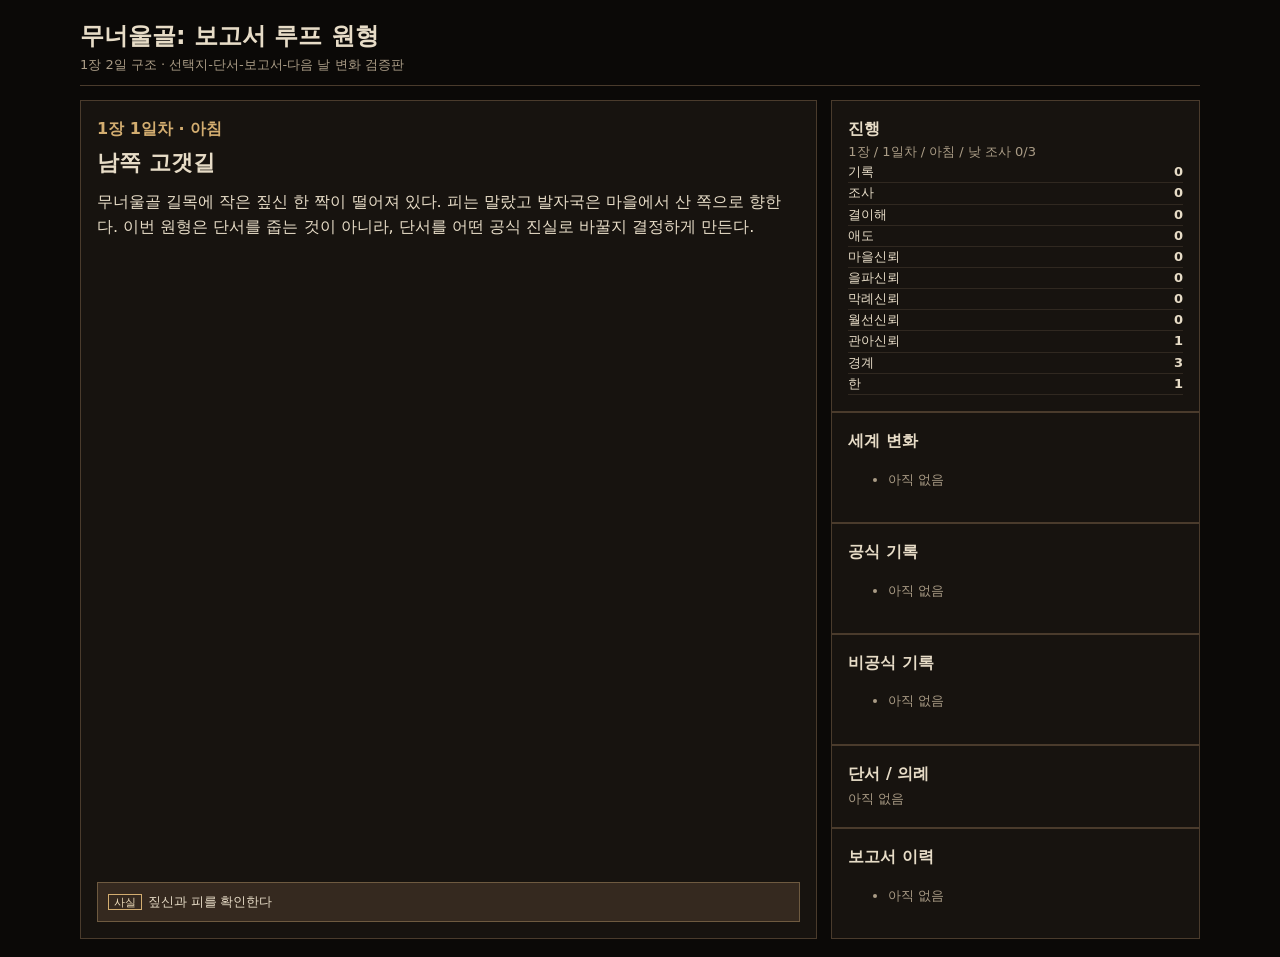
<file: index-v2.html>
<!doctype html><html lang=ko><head><meta charset=utf-8><meta name=viewport content='width=device-width,initial-scale=1'><title>무너울골 보고서 루프</title><style>body{margin:0;background:#0b0907;color:#e7dcc7;font-family:system-ui,sans-serif;line-height:1.55}.wrap{max-width:1120px;margin:auto;padding:18px;display:grid;grid-template-columns:2fr 1fr;gap:14px}header{grid-column:1/-1;border-bottom:1px solid #4a3b2c;padding-bottom:10px}h1{margin:0;font-size:24px}.sub,.small{color:#aa9c86;font-size:13px}.panel{background:#17130f;border:1px solid #4a3b2c;padding:16px}.main{min-height:560px;display:flex;flex-direction:column}.k{color:#d3ad70;font-weight:800}.t{font-size:22px;font-weight:900;margin:4px 0 10px}.x{white-space:pre-wrap}.opts{display:grid;gap:8px;margin-top:auto}.btn{display:block;width:100%;background:#35291f;color:#e7dcc7;border:1px solid #6e5a40;padding:10px;text-align:left;cursor:pointer}.btn:hover{background:#493728}.primary{background:#5a442b}.tag{font-size:11px;border:1px solid #d3ad70;color:#f0dfbd;padding:1px 5px;margin-right:6px}.pill{display:inline-block;border:1px solid #4a3b2c;padding:2px 6px;margin:2px;color:#cfbf9d;font-size:12px}li{margin:4px 0;font-size:13px}.meter{display:flex;justify-content:space-between;border-bottom:1px solid #302820;font-size:13px}@media(max-width:880px){.wrap{grid-template-columns:1fr}}</style></head><body><div class=wrap><header><h1>무너울골: 보고서 루프 원형</h1><div class=sub>1장 2일 구조 · 선택지-단서-보고서-다음 날 변화 검증판</div></header><main class='panel main'><div class=k id=k></div><div class=t id=t></div><div class=x id=x></div><div class=opts id=o></div></main><aside><div class=panel><b>진행</b><div id=p class=small></div><div id=m></div></div><div class=panel><b>세계 변화</b><ul id=w></ul></div><div class=panel><b>공식 기록</b><ul id=f></ul></div><div class=panel><b>비공식 기록</b><ul id=u></ul></div><div class=panel><b>단서 / 의례</b><div id=c></div></div><div class=panel><b>보고서 이력</b><ul id=r></ul></div></aside></div><script>const $=id=>document.getElementById(id);const S={d:1,ph:`아침`,act:0,max:3,route:null,off:[],un:[],cl:[],ri:[],world:[],rep:[],used:[],st:{기록:0,조사:0,결이해:0,애도:0,마을신뢰:0,을파신뢰:0,막례신뢰:0,월선신뢰:0,관아신뢰:1,경계:3,한:1}};const R={tiger:{l:`범의 습격 가능성이 높다`,s:`범`,rec:`1일차 보고: 범의 습격 가능성`,w:[`관아가 사냥꾼 사량을 부름`,`마을은 잠시 안심함`,`막례가 입을 닫음`],st:{마을신뢰:1,막례신뢰:-1,조사:-1},am:`관아는 사건을 산짐승 문제로 좁혔다. 사냥꾼 사량이 우물가에 서고 주민들은 이제 끝나겠다고 말한다. 그러나 막례는 당신을 보자 금줄을 문 안쪽으로 거둔다.`,un:`사량 대면`},human:{l:`사람이 아이를 산 쪽으로 데려간 흔적이 있다`,s:`유괴`,rec:`1일차 보고: 사람 또는 마을 내부자 개입 가능성`,w:[`관아 병졸이 마을 내부자를 의심함`,`을파가 방어적으로 변함`,`월선이 몰래 접근함`],st:{기록:1,마을신뢰:-1,을파신뢰:-1,월선신뢰:1},am:`관아 병졸 둘이 촌장집 앞에 선다. 을파는 장부를 닫고 주민들은 서로를 의심한다. 해질녘 전 월선이 당신에게만 할 말이 있다고 눈짓한다.`,un:`월선 밀담`},ritual:{l:`산제와 관련된 흔적이 있다`,s:`산제`,rec:`1일차 보고: 산제 관련 흔적`,w:[`관아는 미신이라며 보고를 낮게 봄`,`막례가 비밀 제문을 내어 줌`,`밤 산제단 접근 가능`],st:{관아신뢰:-1,막례신뢰:2,결이해:1},am:`관아 서리는 제사는 기록할 수 없다고 말한다. 그러나 막례는 새벽에 찢어진 제문 한 장을 건넨다. 관아가 안 믿는 말이라면 이제 산이 들을 차례다.`,un:`밤 산제단`},conceal:{l:`마을 내부 은폐 가능성이 있다`,s:`은폐`,rec:`1일차 보고: 마을 내부 은폐 가능성`,w:[`을파가 플레이어를 감시함`,`촌장집 조사 난이도 상승`,`숨겨진 장부 단서가 열림`],st:{기록:1,을파신뢰:-2,마을신뢰:-1,조사:1},am:`을파는 예를 갖추지만 당신 뒤에 청년 하나를 붙인다. 마을은 입을 다문다. 대신 너무 빨리 치워진 흔적과 너무 반듯한 장부가 눈에 들어온다.`,un:`감시 돌파`}};const C=[{id:`well`,ty:`단서`,l:`우물가에서 짚신을 보인다`,txt:`월선은 짚신을 보고 더는 부정하지 못한다. 도리 것입니다. 그래도 아직 죽었다고 쓰지는 말아 주세요.`,g:{off:[`도리 이름 공식 확인`],cl:[`도리의 이름`],st:{애도:1,월선신뢰:1}}},{id:`shaman`,ty:`단서`,l:`찢어진 금줄을 막례에게 보인다`,txt:`막례는 금줄을 손끝으로 문지른다. 이건 막는 줄이다. 부르는 줄이 아니다. 누가 문을 열어 둔 게야.`,g:{ri:[`산제 목적: 문을 닫는 의례`],un:[`산제는 산군을 부르는 의식이 아님`],st:{결이해:1,막례신뢰:1}}},{id:`chief`,ty:`태도`,l:`을파에게 실종자 명단을 다시 요구한다`,txt:`을파는 이름을 말하지만 아이 이름에서 멈춘다. 명단은 맞다. 그러나 적힌 순서가 실종 순서와 다르다.`,g:{off:[`실종자 명단 재확인`],cl:[`이름 순서가 바뀐 명단`],st:{기록:1,을파신뢰:-1}}}];const D={tiger:[{id:`hunter`,ty:`사실`,l:`사량에게 검은 털을 보인다`,txt:`사량은 털을 문지른다. 범 털이면 마른 냄새가 납니다. 이건 물에서 나온 냄새요.`,g:{cl:[`사량: 젖은 짐승 냄새 증언`],un:[`범 단정에 균열`],st:{조사:1,마을신뢰:-1}}}],human:[{id:`wol`,ty:`태도`,l:`월선의 밀담을 듣는다`,txt:`월선은 병졸 눈을 피해 말한다. 도리는 누가 데려간 게 아닙니다. 부르면 따라가는 아이였어요. 물소리 쪽으로요.`,g:{cl:[`도리는 물소리를 따라감`],st:{애도:1,월선신뢰:1}}}],ritual:[{id:`prayer`,ty:`단서`,l:`막례의 비밀 제문을 읽는다`,txt:`제문은 산군에게 바치는 말이 아니다. 이름은 마을에 두고 발은 산으로 보내지 말라. 문을 닫는 주문이다.`,g:{ri:[`비밀 제문: 이름은 마을에 둔다`],st:{결이해:2,관아신뢰:-1}}}],conceal:[{id:`ledger`,ty:`위험`,l:`감시를 피해 장부 뒷장을 본다`,txt:`장부 뒷장에는 산제 비용을 줄인 해부터 금지된 숲 벌목량이 늘어난 기록이 있다. 을파는 이것을 숨기려 했다.`,g:{cl:[`산제 장부`],un:[`산제 비용 중단과 벌목 증가 연결`],st:{조사:1,을파신뢰:-1}}}]};function add(a,v){if(!a.includes(v))a.push(v)}function st(o){Object.entries(o||{}).forEach(([k,v])=>S.st[k]=(S.st[k]||0)+v)}function gain(g={}){(g.off||[]).forEach(v=>add(S.off,v));(g.un||[]).forEach(v=>add(S.un,v));(g.cl||[]).forEach(v=>add(S.cl,v));(g.ri||[]).forEach(v=>add(S.ri,v));st(g.st)}function side(){$(`p`).textContent=`1장 / ${S.d}일차 / ${S.ph} / 낮 조사 ${S.act}/${S.max}`;$(`m`).innerHTML=Object.entries(S.st).map(([k,v])=>`<div class=meter><span>${k}</span><b>${v}</b></div>`).join(``);$(`w`).innerHTML=S.world.map(v=>`<li>${v}</li>`).join(``)||`<li class=small>아직 없음</li>`;$(`f`).innerHTML=S.off.map(v=>`<li>${v}</li>`).join(``)||`<li class=small>아직 없음</li>`;$(`u`).innerHTML=S.un.map(v=>`<li>${v}</li>`).join(``)||`<li class=small>아직 없음</li>`;$(`c`).innerHTML=[...S.cl.map(v=>`<span class=pill>단서: ${v}</span>`),...S.ri.map(v=>`<span class=pill>의례: ${v}</span>`)].join(``)||`<span class=small>아직 없음</span>`;$(`r`).innerHTML=S.rep.map(v=>`<li>${v}</li>`).join(``)||`<li class=small>아직 없음</li>`}function btn(ty,l,fn,pri){let b=document.createElement(`button`);b.className=`btn ${pri?`primary`:``}`;b.innerHTML=`<span class=tag>${ty}</span>${l}`;b.onclick=fn;$(`o`).appendChild(b)}function scene(k,t,x){$(`k`).textContent=k;$(`t`).textContent=t;$(`x`).textContent=x;$(`o`).innerHTML=``;side()}function intro(){scene(`1장 1일차 · 아침`,`남쪽 고갯길`,`무너울골 길목에 작은 짚신 한 짝이 떨어져 있다. 피는 말랐고 발자국은 마을에서 산 쪽으로 향한다. 이번 원형은 단서를 줍는 것이 아니라, 단서를 어떤 공식 진실로 바꿀지 결정하게 만든다.`);btn(`사실`,`짚신과 피를 확인한다`,()=>{gain({cl:[`아이의 짚신`],off:[`아이 실종 흔적`],st:{조사:1,애도:1}});day1()})}function day1(){S.ph=`낮`;scene(`1장 1일차 · 낮`,`무너울골 첫 진입`,`촌장 을파는 범의 습격이라 말한다. 월선은 아이 이름을 부정하고, 막례는 산제가 끊긴 뒤 길이 틀어졌다고 말한다. 낮 조사는 세 번 가능하다.`);btn(`태도`,`을파의 범 습격 주장을 듣는다`,()=>d1(`chief`));btn(`태도`,`월선에게 짚신을 조심스럽게 보인다`,()=>d1(`wol`));btn(`사실`,`막례에게 금줄 조각을 묻는다`,()=>d1(`shaman`));btn(`기록`,`관아 임시처소에서 1일차 보고서를 쓴다`,report1,1)}function d1(id){if(S.act>=S.max)return report1();S.act++;if(id==`chief`)gain({off:[`촌장 진술: 범 습격 가능성`],cl:[`실종자 명단`],st:{기록:1,을파신뢰:1}});if(id==`wol`)gain({cl:[`아이의 짚신 확인 보류`],un:[`월선은 짚신을 도리 것이라 부정`],st:{애도:1,월선신뢰:1}});if(id==`shaman`)gain({cl:[`끊긴 금줄 조각`],ri:[`찢어진 제문 일부`],st:{결이해:1,막례신뢰:1}});S.act>=S.max?report1():day1()}function report1(){S.ph=`보고`;scene(`1장 1일차 · 밤`,`1일차 보고서`,`무엇을 공식 진실로 만들 것인가. 이 선택은 2일차 아침의 관아 반응, 마을 태도, 접근 가능한 사건을 바꾼다.`);Object.entries(R).forEach(([k,r])=>btn(`기록`,`${r.l} — 결과: ${r.w.join(` / `)}`,()=>choose(k),1))}function choose(k){S.route=k;let r=R[k];add(S.off,r.rec);S.rep.push(`1장 1일차: ${r.l}`);r.w.forEach(v=>add(S.world,v));st(r.st);S.d=2;S.ph=`아침`;S.act=0;scene(`1장 2일차 · 아침`,`보고서 결과 반영`,r.am);btn(`계속`,`2일차 낮 조사로 이동한다`,day2,1)}function day2(msg){S.ph=`낮`;scene(`1장 2일차 · 낮`,`보고서가 만든 현실`,msg||`어제의 공식 기록: ${R[S.route].l}. 개방된 변화: ${R[S.route].un}. 낮 조사는 세 번 가능하다. 단서를 사용하면 같은 인물도 다른 말을 한다.`);let list=[...(D[S.route]||[]),...C].filter(a=>!S.used.includes(a.id));list.forEach(a=>btn(a.ty,a.l,()=>run2(a)));if(S.act>=S.max)btn(`위험`,`해가 진다. 밤 조사로 넘어간다`,night,1)}function run2(a){if(S.act>=S.max)return night();S.act++;S.used.push(a.id);gain(a.g);day2(`${a.txt} 남은 낮 조사: ${Math.max(0,S.max-S.act)}회.`)}function night(){S.ph=`밤`;scene(`1장 2일차 · 밤`,`첫 밤 조사`,`낮에 쌓인 기록이 밤의 위험 행동을 정한다. 오늘 밤 행동은 한 번뿐이다.`);btn(`위험`,`우물에서 도리의 이름을 부른다`,()=>n(`well`));btn(`위험`,`방앗간 물소리를 따라간다`,()=>n(`mill`));if(S.route==`ritual`)btn(`위험`,`밤 산제단에 물을 올린다`,()=>n(`shrine`));if(S.route==`conceal`)btn(`위험`,`을파의 감시를 피해 장부를 숨긴다`,()=>n(`ledger`));if(S.route==`tiger`)btn(`위험`,`사량의 덫을 확인한다`,()=>n(`trap`));if(S.route==`human`)btn(`위험`,`월선과 함께 산길 입구를 본다`,()=>n(`wol`))}function n(id){S.ph=`새벽`;if(id==`well`)gain({un:[`우물 속 도리 목소리 확인`],ri:[`천도 조건: 이름`],st:{애도:1,한:-1}});if(id==`mill`)gain({cl:[`물소리 골짜기 입구`],st:{조사:1,경계:1}});if(id==`shrine`)gain({ri:[`밤 산제단 물 올림`],st:{결이해:1,경계:1}});if(id==`ledger`)gain({cl:[`숨긴 산제 장부`],world:[`을파가 공개 적대 대신 거래를 시도함`],st:{을파신뢰:1,월선신뢰:-1}});if(id==`trap`)gain({cl:[`사량의 빈 덫`],un:[`검은등은 덫을 밟지 않음`],st:{조사:1,경계:1}});if(id==`wol`)gain({ri:[`유족의 부름`],un:[`월선이 도리 목소리를 직접 들음`],st:{월선신뢰:1,한:-1}});scene(`1장 2일차 · 새벽`,`도리의 흔적`,`새벽녘 산 쪽에서 아이 목소리가 섞인 호랑이 울음이 들린다. 사건은 범, 유괴, 산제, 은폐 중 하나로 닫히지 않는다. 어제의 보고서는 길을 틀었고 오늘의 단서는 물소리 골짜기로 이어진다.`);btn(`기록`,`2장 조사 명령을 정한다`,report2,1)}function report2(){S.ph=`보고`;scene(`1장 종료 보고`,`2장 진입 전 정리`,`1장 2일 구조가 끝났다. 마지막으로 어떤 방향을 2장 조사 명령으로 올릴지 선택한다.`);[[`valley`,`물소리 골짜기 재조사`],[`people`,`실종자 동선 재수사`],[`ritual`,`산제 흔적 우선 조사`],[`seal`,`금지된 숲 봉쇄`]].forEach(([k,l])=>btn(`기록`,l,()=>end(l),1))}function end(l){S.rep.push(`1장 2일차: ${l}`);add(S.off,`2장 조사 명령: ${l}`);scene(`원형 종료`,`1차 구조 개편 검증 완료`,`보고서 이력이 세계 변화와 다음 조사 방향으로 연결되었다. 다음 패치에서는 이 구조를 기존 index.html의 지도 이동형 플레이에 통합하면 된다.`);btn(`다시`,`처음부터 다시 보기`,()=>location.reload(),1)}intro()</script></body></html>
</file>
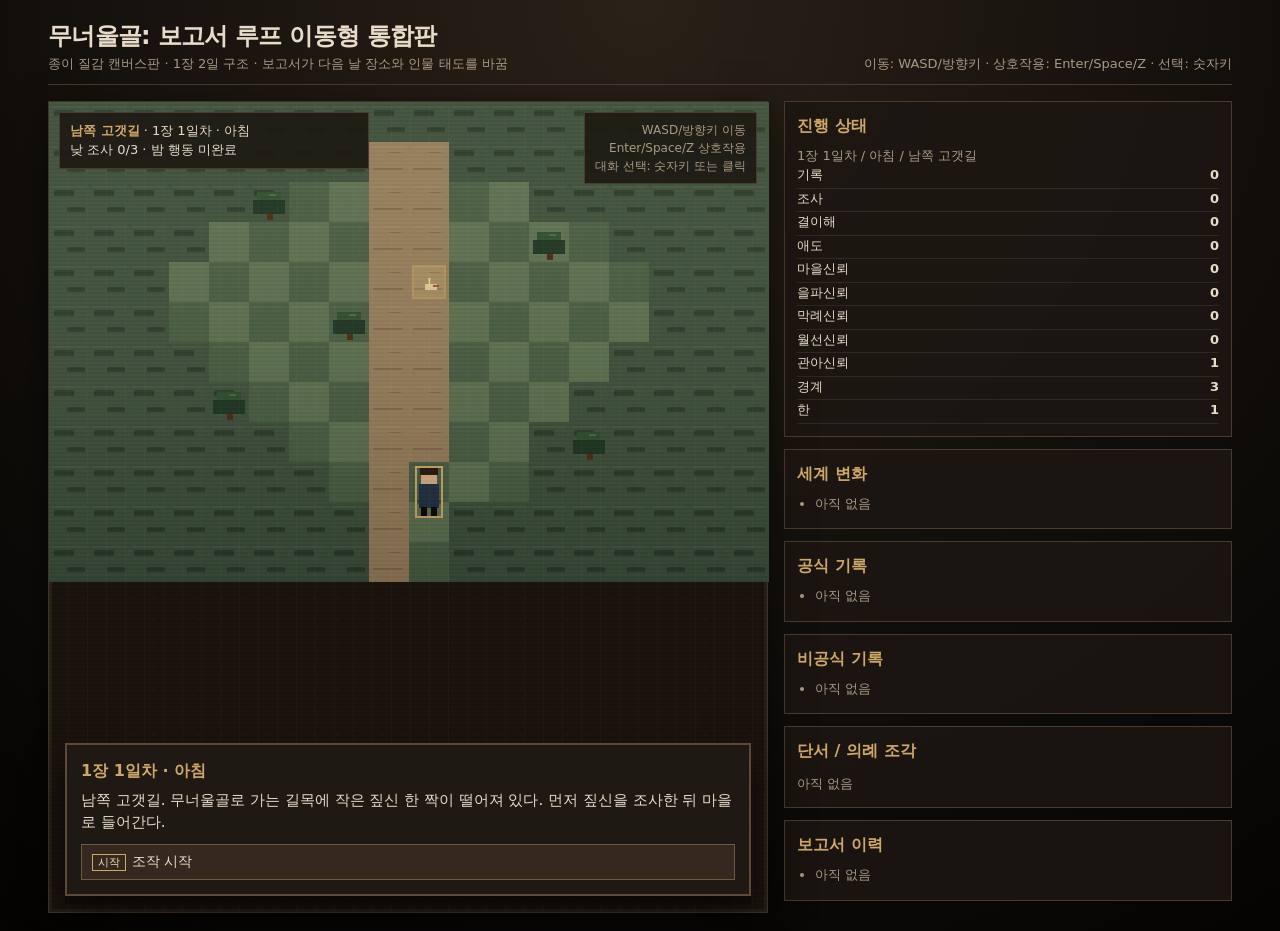
<file: index-v3.html>
<!doctype html>
<html lang="ko">
<head>
<meta charset="utf-8">
<meta name="viewport" content="width=device-width,initial-scale=1">
<title>무너울골 이동형 보고서 루프</title>
<style>
:root{--bg:#0b0907;--panel:#17130f;--line:#4a3b2c;--text:#e7dcc7;--muted:#a99a82;--accent:#d0a866}
*{box-sizing:border-box}body{margin:0;background:radial-gradient(circle at 50% 0%,#2a2118,#100d0a 60%,#050403 100%);color:var(--text);font-family:system-ui,-apple-system,BlinkMacSystemFont,"Segoe UI",sans-serif;line-height:1.5}.wrap{max-width:1220px;margin:0 auto;padding:18px;display:grid;grid-template-columns:720px 1fr;gap:16px}header{grid-column:1/-1;display:flex;justify-content:space-between;gap:12px;align-items:end;border-bottom:1px solid var(--line);padding-bottom:10px}h1{margin:0;font-size:24px;letter-spacing:-.03em}.sub,.small{font-size:13px;color:var(--muted)}.gamebox{position:relative;background:#1a130d;border:1px solid #3f3327;box-shadow:0 10px 34px rgba(0,0,0,.56),inset 0 0 0 3px rgba(230,205,160,.06)}.gamebox:before{content:"";position:absolute;inset:0;pointer-events:none;z-index:3;opacity:.13;background-image:linear-gradient(90deg,rgba(255,244,205,.14) 0 1px,transparent 1px 19px),radial-gradient(circle,rgba(255,235,185,.19) 0 1px,transparent 1px);background-size:19px 100%,23px 23px;mix-blend-mode:screen}.gamebox:after{content:"";position:absolute;inset:0;pointer-events:none;z-index:3;background:linear-gradient(rgba(255,255,255,.010) 50%,rgba(0,0,0,.052) 50%);background-size:100% 4px;mix-blend-mode:soft-light}canvas{display:block;width:720px;height:480px;image-rendering:pixelated;background:#22170f;filter:saturate(.94) contrast(1.07)}.hud{position:absolute;left:10px;top:10px;min-width:310px;background:rgba(28,23,18,.88);border:1px solid #4a3b2c;padding:8px 10px;font-size:13px;z-index:4}.hud b{color:var(--accent)}.hint{position:absolute;right:10px;top:10px;background:rgba(28,23,18,.88);border:1px solid #4a3b2c;padding:8px 10px;font-size:12px;color:var(--muted);text-align:right;z-index:4}.dialog,.report{position:absolute;left:16px;right:16px;bottom:16px;display:none;background:rgba(31,25,20,.97);border:2px solid #5b4a38;box-shadow:0 8px 0 rgba(0,0,0,.28),0 18px 34px rgba(0,0,0,.55);padding:14px;z-index:8}.report{top:16px;overflow:auto}.speaker{font-weight:800;color:var(--accent);margin-bottom:6px}.text{white-space:pre-wrap;font-size:15px;margin-bottom:10px}.options{display:grid;gap:7px}button{font-family:inherit;color:var(--text);background:#35291f;border:1px solid #6e5a40;padding:8px 10px;text-align:left;cursor:pointer;font-size:14px}button:hover,button:focus{background:#493728;outline:1px solid var(--accent)}.tag{font-size:11px;border:1px solid var(--accent);color:#f0dfbd;padding:1px 5px;margin-right:6px}.card{background:rgba(28,23,18,.86);border:1px solid var(--line);padding:12px;margin-bottom:12px}.card h2{font-size:16px;margin:0 0 8px;color:var(--accent)}.meter{display:flex;justify-content:space-between;border-bottom:1px solid rgba(255,255,255,.08);font-size:13px;padding-bottom:3px}.pill{display:inline-block;border:1px solid var(--line);padding:2px 6px;margin:2px;font-size:12px;color:#cfbf9d}ul{margin:6px 0 0 18px;padding:0}li{font-size:13px;margin:3px 0}@media(max-width:980px){.wrap{grid-template-columns:1fr}.gamebox canvas{width:100%;height:auto}.hint{display:none}}
</style>
</head>
<body>
<div class="wrap">
<header><div><h1>무너울골: 보고서 루프 이동형 통합판</h1><div class="sub">종이 질감 캔버스판 · 1장 2일 구조 · 보고서가 다음 날 장소와 인물 태도를 바꿈</div></div><div class="sub">이동: WASD/방향키 · 상호작용: Enter/Space/Z · 선택: 숫자키</div></header>
<section class="gamebox"><canvas id="game" width="1440" height="960"></canvas><div class="hud" id="hud"></div><div class="hint">WASD/방향키 이동<br>Enter/Space/Z 상호작용<br>대화 선택: 숫자키 또는 클릭</div><div class="dialog" id="dialog"><div class="speaker" id="speaker"></div><div class="text" id="text"></div><div class="options" id="options"></div></div><div class="report" id="report"><div class="speaker" id="reportTitle"></div><div class="text" id="reportText"></div><div class="options" id="reportOptions"></div></div></section>
<aside><div class="card"><h2>진행 상태</h2><div id="phaseText" class="small"></div><div id="meters"></div></div><div class="card"><h2>세계 변화</h2><ul id="world"></ul></div><div class="card"><h2>공식 기록</h2><ul id="official"></ul></div><div class="card"><h2>비공식 기록</h2><ul id="unofficial"></ul></div><div class="card"><h2>단서 / 의례 조각</h2><div id="clues"></div></div><div class="card"><h2>보고서 이력</h2><ul id="history"></ul></div></aside>
</div>
<script>
(()=>{'use strict';
const canvas=document.getElementById('game'),ctx=canvas.getContext('2d'),SCALE=2,T=40,W=18,H=12;ctx.setTransform(SCALE,0,0,SCALE,0,0);ctx.imageSmoothingEnabled=false;
const by=id=>document.getElementById(id),dom={hud:by('hud'),dialog:by('dialog'),speaker:by('speaker'),text:by('text'),options:by('options'),report:by('report'),reportTitle:by('reportTitle'),reportText:by('reportText'),reportOptions:by('reportOptions'),phaseText:by('phaseText'),meters:by('meters'),world:by('world'),official:by('official'),unofficial:by('unofficial'),clues:by('clues'),history:by('history')};
const state={day:1,part:'아침',map:'pass',x:9,y:9,rx:9,ry:9,route:null,act:0,max:3,nightDone:false,locked:false,seen:new Set(),stats:{기록:0,조사:0,결이해:0,애도:0,마을신뢰:0,을파신뢰:0,막례신뢰:0,월선신뢰:0,관아신뢰:1,경계:3,한:1},official:[],unofficial:[],clues:[],ritual:[],world:[],history:[]};
const maps={pass:['hhhhhhhhhhhhhhhhhh','hhhhhhhhpphhhhhhhh','hhhhhhggppgghhhhhh','hhhhggggppgggghhhh','hhhgggggppggggghhh','hhhgggggppggggghhh','hhhhggggppgggghhhh','hhhhhgggppggghhhhh','hhhhhhggppgghhhhhh','hhhhhhhgpggghhhhhh','hhhhhhhhpghhhhhhhh','hhhhhhhhpghhhhhhhh'],village:['hhhhhhhhhhhhhhhhhh','hgggggggppgggggggh','hgggbgggppggwggggh','hgggbgggppgggggggh','hgggggggppgggggggh','hggggbggppggbggggh','hggggbggppggbggggh','hgggggggppgggggggh','hgggggggppgggggggh','hgggggggooggmmmmgh','hgggggggppgggggggh','hhhhhhhpphhhhhhhhh'],north:['hhhhhhhhhhhhhhhhhh','hgggggggppgggggggh','hggggrggppgggggggh','hgggggggppgggggggh','hgggbgggppgggwgggh','hgggbgggppgggggggh','hgggggggppgggggggh','hgggggggppgggggggh','hgggggggppgggggggh','hgggggggppgggggggh','hgggggggppgggggggh','hhhhhhhpphhhhhhhhh']};
const pal={g:'#5e7354',g2:'#4c6248',p:'#967f5d',p2:'#77654e',h:'#415541',h2:'#2b3a30',w:'#516f77',w2:'#314d58',b:'#806a50',o:'#8b6f53',m:'#6a5035',r:'#76766d'};
const locs={pass:[{id:'shoe',name:'피 묻은 짚신',x:9,y:4,parts:['아침']},{id:'toVillage',name:'무너울골 방향 고갯길',x:9,y:10,parts:['낮']}],village:[{id:'office',name:'관아 임시처소',x:9,y:9,parts:['낮','보고','밤','종료']},{id:'chief',name:'촌장집',x:4,y:6,parts:['낮']},{id:'well',name:'마을 우물',x:12,y:3,parts:['낮','밤']},{id:'shaman',name:'무당집',x:4,y:3,parts:['낮','밤']},{id:'mill',name:'방앗간',x:14,y:9,parts:['낮','밤']},{id:'toPass',name:'남쪽 고갯길',x:8,y:11,parts:['낮','밤']},{id:'toNorth',name:'북쪽 산길',x:9,y:1,parts:['낮','밤']}],north:[{id:'toVillage',name:'무너울골 남쪽 길',x:9,y:11,parts:['낮','밤']},{id:'valley',name:'물소리 골짜기',x:13,y:4,parts:['낮','밤']},{id:'lumber',name:'벌목터',x:4,y:5,parts:['낮']},{id:'shrineNight',name:'밤 산제단',x:5,y:2,parts:['밤'],route:'ritual'},{id:'hunterTrap',name:'사량의 덫',x:5,y:2,parts:['밤'],route:'tiger'},{id:'wolseonPath',name:'월선의 산길',x:13,y:4,parts:['밤'],route:'human'},{id:'ledgerHide',name:'장부 은닉처',x:4,y:5,parts:['밤'],route:'conceal'}]};
const reports={tiger:{label:'범의 습격 가능성이 높다',short:'범',record:'1일차 보고: 범 습격 가능성',world:['사냥꾼 사량 등장','마을이 일시적으로 안심','막례 신뢰 감소'],stats:{마을신뢰:1,막례신뢰:-1,조사:-1},morning:'관아는 사건을 산짐승 문제로 좁혔다. 사량이 우물가에 서고, 막례는 금줄을 문 안쪽으로 거둔다.'},human:{label:'사람이 아이를 산 쪽으로 데려간 흔적이 있다',short:'유괴',record:'1일차 보고: 사람 또는 마을 내부자 개입 가능성',world:['관아 병졸이 마을 내부자를 의심','을파가 방어적으로 변함','월선 밀담 개방'],stats:{기록:1,마을신뢰:-1,을파신뢰:-1,월선신뢰:1},morning:'병졸 둘이 촌장집 앞에 선다. 을파는 장부를 닫고, 월선은 당신에게만 할 말이 있다고 눈짓한다.'},ritual:{label:'산제와 관련된 흔적이 있다',short:'산제',record:'1일차 보고: 산제 관련 흔적',world:['관아가 미신이라며 보고를 낮게 봄','막례가 비밀 제문 제공','밤 산제단 접근 가능'],stats:{관아신뢰:-1,막례신뢰:2,결이해:1},morning:'관아 서리는 제사는 기록할 수 없다고 말한다. 그러나 막례는 새벽에 찢어진 제문 한 장을 건넨다.'},conceal:{label:'마을 내부 은폐 가능성이 있다',short:'은폐',record:'1일차 보고: 마을 내부 은폐 가능성',world:['을파가 플레이어를 감시','촌장집 조사 난이도 상승','숨겨진 장부 단서 개방'],stats:{기록:1,을파신뢰:-2,마을신뢰:-1,조사:1},morning:'을파는 예를 갖추지만 당신 뒤에 청년 하나를 붙인다. 너무 반듯한 장부가 오히려 눈에 들어온다.'}};
const day1={chief:['을파','“범 짓일 가능성이 큽니다. 산길을 닫고 피해 기록만 올리면 될 일입니다.”', {official:['촌장 진술: 범 습격 가능성'],clues:['실종자 명단'],stats:{기록:1,을파신뢰:1}}],well:['우물가','월선은 짚신을 보자 고개를 돌린다. “그건 도리 것이 아닙니다.” 부정이 너무 빠르다.', {clues:['아이의 짚신 확인 보류'],unofficial:['월선은 짚신을 도리 것이라 부정'],stats:{애도:1,월선신뢰:1}}],shaman:['막례','“이건 부르는 줄이 아니라 막는 줄이다. 누가 문을 열어 둔 게야.”', {clues:['끊긴 금줄 조각'],ritual:['찢어진 제문 일부'],stats:{결이해:1,막례신뢰:1}}],mill:['방앗간','물레 옆에 작은 머리끈이 걸려 있다. 발자국은 우물에서 방앗간으로 이어진다.', {clues:['도리의 머리끈','젖은 발자국'],stats:{조사:1,애도:1}}]};
const day2={chief:['촌장집','장부의 실종자 순서가 실제 실종 순서와 다르다.', {official:['실종자 명단 재확인'],clues:['이름 순서가 바뀐 명단'],stats:{기록:1,을파신뢰:-1}}],well:['우물','월선은 결국 짚신을 인정한다. “도리 것입니다. 그래도 죽었다고 쓰지는 말아 주세요.”', {official:['도리 이름 공식 확인'],clues:['도리의 이름'],stats:{애도:1,월선신뢰:1}}],shaman:['무당집','산제는 산군을 부르는 의식이 아니다. 산이 마을로 내려오지 않도록 문을 닫는 의례였다.', {ritual:['산제 목적: 문을 닫는 의례'],unofficial:['산제는 산군을 부르는 의식이 아님'],stats:{결이해:1,막례신뢰:1}}],mill:['방앗간','돌확 아래 홈은 물이 산 쪽으로 빠지도록 파여 있다.', {ritual:['제물 씻는 절차'],clues:['물길이 골짜기와 이어짐'],stats:{조사:1,결이해:1}}],valley:['물소리 골짜기','같은 길을 걸었는데 다시 입구로 돌아온다.', {clues:['물소리 속 도리 목소리'],stats:{결이해:1,한:1}}],lumber:['벌목터','표식 나무가 베여 있다. 산제 중단과 벌목 증가는 같은 장부에 적혀 있다.', {clues:['금지된 숲 표식 나무 벌목 흔적'],unofficial:['산제 중단과 벌목 증가 연결'],stats:{조사:1,을파신뢰:-1}}],hunterTrap:['사량','“범 털이면 마른 냄새가 납니다. 이건 물에서 나온 냄새요.”', {clues:['사량: 젖은 짐승 냄새 증언'],unofficial:['범 단정에 균열'],stats:{조사:1,마을신뢰:-1}}],wolseonPath:['월선','“도리는 누가 데려간 게 아닙니다. 부르면 따라가는 아이였어요. 물소리 쪽으로요.”', {clues:['도리는 물소리를 따라감'],stats:{애도:1,월선신뢰:1}}],shrineNight:['비밀 제문','이름은 마을에 두고 발은 산으로 보내지 말라. 문을 닫는 주문이다.', {ritual:['비밀 제문: 이름은 마을에 둔다'],stats:{결이해:2,관아신뢰:-1}}],ledgerHide:['숨겨진 장부','산제 비용을 줄인 해부터 금지된 숲 벌목량이 늘었다.', {clues:['산제 장부'],unofficial:['산제 비용 중단과 벌목 증가 연결'],stats:{조사:1,을파신뢰:-1}}]};
const nights={well:['우물의 밤','도리의 이름이 한 박자 늦게 돌아온다.',{unofficial:['우물 속 도리 목소리 확인'],ritual:['천도 조건: 이름'],stats:{애도:1,한:-1}}],mill:['방앗간의 밤','돌확 위에 검은 털 하나가 떠오르고, 물길은 골짜기 쪽으로 튼다.',{clues:['물소리 골짜기 입구'],stats:{조사:1,경계:1}}],shrineNight:['밤 산제단','물을 올리자 물소리가 한 겹 낮아진다.',{ritual:['밤 산제단 물 올림'],stats:{결이해:1,경계:1}}],hunterTrap:['사량의 덫','덫은 비어 있다. 검은등은 덫을 아는 듯 돌아갔다.',{clues:['사량의 빈 덫'],unofficial:['검은등은 덫을 밟지 않음'],stats:{조사:1,경계:1}}],wolseonPath:['월선의 산길','월선이 도리의 이름을 부르자 산길 안쪽에서 아이 목소리가 대답한다.',{ritual:['유족의 부름'],unofficial:['월선이 도리 목소리를 직접 들음'],stats:{월선신뢰:1,한:-1}}],ledgerHide:['장부 은닉처','장부를 숨기자 을파는 적대 대신 거래를 시도할 것이다.',{clues:['숨긴 산제 장부'],world:['을파가 공개 적대 대신 거래를 시도함'],stats:{을파신뢰:1,월선신뢰:-1}}]};
function uniq(a,v){if(!a.includes(v))a.push(v)}function stat(o){Object.entries(o||{}).forEach(([k,v])=>state.stats[k]=(state.stats[k]||0)+v)}
function gain(g={}){(g.official||[]).forEach(v=>uniq(state.official,v));(g.unofficial||[]).forEach(v=>uniq(state.unofficial,v));(g.clues||[]).forEach(v=>uniq(state.clues,v));(g.ritual||[]).forEach(v=>uniq(state.ritual,v));(g.world||[]).forEach(v=>uniq(state.world,v));stat(g.stats);refreshSide()}
function show(s,t,ops=[]){state.locked=true;keys.clear();dom.speaker.textContent=s;dom.text.textContent=t;dom.options.innerHTML='';ops.forEach(([label,fn,type='선택'])=>{const b=document.createElement('button');b.innerHTML='<span class="tag">'+type+'</span>'+label;b.onclick=fn;dom.options.appendChild(b)});dom.dialog.style.display='block';refreshSide()}function close(){state.locked=false;dom.dialog.style.display='none'}
function openReport(){state.locked=true;keys.clear();dom.report.style.display='block';dom.reportTitle.textContent='1일차 보고서';dom.reportText.textContent='무엇을 공식 진실로 만들 것인가. 이 선택은 2일차 장소, 인물 태도, 밤 접근 경로를 바꾼다.';dom.reportOptions.innerHTML='';Object.entries(reports).forEach(([k,r])=>{const b=document.createElement('button');b.innerHTML='<span class="tag">기록</span>'+r.label+' — '+r.world.join(' / ');b.onclick=()=>submitReport(k);dom.reportOptions.appendChild(b)})}
function submitReport(k){const r=reports[k];state.route=k;uniq(state.official,r.record);state.history.push('1장 1일차: '+r.label);gain({world:r.world,stats:r.stats});state.day=2;state.part='낮';state.act=0;state.seen.clear();state.map='village';setPos(9,9);dom.report.style.display='none';show('1장 2일차 · 아침',r.morning,[['2일차 조사 시작',close,'진행']])}
function action(id){if(state.day===1&&state.part==='낮'){doScene('d1_'+id,day1[id])}else if(state.day===2&&state.part==='낮'){doScene('d2_'+id,day2[id])}else if(state.day===2&&state.part==='밤'){if(state.nightDone){show('밤','오늘 밤 행동은 이미 끝났다.',[['돌아간다',close]]);return}const n=nights[id];if(!n)return;state.nightDone=true;gain(n[2]);show(n[0],n[1],[['새벽 보고로 간다',finishChapter,'진행']])}}
function doScene(key,sc){if(!sc)return;if(state.seen.has(key)){show('이미 조사함','오늘은 이미 이 장소를 조사했다.',[['돌아간다',close]]);return}state.seen.add(key);state.act++;gain(sc[2]);show(sc[0],sc[1],[['정리하고 이동한다',()=>{close();if(state.act>=state.max)(state.day===1?promptReport():promptNight())},'진행']])}
function promptReport(){state.part='보고';state.map='village';setPos(9,9);show('해질녘','낮 조사는 끝났다. 관아 임시처소에서 보고서를 작성해야 한다.',[['관아로 간다',close,'진행']])}
function promptNight(){state.part='밤';state.nightDone=false;state.map='village';setPos(9,9);show('2일차 밤','보고서 결과에 따라 밤에 갈 수 있는 장소가 달라졌다. 위험 행동은 한 번뿐이다.',[['밖으로 나간다',close,'진행']])}
function finishChapter(){state.part='종료';state.map='village';setPos(9,9);show('1장 종료','보고서는 길을 틀었고, 단서는 물소리 골짜기로 이어진다.',[['2장 조사 명령 작성',openFinalReport,'기록']])}
function openFinalReport(){state.locked=true;dom.report.style.display='block';dom.reportTitle.textContent='1장 종료 보고';dom.reportText.textContent='2장으로 어떤 조사 명령을 올릴지 선택한다.';dom.reportOptions.innerHTML='';['물소리 골짜기 재조사','실종자 동선 재수사','산제 흔적 우선 조사','금지된 숲 봉쇄'].forEach(v=>{const b=document.createElement('button');b.innerHTML='<span class="tag">기록</span>'+v;b.onclick=()=>{state.history.push('1장 2일차: '+v);uniq(state.official,'2장 조사 명령: '+v);dom.report.style.display='none';show('통합판 종료','1장 2일 이동형 구조가 완료되었다. 다음 패치는 이 구조를 기존 2장, 3장까지 확장하는 것이다.',[['다시 시작',()=>location.reload(),'초기화']])};dom.reportOptions.appendChild(b)})}
function near(){let best=null,bd=99;for(const l of visibleLocs()){const d=Math.hypot(state.x-l.x,state.y-l.y);if(d<1.15&&d<bd){best=l;bd=d}}return best}
function visibleLocs(){return (locs[state.map]||[]).filter(l=>l.parts.includes(state.part)&&(!l.route||l.route===state.route))}
function interact(){if(state.locked)return;const l=near();if(!l)return;if(l.id==='toVillage'){state.map='village';setPos(9,9);return}if(l.id==='toPass'){state.map='pass';setPos(9,9);return}if(l.id==='toNorth'){state.map='north';setPos(9,10);return}if(l.id==='shoe'){gain({official:['아이 실종 흔적'],clues:['아이의 짚신'],stats:{조사:1,애도:1}});state.part='낮';state.map='village';setPos(9,9);show('피 묻은 짚신','작은 짚신이다. 피는 말랐고 발자국은 마을에서 산 쪽으로 향한다.',[['무너울골로 들어간다',close,'진행']]);return}if(l.id==='office'){if(state.part==='보고')openReport();else if(state.part==='종료')openFinalReport();else show('관아 임시처소','아직 보고서를 쓸 때가 아니다.',[['돌아간다',close]]);return}action(l.id)}
const keys=new Set();function move(dx,dy){if(state.locked||dom.report.style.display==='block')return;const nx=Math.max(0,Math.min(W-1,state.x+dx)),ny=Math.max(0,Math.min(H-1,state.y+dy));if((maps[state.map][ny]||'')[nx]!=='h'){state.x=nx;state.y=ny;refreshSide()}}
function setPos(x,y){state.x=x;state.y=y;state.rx=x;state.ry=y;refreshSide()}
window.addEventListener('keydown',e=>{if(dom.report.style.display==='block'){const n=parseInt(e.key,10);if(n>=1&&n<=dom.reportOptions.children.length)dom.reportOptions.children[n-1].click();return}if(state.locked){const n=parseInt(e.key,10);if(n>=1&&n<=dom.options.children.length)dom.options.children[n-1].click();return}if(['ArrowUp','w','W'].includes(e.key)){move(0,-1);e.preventDefault()}else if(['ArrowDown','s','S'].includes(e.key)){move(0,1);e.preventDefault()}else if(['ArrowLeft','a','A'].includes(e.key)){move(-1,0);e.preventDefault()}else if(['ArrowRight','d','D'].includes(e.key)){move(1,0);e.preventDefault()}else if(['Enter',' ','z','Z'].includes(e.key)){interact();e.preventDefault()}});
function draw(){ctx.setTransform(SCALE,0,0,SCALE,0,0);ctx.clearRect(0,0,720,480);drawMap();drawProps();drawLocs();drawPeople();drawAtmosphere();if(state.part==='밤')drawNight();updateHud();requestAnimationFrame(draw)}
function drawMap(){const m=maps[state.map];for(let y=0;y<H;y++)for(let x=0;x<W;x++){drawTile(x,y,m[y][x])}}
function drawTile(x,y,t){let c=t==='p'?pal.p:t==='h'?pal.h:t==='w'?pal.w:t==='b'?pal.b:t==='o'?pal.o:t==='m'?pal.m:t==='r'?pal.r:((x+y)%2?pal.g:pal.g2);if(state.part==='밤')c=shade(c,-45);ctx.fillStyle=c;ctx.fillRect(x*T,y*T,T,T);ctx.fillStyle='rgba(255,240,190,.035)';ctx.fillRect(x*T+3,y*T+4,T-6,2);if(t==='p'){ctx.fillStyle='rgba(60,38,25,.18)';ctx.fillRect(x*T+4,y*T+26,30,2);ctx.fillRect(x*T+20,y*T+10,12,1)}if(t==='w'){ctx.fillStyle=state.part==='밤'?pal.w2:'#6f8990';ctx.fillRect(x*T+4,y*T+12,31,2);ctx.fillRect(x*T+9,y*T+26,24,2)}if(t==='h'){ctx.fillStyle='rgba(20,34,24,.35)';ctx.fillRect(x*T+5,y*T+8,20,6);ctx.fillRect(x*T+18,y*T+25,18,5)}}
function drawProps(){if(state.map==='village'){house(3,2,2,2,'shaman');house(3,5,3,2,'chief');house(8,9,3,2,'office');house(13,8,3,2,'mill');well(12,3);trees([[2,1],[15,2],[2,9],[16,9],[6,4],[11,6]])}else if(state.map==='north'){shrine(4,1);lumber(3,5);water(13,4);trees([[2,2],[8,2],[14,2],[2,8],[15,8],[10,5]])}else{trees([[5,2],[12,3],[4,7],[13,8],[7,5]]);if(state.part==='아침')shoe(9,4)}}
function house(x,y,w,h,type){const ox=x*T,oy=y*T,ww=w*T,hh=h*T;ctx.fillStyle='rgba(0,0,0,.28)';ctx.fillRect(ox+5,oy+hh-2,ww,8);ctx.fillStyle=type==='office'?'#223949':type==='shaman'?'#66543d':type==='mill'?'#4a3728':'#273f50';if(state.part==='밤')ctx.fillStyle=shade(ctx.fillStyle,-25);ctx.fillRect(ox+2,oy+12,ww-4,16);ctx.fillRect(ox+8,oy+4,ww-16,10);ctx.fillStyle=type==='office'?'#927b62':type==='shaman'?'#78654e':'#8d775e';if(state.part==='밤')ctx.fillStyle=shade(ctx.fillStyle,-25);ctx.fillRect(ox+10,oy+28,ww-20,hh-38);ctx.fillStyle='#783f35';ctx.fillRect(ox+8,oy+26,ww-16,4);for(let px=ox+14;px<ox+ww-12;px+=26)ctx.fillRect(px,oy+28,4,hh-32);ctx.fillStyle='#2a1b13';ctx.fillRect(ox+ww/2-8,oy+hh-28,16,25);ctx.fillStyle='#7a7468';ctx.fillRect(ox+8,oy+hh-10,ww-16,8);if(type==='shaman'){ctx.fillStyle='#dbc985';ctx.fillRect(ox+9,oy+hh-34,ww-18,2);for(let px=ox+14;px<ox+ww-14;px+=12)ctx.fillRect(px,oy+hh-35,3,10)}if(type==='mill')millWheel(ox+ww-5,oy+hh-24);if(type==='office'){ctx.fillStyle='#8b3434';ctx.fillRect(ox+ww-12,oy+25,16,8)}}
function well(x,y){const ox=x*T,oy=y*T;ctx.fillStyle='#7d7a71';ctx.fillRect(ox+9,oy+18,22,16);ctx.fillRect(ox+6,oy+22,28,8);ctx.fillStyle='#203642';ctx.fillRect(ox+14,oy+22,12,8);ctx.fillStyle='#4f3826';ctx.fillRect(ox+10,oy+10,4,18);ctx.fillRect(ox+26,oy+10,4,18);ctx.fillRect(ox+9,oy+10,22,4)}
function water(x,y){ctx.fillStyle='rgba(83,113,122,.7)';ctx.fillRect(x*T+3,y*T+8,34,24)}
function shrine(x,y){const ox=x*T,oy=y*T;ctx.fillStyle='#797970';ctx.fillRect(ox+5,oy+42,100,14);ctx.fillRect(ox+18,oy+32,76,10);ctx.fillStyle='#6e5645';ctx.fillRect(ox+35,oy+10,6,34);ctx.fillRect(ox+67,oy+10,6,34);ctx.fillRect(ox+27,oy+10,54,7);ctx.fillStyle='#774142';ctx.fillRect(ox+46,oy+37,22,2);ctx.fillStyle='#d9ca90';ctx.fillRect(ox+4,oy+26,110,2);for(let px=ox+12;px<ox+110;px+=18)ctx.fillRect(px,oy+25,3,12)}
function lumber(x,y){const ox=x*T,oy=y*T;ctx.fillStyle='#6b4930';for(let i=0;i<5;i++)ctx.fillRect(ox+i*16,oy+38+(i%2)*3,34,6);ctx.fillStyle='#57422a';ctx.fillRect(ox+46,oy+12,6,28);ctx.fillStyle='#9d9a8d';ctx.fillRect(ox+42,oy+10,14,5);ctx.fillStyle='#d3c286';ctx.fillRect(ox+7,oy+18,90,2)}
function millWheel(x,y){ctx.strokeStyle='#8e6a45';ctx.lineWidth=2;ctx.strokeRect(x-12,y-12,24,24);ctx.beginPath();ctx.moveTo(x-12,y);ctx.lineTo(x+12,y);ctx.moveTo(x,y-12);ctx.lineTo(x,y+12);ctx.moveTo(x-8,y-8);ctx.lineTo(x+8,y+8);ctx.moveTo(x+8,y-8);ctx.lineTo(x-8,y+8);ctx.stroke();ctx.fillStyle='#a78352';ctx.fillRect(x-3,y-3,6,6)}
function trees(list){list.forEach(([x,y])=>{const ox=x*T,oy=y*T;ctx.fillStyle='#513116';ctx.fillRect(ox+18,oy+22,6,16);ctx.fillStyle=state.part==='밤'?'#18321e':'#345236';ctx.fillRect(ox+8,oy+10,24,20);ctx.fillStyle=state.part==='밤'?'#102216':'#233b2a';ctx.fillRect(ox+4,oy+18,32,14);ctx.fillStyle='rgba(220,230,170,.15)';ctx.fillRect(ox+20,oy+12,7,2)})}
function shoe(x,y){ctx.fillStyle='#d6c39b';ctx.fillRect(x*T+16,y*T+22,12,6);ctx.fillStyle='#8b3d36';ctx.fillRect(x*T+24,y*T+23,6,2)}
function drawLocs(){const n=near();for(const l of visibleLocs()){const ox=l.x*T+20,oy=l.y*T+20;ctx.fillStyle=n&&n.id===l.id?'rgba(240,208,140,.32)':'rgba(240,208,140,.16)';ctx.fillRect(ox-16,oy-16,32,32);ctx.strokeStyle=n&&n.id===l.id?'#f0d08c':'#b5945d';ctx.lineWidth=2;ctx.strokeRect(ox-16,oy-16,32,32);ctx.fillStyle='#f0d08c';ctx.font='bold 14px monospace';ctx.fillText('!',ox-4,oy+5)}}
function drawPeople(){if(state.map==='village'&&state.part!=='밤'){human(4,6,'#4e6680');human(4,3,'#705f86');human(12,3,'#76546e');}if(state.map==='north'&&state.part!=='밤')human(4,5,'#6d4f3f');human(state.x,state.y,'#26374b',true)}
function human(x,y,color,player=false){const ox=x*T+20,oy=y*T+30;ctx.fillStyle='rgba(0,0,0,.25)';ctx.fillRect(ox-12,oy+8,24,4);ctx.fillStyle='#d7ae82';ctx.fillRect(ox-8,oy-22,16,14);ctx.fillStyle='#2c2118';ctx.fillRect(ox-9,oy-24,18,7);ctx.fillStyle=color;ctx.fillRect(ox-10,oy-8,20,24);ctx.fillStyle='#15110f';ctx.fillRect(ox-8,oy+15,6,9);ctx.fillRect(ox+2,oy+15,6,9);if(player){ctx.strokeStyle='#d0a866';ctx.strokeRect(ox-13,oy-25,26,50)}}
function drawAtmosphere(){const g=ctx.createLinearGradient(0,0,0,480);g.addColorStop(0,'rgba(213,190,145,.05)');g.addColorStop(1,'rgba(0,0,0,.15)');ctx.fillStyle=g;ctx.fillRect(0,0,720,480)}
function drawNight(){ctx.fillStyle='rgba(2,6,8,.38)';ctx.fillRect(0,0,720,480);const px=state.x*T+20,py=state.y*T+22,g=ctx.createRadialGradient(px,py,30,px,py,150);g.addColorStop(0,'rgba(0,0,0,0)');g.addColorStop(.55,'rgba(0,0,0,.32)');g.addColorStop(1,'rgba(0,0,0,.82)');ctx.fillStyle=g;ctx.fillRect(0,0,720,480)}
function updateHud(){const l=near();dom.hud.innerHTML='<b>'+mapName()+'</b> · 1장 '+state.day+'일차 · '+state.part+'<br>낮 조사 '+state.act+'/'+state.max+' · 밤 행동 '+(state.nightDone?'완료':'미완료')+(state.route?'<br>전날 보고: '+reports[state.route].short:'')+(l?'<br>상호작용: '+l.name:'')}
function mapName(){return state.map==='pass'?'남쪽 고갯길':state.map==='north'?'북쪽 산길':'무너울골'}
function refreshSide(){dom.phaseText.textContent='1장 '+state.day+'일차 / '+state.part+' / '+mapName();dom.meters.innerHTML=Object.entries(state.stats).map(([k,v])=>'<div class="meter"><span>'+k+'</span><b>'+v+'</b></div>').join('');dom.world.innerHTML=list(state.world);dom.official.innerHTML=list(state.official);dom.unofficial.innerHTML=list(state.unofficial);dom.clues.innerHTML=[...state.clues.map(v=>'<span class="pill">단서: '+esc(v)+'</span>'),...state.ritual.map(v=>'<span class="pill">의례: '+esc(v)+'</span>')].join('')||'<span class="small">아직 없음</span>';dom.history.innerHTML=list(state.history)}
function list(a){return a.map(v=>'<li>'+esc(v)+'</li>').join('')||'<li class="small">아직 없음</li>'}function esc(s){return String(s).replace(/[&<>"]/g,m=>({'&':'&amp;','<':'&lt;','>':'&gt;','"':'&quot;'}[m]))}function shade(hex,amt){let n=parseInt(hex.slice(1),16),r=(n>>16)+amt,g=((n>>8)&255)+amt,b=(n&255)+amt;r=Math.max(0,Math.min(255,r));g=Math.max(0,Math.min(255,g));b=Math.max(0,Math.min(255,b));return '#'+((1<<24)+(r<<16)+(g<<8)+b).toString(16).slice(1)}
refreshSide();draw();show('1장 1일차 · 아침','남쪽 고갯길. 무너울골로 가는 길목에 작은 짚신 한 짝이 떨어져 있다. 먼저 짚신을 조사한 뒤 마을로 들어간다.',[['조작 시작',close,'시작']]);
})();
</script>
</body>
</html>
</file>
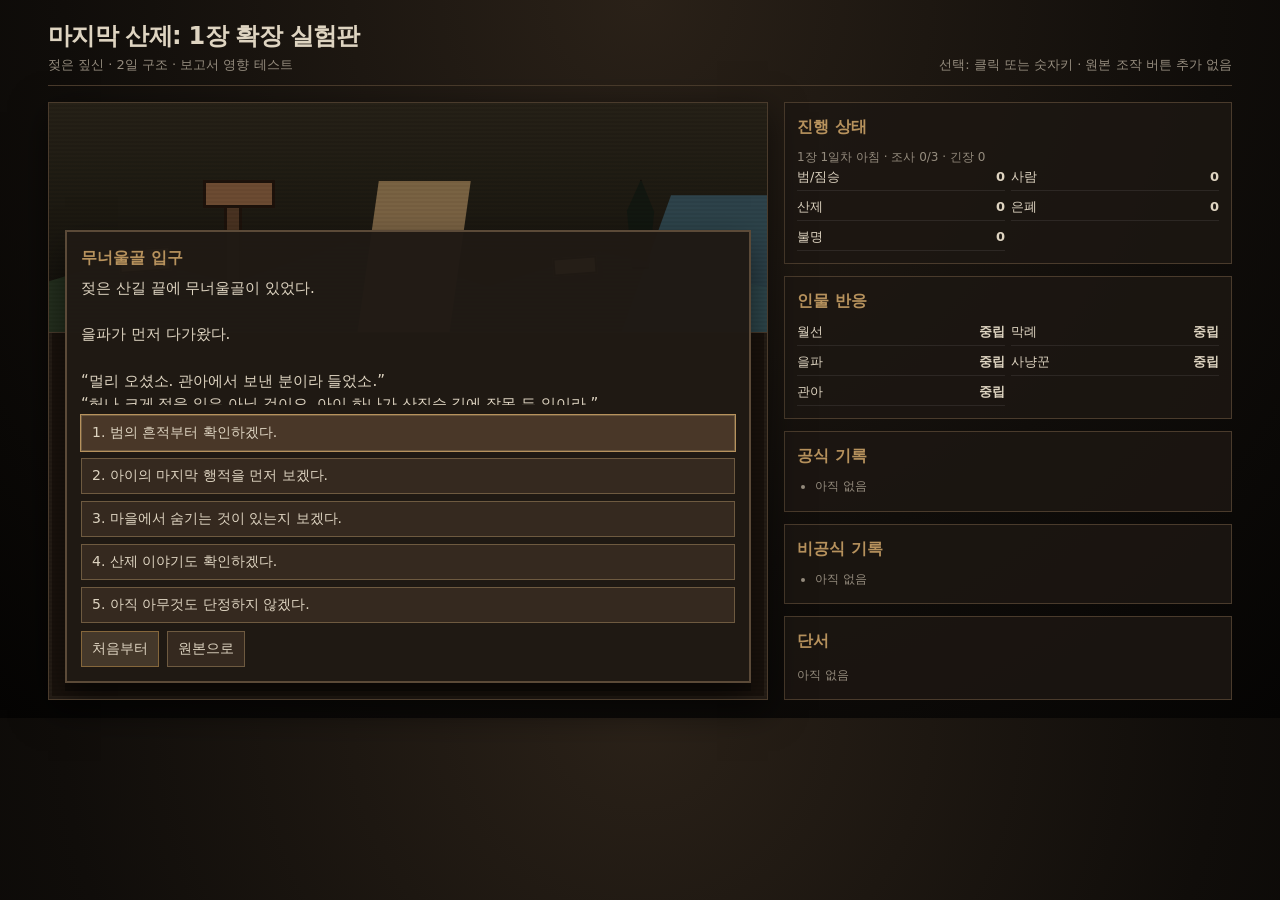
<file: index_ch1_expanded.html>
<!doctype html>
<html lang="ko">
<head>
<meta charset="utf-8">
<meta name="viewport" content="width=device-width, initial-scale=1">
<title>마지막 산제: 1장 확장 실험판</title>
<style>
:root{--bg:#070908;--panel:#101515;--line:#4a3b2c;--text:#ded4c1;--muted:#958c7e;--accent:#b7925d;--bad:#9b5955;--good:#6d8766}
*{box-sizing:border-box}body{margin:0;background:radial-gradient(circle at 50% 0%,#2a2118,#100d0a 60%,#050403 100%);color:var(--text);font-family:system-ui,-apple-system,BlinkMacSystemFont,"Segoe UI",sans-serif;line-height:1.55}.wrap{max-width:1220px;margin:0 auto;padding:18px;display:grid;grid-template-columns:720px 1fr;gap:16px}header{grid-column:1/-1;display:flex;justify-content:space-between;gap:12px;align-items:end;border-bottom:1px solid var(--line);padding-bottom:10px}h1{margin:0;font-size:24px;letter-spacing:-.03em}.sub{font-size:13px;color:var(--muted)}.gamebox{position:relative;min-height:480px;background:#1a130d;border:1px solid var(--line);box-shadow:0 10px 34px rgba(0,0,0,.56),inset 0 0 0 3px rgba(230,205,160,.06);overflow:hidden}.gamebox:after{content:"";position:absolute;inset:0;pointer-events:none;background:linear-gradient(rgba(255,255,255,.012) 50%,rgba(0,0,0,.06) 50%);background-size:100% 4px;mix-blend-mode:soft-light}.sceneArt{height:230px;position:relative;background:linear-gradient(#252016,#12100c);border-bottom:1px solid var(--line);overflow:hidden}.hill{position:absolute;left:-40px;right:-40px;bottom:0;height:130px;background:#25301f;clip-path:polygon(0 70%,15% 42%,28% 62%,43% 30%,60% 65%,74% 38%,100% 72%,100% 100%,0 100%)}.path{position:absolute;left:315px;top:78px;width:92px;height:210px;background:#8d724d;transform:skewX(-8deg);opacity:.82}.post{position:absolute;left:175px;top:82px;width:18px;height:108px;background:#493221;border:3px solid #1c120b}.post:before{content:"";position:absolute;left:-24px;top:-8px;width:66px;height:22px;background:#6b4a31;border:3px solid #1c120b}.water{position:absolute;right:0;top:92px;width:150px;height:150px;background:#314d58;clip-path:polygon(36% 0,100% 0,100% 100%,0 100%);opacity:.8}.paper{position:absolute;background:#c7aa72;border:2px solid #1b120b;box-shadow:5px 6px 0 rgba(0,0,0,.25);transform:rotate(-4deg)}.p1{left:70px;top:145px;width:52px;height:24px}.p2{right:170px;top:154px;width:44px;height:18px;background:#d8c08b}.shadow{position:absolute;right:104px;top:76px;width:44px;height:90px;background:#111610;border:2px solid #050403;opacity:.82;clip-path:polygon(50% 0,80% 36%,68% 100%,30% 100%,18% 35%)}.dialog{position:absolute;left:16px;right:16px;bottom:16px;background:rgba(31,25,20,.97);border:2px solid #5b4a38;box-shadow:0 8px 0 rgba(0,0,0,.30),0 18px 34px rgba(0,0,0,.55);padding:14px;z-index:5}.speaker{font-weight:800;color:var(--accent);margin-bottom:6px}.text{white-space:pre-wrap;font-size:15px;margin-bottom:10px;max-height:128px;overflow:auto}.options{display:grid;gap:7px}button{font-family:inherit;color:var(--text);background:#35291f;border:1px solid #6e5a40;padding:8px 10px;text-align:left;cursor:pointer;font-size:14px}button:hover,button:focus{background:#493728;outline:1px solid var(--accent)}button.primary{background:#44382a;border-color:#85673b}.topBtns{display:flex;gap:8px;margin-top:8px}aside{display:flex;flex-direction:column;gap:12px}.card{background:rgba(28,23,18,.86);border:1px solid var(--line);padding:12px}.card h2{font-size:16px;margin:0 0 8px;color:var(--accent)}.small{font-size:12px;color:var(--muted)}ul{margin:6px 0 0 18px;padding:0}li{margin:3px 0;font-size:13px}.meters{display:grid;grid-template-columns:1fr 1fr;gap:6px;font-size:13px}.meter{display:flex;justify-content:space-between;border-bottom:1px solid rgba(255,255,255,.08);padding-bottom:3px}.pill{display:inline-block;border:1px solid var(--line);padding:2px 6px;margin:2px 2px 0 0;font-size:12px;color:var(--muted)}.good{color:#9fbd91}.bad{color:#c9827e}@media(max-width:980px){.wrap{grid-template-columns:1fr}.sceneArt{height:190px}}
</style>
</head>
<body>
<div class="wrap">
<header><div><h1>마지막 산제: 1장 확장 실험판</h1><div class="sub">젖은 짚신 · 2일 구조 · 보고서 영향 테스트</div></div><div class="sub">선택: 클릭 또는 숫자키 · 원본 조작 버튼 추가 없음</div></header>
<section class="gamebox"><div class="sceneArt"><div class="hill"></div><div class="path"></div><div class="water"></div><div class="post"></div><div class="paper p1"></div><div class="paper p2"></div><div class="shadow"></div></div><div class="dialog"><div class="speaker" id="speaker"></div><div class="text" id="text"></div><div class="options" id="options"></div><div class="topBtns"><button class="primary" onclick="restartGame()">처음부터</button><a href="index.html"><button>원본으로</button></a></div></div></section>
<aside><div class="card"><h2>진행 상태</h2><div id="phaseText" class="small"></div><div class="meters" id="biasMeters"></div></div><div class="card"><h2>인물 반응</h2><div class="meters" id="trustMeters"></div></div><div class="card"><h2>공식 기록</h2><ul id="official"></ul></div><div class="card"><h2>비공식 기록</h2><ul id="unofficial"></ul></div><div class="card"><h2>단서</h2><div id="clues"></div></div></aside>
</div>
<script>
'use strict';
const $=id=>document.getElementById(id);
const state={chapter:1,day:1,phase:'morning',investigationCount:0,maxInvestigationCount:3,lastReportId:null,visited:{},truthBias:{beast:0,human:0,ritual:0,conceal:0,unknown:0},trust:{wolseon:0,makrye:0,eulpa:0,hunter:0,office:0},flags:{hunterArrived:false,eulpaWatching:false,makryeCallsPlayer:false,storehouseLocked:false,childNameRecorded:false,shoeKeptAsEvidence:false,shoeForRitual:false,internalSuspicion:false,villageCalm:false,villageTension:0,unofficialFocus:false},official:[],unofficial:[],clues:[]};
const reportNames={ch1_report_beast:'범의 습격 가능성',ch1_report_human:'사람이 아이를 데려간 흔적',ch1_report_ritual:'산제와 관련된 흔적',ch1_report_conceal:'마을 은폐 가능성',ch1_report_unknown:'판단 보류'};
function esc(s){return String(s).replace(/[&<>\"]/g,m=>({'&':'&amp;','<':'&lt;','>':'&gt;','\"':'&quot;'}[m]))}
function add(arr,v){if(v&&!arr.includes(v))arr.push(v)}
function addOfficial(v){add(state.official,v)}function addUnofficial(v){add(state.unofficial,v)}function addClue(v){add(state.clues,v)}
function inc(path,n){const [a,b]=path.split('.');state[a][b]=(state[a][b]||0)+n}
function apply(e){if(!e)return;(e.bias||[]).forEach(([k,n])=>inc('truthBias.'+k,n));(e.trust||[]).forEach(([k,n])=>inc('trust.'+k,n));(e.flags||[]).forEach(([k,v])=>{state.flags[k]=v});if(e.tension)state.flags.villageTension+=e.tension;(e.clues||[]).forEach(addClue);(e.official||[]).forEach(addOfficial);(e.unofficial||[]).forEach(addUnofficial)}
function choose(op){apply(op.effect);if(op.after)op.after();if(op.next)show(op.next)}
function show(id){const sc=scenes[id];if(!sc){console.error('missing scene',id);return}state.current=id;refresh();$('speaker').textContent=sc.speaker;$('text').textContent=typeof sc.text==='function'?sc.text():sc.text;$('options').innerHTML='';sc.options().forEach((op,i)=>{const b=document.createElement('button');b.textContent=(i+1)+'. '+op.text;b.onclick=()=>choose(op);$('options').appendChild(b)});$('options').querySelector('button')?.focus({preventScroll:true})}
function finishInvestigation(){state.investigationCount++;if(state.investigationCount>=state.maxInvestigationCount){if(state.day===1)show('ch1_d1_dusk_meeting');else show('ch1_d2_dusk_trust_choice')}else show(state.day===1?'ch1_d1_day_select_location':'ch1_d2_day_select_location')}
function statusLine(){return `1장 ${state.day}일차 ${labelPhase(state.phase)} · 조사 ${state.investigationCount}/${state.maxInvestigationCount} · 긴장 ${state.flags.villageTension}`}
function labelPhase(p){return {morning:'아침',day:'낮',dusk:'해질녘',night:'밤',report:'새벽 보고',dawn:'새벽'}[p]||p}
function trustLabel(v){return v<=-3?'적대':v===-2?'경계':v===-1?'불신':v===0?'중립':v===1?'관심':v===2?'신뢰':'협력'}
function refresh(){$('phaseText').textContent=statusLine();$('biasMeters').innerHTML=Object.entries(state.truthBias).map(([k,v])=>`<div class="meter"><span>${biasKo(k)}</span><b>${v}</b></div>`).join('');$('trustMeters').innerHTML=Object.entries(state.trust).map(([k,v])=>`<div class="meter"><span>${trustKo(k)}</span><b>${trustLabel(v)}</b></div>`).join('');$('official').innerHTML=state.official.map(v=>'<li>'+esc(v)+'</li>').join('')||'<li class="small">아직 없음</li>';$('unofficial').innerHTML=state.unofficial.map(v=>'<li>'+esc(v)+'</li>').join('')||'<li class="small">아직 없음</li>';$('clues').innerHTML=state.clues.map(v=>'<span class="pill">'+esc(v)+'</span>').join('')||'<span class="small">아직 없음</span>'}
function biasKo(k){return {beast:'범/짐승',human:'사람',ritual:'산제',conceal:'은폐',unknown:'불명'}[k]}function trustKo(k){return {wolseon:'월선',makrye:'막례',eulpa:'을파',hunter:'사냥꾼',office:'관아'}[k]}
function d1Loc(text,id){return {text,next:id,after:()=>{state.visited[id]=true}}}
function d2Loc(text,id){return {text,next:id,after:()=>{state.visited[id]=true}}}
function already(id){return !!state.visited[id]}
const scenes={
ch1_d1_morning_arrival:{speaker:'무너울골 입구',text:'젖은 산길 끝에 무너울골이 있었다.\n\n을파가 먼저 다가왔다.\n\n“멀리 오셨소. 관아에서 보낸 분이라 들었소.”\n“허나 크게 적을 일은 아닐 것이오. 아이 하나가 산짐승 길에 잘못 든 일이라.”\n\n관아 전령은 짧게 말했다.\n“실종 원인을 확인하고 보고하십시오. 마을이 흔들리지 않게 하는 것도 임무입니다.”',options:()=>[
{text:'범의 흔적부터 확인하겠다.',effect:{bias:[['beast',1]],trust:[['eulpa',1],['office',1]]},next:'ch1_d1_day_select_location',after:()=>{state.phase='day'}},
{text:'아이의 마지막 행적을 먼저 보겠다.',effect:{bias:[['human',1]],trust:[['wolseon',1]]},next:'ch1_d1_day_select_location',after:()=>{state.phase='day'}},
{text:'마을에서 숨기는 것이 있는지 보겠다.',effect:{bias:[['conceal',1]],trust:[['eulpa',-1]]},next:'ch1_d1_day_select_location',after:()=>{state.phase='day'}},
{text:'산제 이야기도 확인하겠다.',effect:{bias:[['ritual',1]],trust:[['makrye',1],['office',-1]]},next:'ch1_d1_day_select_location',after:()=>{state.phase='day'}},
{text:'아직 아무것도 단정하지 않겠다.',effect:{bias:[['unknown',1]]},next:'ch1_d1_day_select_location',after:()=>{state.phase='day'}}]},
ch1_d1_day_select_location:{speaker:'1일차 낮 조사',text:()=>`해가 완전히 기울기 전까지 세 곳을 조사할 수 있다.\n이미 조사한 곳은 다시 볼 수 없다.\n\n남은 조사 횟수: ${state.maxInvestigationCount-state.investigationCount}`,options:()=>[
!already('ch1_d1_day_wolseon_house')&&d1Loc('월선의 집을 조사한다.','ch1_d1_day_wolseon_house'),!already('ch1_d1_day_jangseung')&&d1Loc('마을 입구 장승을 조사한다.','ch1_d1_day_jangseung'),!already('ch1_d1_day_well')&&d1Loc('우물가를 조사한다.','ch1_d1_day_well'),!already('ch1_d1_day_backyard')&&d1Loc('아이들 뒤꼍을 조사한다.','ch1_d1_day_backyard')].filter(Boolean)},
ch1_d1_day_wolseon_house:{speaker:'월선의 집',text:'방 한쪽에 작은 짚신 한 짝이 뒤집혀 있었다. 바닥에 닿은 부분은 말라 있었지만, 끈 안쪽은 아직 축축했다.\n\n월선이 말했다.\n“그 아이가 신고 나간 겁니다. 그런데 밤이 지나고, 이 안에 있었습니다.”',options:()=>[
{text:'아이가 급히 벗어 두고 나간 것이다.',effect:{bias:[['unknown',1]],trust:[['wolseon',-1]],clues:['아이의 짚신'],official:['짚신 한 짝이 집 안에서 발견됨']},after:finishInvestigation},
{text:'누군가 짚신을 되가져온 것이다.',effect:{bias:[['human',1]],trust:[['wolseon',1]],clues:['아이의 짚신'],official:['짚신 한 짝이 집 안에서 발견됨'],unofficial:['짚신은 누군가 되가져온 물건처럼 보였다']},after:finishInvestigation},
{text:'물가나 골짜기에서 젖은 뒤 옮겨졌다.',effect:{bias:[['ritual',1]],trust:[['wolseon',1]],clues:['아이의 짚신'],unofficial:['월선은 도리가 물소리를 무서워했다고 말했다']},after:finishInvestigation},
{text:'누군가 일부러 남겨 둔 표식일 수 있다.',effect:{bias:[['conceal',1]],trust:[['wolseon',1]],tension:1,clues:['아이의 짚신'],unofficial:['짚신은 월선에게 보이도록 남겨진 표식일 수 있다']},after:finishInvestigation}]},
ch1_d1_day_jangseung:{speaker:'마을 입구 장승',text:'장승의 배 부분에 깊은 흠이 네 줄 나 있었다. 짐승의 발톱이라기엔 너무 곧고, 칼자국이라기엔 너무 거칠었다.\n\n흠 사이에는 검은 털 몇 올이 말라붙어 있었고, 뒤편에는 거의 썩은 금줄 조각이 묶여 있었다.',options:()=>[
{text:'범이 마을 입구까지 내려왔다.',effect:{bias:[['beast',1]],trust:[['eulpa',1]],clues:['검은 털'],official:['장승에서 짐승 발톱으로 보이는 흠과 검은 털 발견']},after:finishInvestigation},
{text:'누군가 범의 흔적처럼 꾸민 것이다.',effect:{bias:[['human',1]],trust:[['eulpa',-1]],clues:['검은 털'],unofficial:['장승의 흠은 간격이 지나치게 일정했다']},after:finishInvestigation},
{text:'장승에 의례 흔적이 남아 있다.',effect:{bias:[['ritual',1]],trust:[['makrye',1],['eulpa',-1]],clues:['검은 털','낡은 금줄 조각'],unofficial:['을파는 금줄 이야기를 피하려 했다']},after:finishInvestigation},
{text:'마을이 이 흔적을 일부러 지우지 않았다.',effect:{bias:[['conceal',1]],tension:1,clues:['검은 털','낡은 금줄 조각'],unofficial:['장승의 흔적은 숨기기 쉬웠지만 아무도 가리지 않았다']},after:finishInvestigation}]},
ch1_d1_day_well:{speaker:'우물가',text:'우물물은 고요했다. 그런데 물 흐르는 소리는 우물 안이 아니라 산 쪽에서 들려왔다.\n\n우물가에 앉아 있던 아이 하나가 그 소리를 듣고 어깨를 움츠렸다.',options:()=>[
{text:'도리가 어디로 갔는지 말해라.',effect:{trust:[['wolseon',-1]],clues:['우물가 젖은 손자국'],unofficial:['아이는 겁에 질려 아무것도 못 봤다고 말했다']},after:finishInvestigation},
{text:'괜찮다. 들은 소리만 말해도 된다.',effect:{trust:[['wolseon',1]],clues:['우물가 젖은 손자국'],official:['산 쪽에서 물소리가 들렸다는 아이 증언'],unofficial:['우물은 고요했으나 산 쪽에서 물소리가 났다']},after:finishInvestigation},
{text:'어른들이 말하지 말라고 했느냐.',effect:{bias:[['conceal',1]],trust:[['eulpa',-1]],clues:['우물가 젖은 손자국'],unofficial:['아이들은 을파의 눈치를 보고 있었다']},after:finishInvestigation},
{text:'그 소리가 산제 때도 들렸느냐.',effect:{bias:[['ritual',1]],trust:[['makrye',1]],clues:['우물가 젖은 손자국'],unofficial:['산제 밤에도 같은 물소리가 났다는 증언']},after:finishInvestigation}]},
ch1_d1_day_backyard:{speaker:'아이들 뒤꼍',text:'뒤꼍의 흙은 이상하게 고르게 쓸려 있었다.\n\n담 밑에는 지워지지 않은 발끝 자국이 남아 있었다. 작은 발자국 옆에, 어른의 발자국이 반쯤 겹쳐 있었다.',options:()=>[
{text:'어른이 아이를 데려갔다.',effect:{bias:[['human',2]],trust:[['wolseon',1]],clues:['어른 발자국','지워진 흙'],official:['아이들 뒤꼍에서 성인 발자국 확인']},after:finishInvestigation},
{text:'지나가던 사람이 우연히 밟은 것이다.',effect:{bias:[['unknown',1]],clues:['어른 발자국','지워진 흙']},after:finishInvestigation},
{text:'누군가 흔적을 지웠다.',effect:{bias:[['conceal',2]],trust:[['eulpa',-1]],tension:1,clues:['어른 발자국','지워진 흙'],unofficial:['흙은 비가 아니라 사람 손으로 지워진 듯했다']},after:finishInvestigation},
{text:'아이의 발자국은 산 쪽으로 이어졌다.',effect:{bias:[['human',1],['ritual',1]],clues:['어른 발자국','지워진 흙']},after:finishInvestigation}]},
ch1_d1_dusk_meeting:{speaker:'마을 공터',text:'해가 기울자 마을 사람들은 하나둘 공터에 모였다.\n\n을파가 말했다.\n“장승의 흠, 검은 털, 산길의 흔적. 이쯤이면 범이지.”\n\n월선이 앞으로 나왔다.\n“범이면 왜 짚신이 집 안에 있습니까?”',options:()=>[
{text:'지금은 범의 가능성을 우선 보겠다.',effect:{bias:[['beast',1]],trust:[['eulpa',1],['office',1],['wolseon',-1]]},next:'ch1_d1_night_select_action',after:()=>{state.phase='night'}},
{text:'짚신의 위치가 더 중요하다.',effect:{bias:[['human',1]],trust:[['wolseon',1]]},next:'ch1_d1_night_select_action',after:()=>{state.phase='night'}},
{text:'마을 사람들이 말하지 않는 것이 있다.',effect:{bias:[['conceal',1]],trust:[['eulpa',-1]],tension:1},next:'ch1_d1_night_select_action',after:()=>{state.phase='night'}},
{text:'산제 이야기를 피하는 이유가 무엇이냐.',effect:{bias:[['ritual',1]],trust:[['makrye',1],['eulpa',-1]]},next:'ch1_d1_night_select_action',after:()=>{state.phase='night'}},
{text:'아직 단정하지 않겠다.',effect:{bias:[['unknown',1]],trust:[['office',-1]]},next:'ch1_d1_night_select_action',after:()=>{state.phase='night'}}]},
ch1_d1_night_select_action:{speaker:'1일차 밤',text:'밤이 되자 마을은 너무 조용해졌다.\n\n대신 산 쪽에서 젖은 천을 끌고 가는 듯한 소리가 났다. 밤 행동은 한 번뿐이다.',options:()=>[
{text:'짐승 흔적을 따라간다.',effect:{bias:[['beast',1]],clues:['물에 젖은 검은 털'],official:['산길 초입에서 검은 털 추가 확인'],unofficial:['검은 털은 물에 오래 잠긴 듯 무거웠다']},next:'ch1_d1_report_select',after:()=>{state.phase='report'}},
{text:'작은 발자국을 따라간다.',effect:{bias:[['human',1]],trust:[['wolseon',1]],clues:['어른 발자국'],official:['아이 발자국이 산 초입에서 끊김'],unofficial:['그 뒤로는 어른 발자국만 남았다']},next:'ch1_d1_report_select',after:()=>{state.phase='report'}},
{text:'물소리를 따라간다.',effect:{bias:[['ritual',1]],trust:[['makrye',1]],clues:['젖은 돌 조각'],unofficial:['물 없는 산길에서 물소리가 들렸다']},next:'ch1_d1_report_select',after:()=>{state.phase='report'}},
{text:'마을 쪽 어른 발자국을 확인한다.',effect:{bias:[['conceal',1]],trust:[['eulpa',-1]],tension:1,clues:['헛간의 젖은 짚 냄새'],official:['성인 발자국이 헛간 방향으로 이어짐'],unofficial:['누군가 젖은 흔적을 숨기려 한 듯했다']},next:'ch1_d1_report_select',after:()=>{state.phase='report'}},
{text:'더 들어가지 않고 표식을 남긴다.',effect:{bias:[['unknown',1]],trust:[['office',1]],official:['야간 추가 진입을 보류하고 산길 표식을 남김'],unofficial:['돌아서는 순간 물방울 떨어지는 소리가 들렸다']},next:'ch1_d1_report_select',after:()=>{state.phase='report'}}]},
ch1_d1_report_select:{speaker:'첫 보고서',text:'새벽이 되었다.\n\n보고서는 단순한 정리가 아니다. 무엇을 공식 진실로 만들 것인지 정하는 일이다.',options:()=>Object.keys(reportNames).map(id=>({text:reportNames[id],after:()=>submitReport(id)}))},
ch1_d2_morning_result:{speaker:'2일차 아침',text:()=>morningText(),options:()=>[{text:'둘째 날 낮 조사를 시작한다.',next:'ch1_d2_day_select_location',after:()=>{state.phase='day';state.day=2;state.investigationCount=0;state.maxInvestigationCount=2}}]},
ch1_d2_day_select_location:{speaker:'2일차 낮 조사',text:()=>`어제의 보고서 때문에 열리는 문과 닫히는 문이 달라졌다.\n\n남은 조사 횟수: ${state.maxInvestigationCount-state.investigationCount}`,options:()=>unlockedD2().map(([text,id])=>d2Loc(text,id))},
ch1_d2_day_entrance_recheck:{speaker:'마을 입구 재조사',text:'장승 아래의 흙은 밤새 더 젖어 있었다. 비는 오지 않았다. 그런데 산 쪽으로 난 좁은 길만 방금 누가 물을 끌고 지나간 듯 번들거렸다.',options:()=>[
{text:'산길의 물기를 기록한다.',effect:{bias:[['ritual',1]],unofficial:['비가 오지 않았는데도 산길 초입의 흙이 젖어 있었다']},after:finishInvestigation},
{text:'검은 털이 사라진 것을 기록한다.',effect:{bias:[['beast',1],['unknown',1]],unofficial:['어제 장승 아래 있던 검은 털이 사라졌다']},after:finishInvestigation},
{text:'장승 뒤 금줄을 다시 확인한다.',effect:{bias:[['ritual',1]],trust:[['makrye',1]],clues:['금줄에 남은 젖은 먹물']},after:finishInvestigation},
{text:'물기가 마을 쪽에서 시작됐는지 본다.',effect:{bias:[['conceal',1]],unofficial:['물기는 산에서 내려온 것인지 마을에서 올라간 것인지 불분명했다']},after:finishInvestigation}]},
ch1_d2_day_wolseon_inner:{speaker:'월선의 안방',text:'월선은 작은 보자기를 풀었다. 그 안에는 짚신과 같은 풀로 엮은 매듭이 있었다.\n\n“도리가 겁날 때마다 쥐고 있던 겁니다. 그 애 이름은 도리입니다.”',options:()=>[
{text:'도리의 이름을 공식 기록에 남기겠다.',effect:{trust:[['wolseon',2]],flags:[['childNameRecorded',true]],clues:['도리의 이름'],official:['실종 아동의 이름은 도리']},after:finishInvestigation},
{text:'짚신은 증거로 보존하겠다.',effect:{trust:[['office',1],['wolseon',1]],flags:[['shoeKeptAsEvidence',true]],official:['아이의 짚신을 주요 증거로 보존']},after:finishInvestigation},
{text:'짚신을 산길에 가져가 반응을 보겠다.',effect:{bias:[['ritual',1]],trust:[['wolseon',-1]],flags:[['shoeForRitual',true]],unofficial:['짚신을 산길 반응 확인용으로 보관했다']},after:finishInvestigation},
{text:'이 물건은 기록하지 않고 숨기겠다.',effect:{trust:[['wolseon',1],['office',-1]],unofficial:['월선의 매듭은 비공식 기록에만 남겼다']},after:finishInvestigation}]},
ch1_d2_day_makrye_yard:{speaker:'막례의 뒤뜰',text:'막례의 뒤뜰에는 말라붙은 풀과 젖은 돌이 함께 놓여 있었다.\n\n막례가 말했다.\n“산은 제물을 달라 하지 않는다. 다만 사람이 산의 이름을 빌려, 사람을 데려갈 때가 있지.”',options:()=>[
{text:'산제가 아이 실종과 관련 있습니까?',effect:{bias:[['ritual',1]],trust:[['makrye',1]],unofficial:['막례는 산제와 실종 사이의 말을 아꼈다']},after:finishInvestigation},
{text:'사람이 산제 이름을 이용했다는 뜻입니까?',effect:{bias:[['human',1]],trust:[['makrye',1]],unofficial:['사람이 산의 이름을 빌렸을 가능성']},after:finishInvestigation},
{text:'이 말을 보고서에 남기겠습니다.',effect:{trust:[['office',-1],['makrye',1]],official:['막례 진술: 산제 이름이 실종에 이용됐을 가능성']},after:finishInvestigation},
{text:'이 말은 비공식 기록에만 남기겠습니다.',effect:{trust:[['makrye',2]],unofficial:['산의 등은 검고, 물의 입은 닫히지 않는다']},after:finishInvestigation}]},
ch1_d2_day_hunter_spot:{speaker:'사냥꾼 임시 자리',text:'사냥꾼은 장승 아래에 쪼그려 앉아 흙을 만지고 있었다.\n\n“범이면 발톱이 먼저 말합니다. 그런데 이놈은 발톱보다 물이 먼저 오더군요.”',options:()=>[
{text:'검은 털을 범의 증거로 기록한다.',effect:{bias:[['beast',1]],trust:[['hunter',1],['office',1]],official:['검은 털을 범의 증거로 보존']},after:finishInvestigation},
{text:'털에 묻은 물기를 따로 기록한다.',effect:{bias:[['ritual',1],['unknown',1]],unofficial:['사냥꾼은 검은 털의 물 냄새를 이상하게 여겼다']},after:finishInvestigation},
{text:'밤에 동행해 달라고 한다.',effect:{trust:[['hunter',1]],unofficial:['사냥꾼이 밤 감시에 동행할 수 있다']},after:finishInvestigation},
{text:'검은등이라는 이름을 묻는다.',effect:{unofficial:['마을 사람들은 그 존재를 검은등이라 부르는 듯하다']},after:finishInvestigation}]},
ch1_d2_day_backyard_recheck:{speaker:'아이들 뒤꼍 재조사',text:'낮이 되자 지워진 흙은 더 분명해졌다. 담 밑에 남은 어른 발자국은 마을 안쪽을 향하고 있었다.',options:()=>[
{text:'흙을 지운 도구를 찾는다.',effect:{bias:[['conceal',1]],unofficial:['흙을 지운 도구는 헛간 쪽에 있을 가능성이 높다']},after:finishInvestigation},
{text:'어른 발자국의 방향을 기록한다.',effect:{bias:[['human',1]],official:['어른 발자국은 마을 안쪽으로 이어짐']},after:finishInvestigation},
{text:'아이들에게 다시 묻는다.',effect:{trust:[['wolseon',1],['eulpa',-1]],unofficial:['아이들이 다시 어른들의 눈치를 보았다']},after:finishInvestigation},
{text:'을파에게 바로 따진다.',effect:{trust:[['eulpa',-2]],tension:1,unofficial:['을파는 뒤꼍 이야기에 표정을 닫았다']},after:finishInvestigation}]},
ch1_d2_dusk_trust_choice:{speaker:'2일차 해질녘',text:'마을은 다시 공터에 모였다.\n\n을파는 마을을 지키라 했다. 월선은 도리의 이름을 잊지 말라 했다. 막례는 산의 말을 함부로 문서에 적지 말라 했다. 사냥꾼은 검은등을 잡아야 한다고 했다.',options:()=>[
{text:'을파의 설명을 따른다.',effect:{trust:[['eulpa',1],['wolseon',-1]],bias:[['beast',1]]},next:'ch1_d2_night_select_watch',after:()=>{state.phase='night'}},
{text:'월선의 증언을 믿는다.',effect:{trust:[['wolseon',2]],bias:[['human',1]]},next:'ch1_d2_night_select_watch',after:()=>{state.phase='night'}},
{text:'막례의 경고를 듣는다.',effect:{trust:[['makrye',2],['office',-1]],bias:[['ritual',1]]},next:'ch1_d2_night_select_watch',after:()=>{state.phase='night'}},
{text:'사냥꾼과 산길을 본다.',effect:{trust:[['hunter',2]],bias:[['beast',1]]},next:'ch1_d2_night_select_watch',after:()=>{state.phase='night'}},
{text:'누구도 완전히 믿지 않는다.',effect:{bias:[['unknown',1]],unofficial:['모든 증언은 서로 다른 방향을 가리켰다']},next:'ch1_d2_night_select_watch',after:()=>{state.phase='night'}}]},
ch1_d2_night_select_watch:{speaker:'두 번째 밤',text:'마을의 모든 문이 닫혔지만, 산 쪽에서는 문이 열리는 소리가 났다.\n\n물소리는 어제보다 가까웠고, 장승 아래의 검은 털은 사라져 있었다.',options:()=>[
{text:'장승 아래를 지킨다.',effect:{bias:[['beast',1],['ritual',1]],unofficial:['검은등으로 보이는 형체가 물소리 골짜기 쪽으로 사라졌다']},next:'ch1_d2_dawn_summary',after:()=>{state.phase='dawn'}},
{text:'월선의 집 뒤를 지킨다.',effect:{bias:[['human',1],['conceal',1]],trust:[['wolseon',1]],unofficial:['월선의 집 뒤에 새 어른 발자국이 남았다']},next:'ch1_d2_dawn_summary',after:()=>{state.phase='dawn'}},
{text:'막례가 말한 금줄 자리를 본다.',effect:{bias:[['ritual',1]],trust:[['makrye',1]],unofficial:['금줄에 젖은 종이 조각이 걸려 있었다. 글자는 등으로 읽혔다']},next:'ch1_d2_dawn_summary',after:()=>{state.phase='dawn'}},
{text:'헛간 쪽을 살핀다.',effect:{bias:[['conceal',1]],trust:[['eulpa',-1]],flags:[['eulpaWatching',true]],tension:1,unofficial:['헛간 안에서 젖은 짚을 뒤집는 소리가 들렸다']},next:'ch1_d2_dawn_summary',after:()=>{state.phase='dawn'}},
{text:'관아 지침대로 물러난다.',effect:{trust:[['office',1]],bias:[['unknown',1]],unofficial:['밤 조사는 중단했지만 산 쪽에서 아이 웃음소리 같은 것이 들렸다']},next:'ch1_d2_dawn_summary',after:()=>{state.phase='dawn'}}]},
ch1_d2_dawn_summary:{speaker:'1장 종료',text:()=>`두 번째 새벽이 왔다.\n\n도리는 돌아오지 않았다. 그러나 이제 사라진 것은 아이 하나가 아니었다. 마을의 말, 산의 소리, 관아의 문장이 서로 다른 방향으로 걷기 시작했다.\n\n다음 조사 방향: ${ch2StartTypeText()}`,options:()=>[{text:'물소리 골짜기로 이어진다.',next:'ch1_end_to_ch2'}]},
ch1_end_to_ch2:{speaker:'2장 시작 조건',text:()=>`1장 결과가 확정되었다.\n\n첫 보고서: ${reportNames[state.lastReportId]||'없음'}\n2장 시작 타입: ${ch2StartTypeText()}\n\n이 실험판은 여기서 멈춘다. 다음 적용 단계는 이 상태값을 원본 index.html의 마을 맵 이벤트에 연결하는 것이다.`,options:()=>[{text:'처음부터 다시 확인한다.',after:restartGame},{text:'원본 index.html로 돌아간다.',after:()=>{location.href='index.html'}}]}
};
function submitReport(id){state.lastReportId=id;addOfficial('1장 첫 보고: '+reportNames[id]);if(id==='ch1_report_beast'){apply({bias:[['beast',2]],trust:[['office',1],['eulpa',1],['wolseon',-1]],flags:[['hunterArrived',true],['villageCalm',true]],unofficial:['짚신의 습기와 사람 발자국은 보고서에서 약하게 처리되었다']})}if(id==='ch1_report_human'){apply({bias:[['human',2]],trust:[['wolseon',1],['eulpa',-1]],flags:[['internalSuspicion',true],['eulpaWatching',true]],unofficial:['월선은 도리가 혼자 밤길을 갈 아이가 아니라고 말했다']})}if(id==='ch1_report_ritual'){apply({bias:[['ritual',2]],trust:[['makrye',2],['office',-1],['eulpa',-1]],flags:[['makryeCallsPlayer',true]],unofficial:['장승의 금줄, 산 쪽 물소리, 젖은 돌 조각이 이어졌다']})}if(id==='ch1_report_conceal'){apply({bias:[['conceal',2]],trust:[['wolseon',1],['eulpa',-2]],flags:[['eulpaWatching',true],['storehouseLocked',true]],tension:1,unofficial:['을파는 지워진 흙과 헛간의 젖은 짚단을 설명하지 않았다']})}if(id==='ch1_report_unknown'){apply({bias:[['unknown',2]],trust:[['office',-1]],flags:[['unofficialFocus',true]],unofficial:['서로 맞지 않는 단서들을 삭제하지 않고 남겨 두었다']})}state.day=2;state.phase='morning';show('ch1_d2_morning_result')}
function morningText(){const id=state.lastReportId;if(id==='ch1_report_beast')return '마을 사람들은 문을 조금 늦게 닫았다.\n\n범이라는 말은 사람을 겁주지만 동시에 안심시키기도 했다. 을파는 당신을 공터로 불렀고, 낯선 사냥꾼 하나가 장승 아래에 서 있었다.';if(id==='ch1_report_human')return '아침이 되었지만 마을의 문들은 열리지 않았다.\n\n사람이 아이를 데려갔다는 문장은 범보다 더 깊이 마을을 물었다. 월선은 당신을 기다리고 있었고, 을파는 멀리서 그 모습을 보고 있었다.';if(id==='ch1_report_ritual')return '마을은 조용했다. 그러나 조용한 것이 아니라, 누군가 소리를 덮어 누르고 있는 듯했다.\n\n막례가 장승 뒤에서 당신을 기다리고 있었다.';if(id==='ch1_report_conceal')return '당신이 공터에 나서자 말소리가 끊겼다.\n\n누군가 마을을 숨기고 있다는 문장은 마을 전체를 용의자로 만들었다. 을파는 웃지 않았고, 월선은 처음으로 당신 쪽으로 걸어왔다.';return '마을은 어제와 같아 보였다. 그러나 아무것도 달라지지 않았다는 사실이 오히려 불길했다.\n\n관아 전령은 다음 보고에는 원인이 있어야 한다고 말했다.'}
function unlockedD2(){const list=[];if(!already('ch1_d2_day_entrance_recheck'))list.push(['마을 입구를 재조사한다.','ch1_d2_day_entrance_recheck']);if(!already('ch1_d2_day_wolseon_inner')&&(state.trust.wolseon>=1||state.lastReportId==='ch1_report_human'||state.lastReportId==='ch1_report_conceal'))list.push(['월선의 안방을 조사한다.','ch1_d2_day_wolseon_inner']);if(!already('ch1_d2_day_makrye_yard')&&(state.trust.makrye>=1||state.lastReportId==='ch1_report_ritual'))list.push(['막례의 뒤뜰을 조사한다.','ch1_d2_day_makrye_yard']);if(!already('ch1_d2_day_hunter_spot')&&state.flags.hunterArrived)list.push(['사냥꾼 임시 자리를 조사한다.','ch1_d2_day_hunter_spot']);if(!already('ch1_d2_day_backyard_recheck')&&(state.truthBias.human>=1||state.truthBias.conceal>=1||state.truthBias.unknown>=1))list.push(['아이들 뒤꼍을 재조사한다.','ch1_d2_day_backyard_recheck']);if(!list.length)list.push(['마을 입구를 재조사한다.','ch1_d2_day_entrance_recheck']);return list}
function ch2StartTypeText(){if(state.flags.eulpaWatching||state.truthBias.conceal>=3)return '을파 감시 속에서 골짜기 진입';if(state.trust.makrye>=2||state.truthBias.ritual>=3)return '막례의 경고와 제문 중심 진입';if(state.trust.wolseon>=2||state.truthBias.human>=3)return '월선의 부탁과 도리 흔적 중심 진입';if(state.flags.hunterArrived||state.trust.hunter>=2||state.truthBias.beast>=3)return '사냥꾼과 함께 골짜기 초입 조사';return '혼자 진입, 비공식 기록 중심'}
function restartGame(){location.reload()}
window.restartGame=restartGame;document.addEventListener('keydown',e=>{if(e.key>='1'&&e.key<='9'){const btn=$('options').children[Number(e.key)-1];if(btn)btn.click()}});
show('ch1_d1_morning_arrival');
</script>
</body>
</html>
</file>
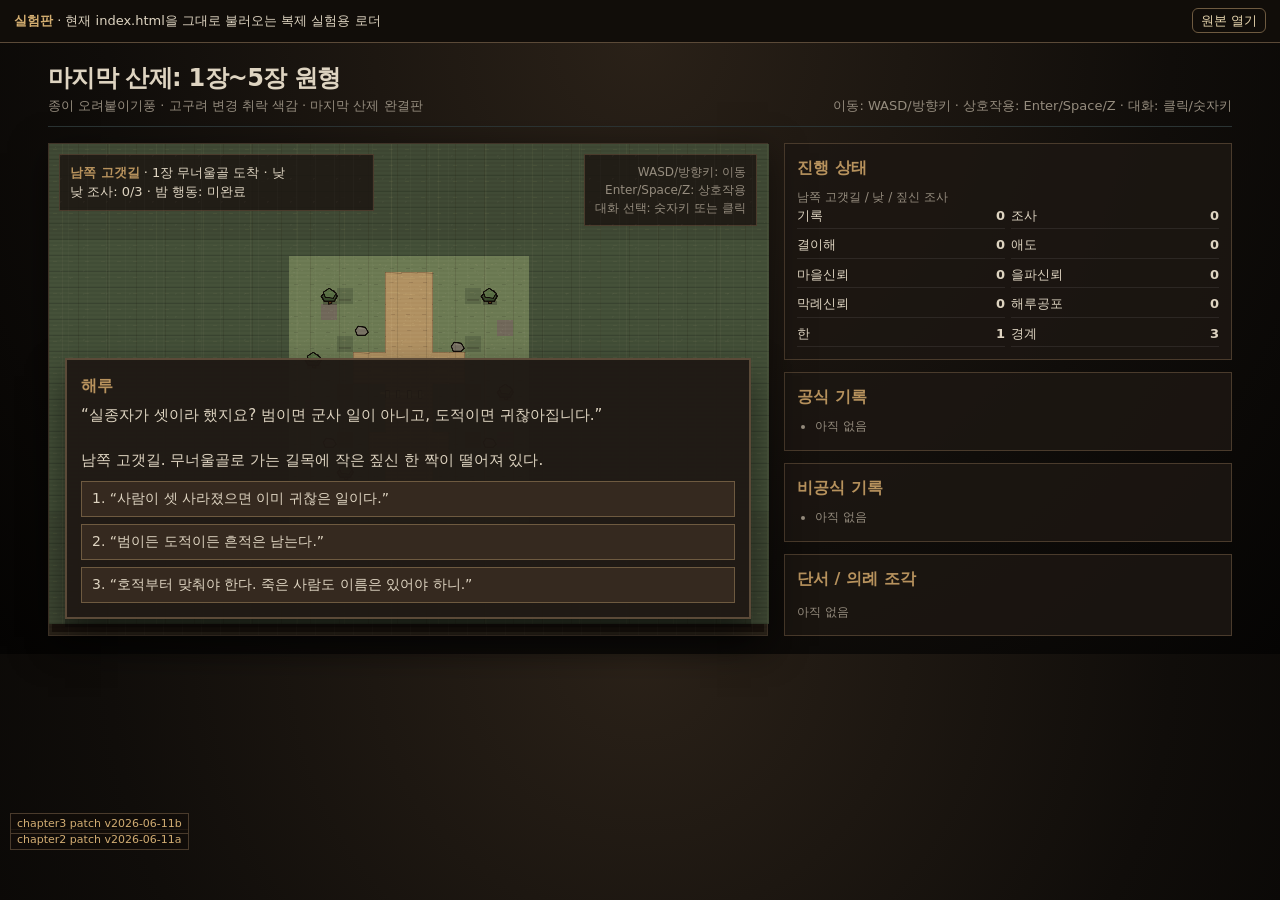
<file: index_experiment.html>
<!doctype html>
<html lang="ko">
<head>
<meta charset="utf-8">
<meta name="viewport" content="width=device-width, initial-scale=1">
<title>무너울골 실험판 로더</title>
<style>
html,body{margin:0;width:100%;height:100%;background:#050403;color:#ded4c1;font-family:system-ui,-apple-system,Segoe UI,sans-serif;overflow:hidden}
.bar{position:fixed;left:0;right:0;top:0;height:42px;z-index:10;background:rgba(18,14,10,.96);border-bottom:1px solid #5b4a38;display:flex;align-items:center;justify-content:space-between;gap:12px;padding:0 14px;font-size:13px}.bar b{color:#d3ad70}.bar a{color:#e6d4ad;text-decoration:none;border:1px solid #6e5a40;padding:4px 8px;border-radius:6px}iframe{position:fixed;left:0;top:42px;width:100%;height:calc(100% - 42px);border:0;background:#050403}
</style>
</head>
<body>
<div class="bar"><div><b>실험판</b> · 현재 index.html을 그대로 불러오는 복제 실험용 로더</div><div><a href="index.html" target="_blank">원본 열기</a></div></div>
<iframe id="game" src="index.html?v=experiment-base"></iframe>
<script>
// 이 파일은 원본 index.html을 직접 훼손하지 않고 실험용 패치를 얹기 위한 로더입니다.
// 다음 단계에서는 이 iframe 안의 원본 구조를 유지한 채 보고서/선택지 확장 스크립트를 주입합니다.
</script>
</body>
</html>
</file>
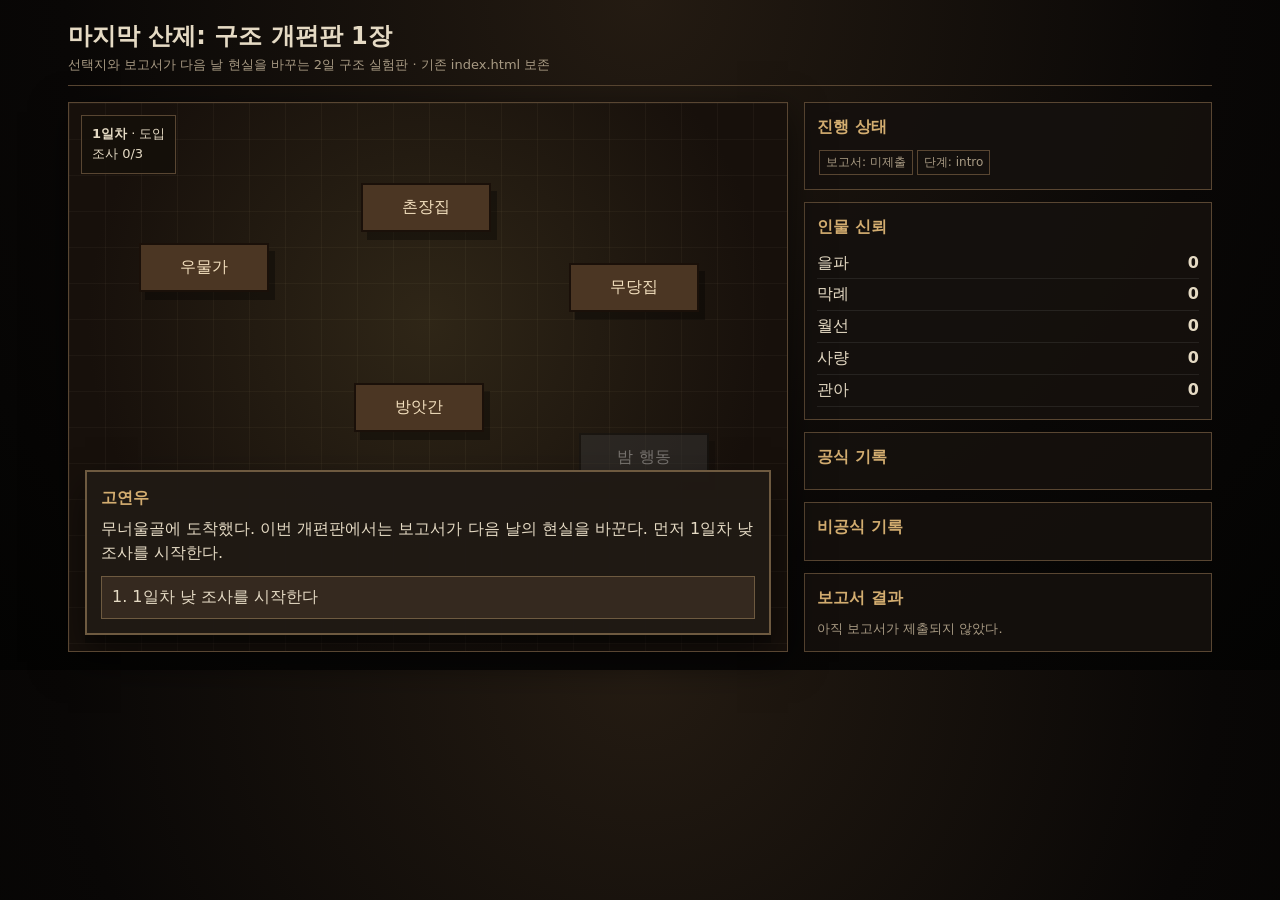
<file: rework.html>
<!doctype html>
<html lang="ko">
<head>
<meta charset="utf-8" />
<meta name="viewport" content="width=device-width, initial-scale=1" />
<title>마지막 산제 구조 개편판 - 1장 원형</title>
<style>
:root{--bg:#080706;--panel:#15110d;--panel2:#211911;--line:#594632;--text:#e5dac4;--muted:#a99b84;--accent:#d3ad70;--bad:#b96a5d;--good:#7f9b68}
*{box-sizing:border-box}body{margin:0;background:radial-gradient(circle at 50% 0,#241b12,#090706 62%,#030302);color:var(--text);font-family:system-ui,-apple-system,BlinkMacSystemFont,"Segoe UI",sans-serif;line-height:1.55}.wrap{max-width:1180px;margin:0 auto;padding:18px;display:grid;grid-template-columns:minmax(0,720px) 1fr;gap:16px}header{grid-column:1/-1;border-bottom:1px solid var(--line);padding-bottom:10px}h1{margin:0;font-size:24px}.sub{color:var(--muted);font-size:13px}.game{position:relative;min-height:520px;border:1px solid var(--line);background:#17100b;box-shadow:0 10px 34px rgba(0,0,0,.55);overflow:hidden}.map{position:absolute;inset:0;background:linear-gradient(90deg,rgba(255,235,180,.04) 1px,transparent 1px),linear-gradient(rgba(255,235,180,.035) 1px,transparent 1px),radial-gradient(circle at 50% 40%,#2f2617,#17100b 70%);background-size:36px 36px,36px 36px,auto}.place{position:absolute;border:2px solid #1a1009;background:#4b3623;color:#f2dfbd;padding:10px 12px;min-width:130px;text-align:center;box-shadow:6px 8px 0 rgba(0,0,0,.35);cursor:pointer}.place.done{opacity:.48}.place.locked{filter:grayscale(1);opacity:.45;cursor:not-allowed}.p1{left:70px;top:140px}.p2{left:292px;top:80px}.p3{left:500px;top:160px}.p4{left:285px;top:280px}.p5{left:510px;top:330px}.hud{position:absolute;left:12px;top:12px;background:rgba(20,15,10,.88);border:1px solid var(--line);padding:8px 10px;font-size:13px;z-index:2}.dialog{position:absolute;left:16px;right:16px;bottom:16px;background:rgba(31,25,20,.97);border:2px solid #6e5a40;padding:14px;z-index:4;box-shadow:0 8px 0 rgba(0,0,0,.28),0 18px 34px rgba(0,0,0,.55)}.speaker{color:var(--accent);font-weight:800;margin-bottom:6px}.text{white-space:pre-wrap}.options{display:grid;gap:7px;margin-top:10px}button{font:inherit;color:var(--text);background:#35291f;border:1px solid #6e5a40;padding:8px 10px;text-align:left;cursor:pointer}button:hover{background:#493728}.primary{background:#5a3f24;border-color:#c39b62}.report{position:absolute;inset:0;background:rgba(8,7,5,.96);z-index:5;padding:18px;overflow:auto}.report h2{color:var(--accent);margin-top:0}.reportGrid{display:grid;gap:10px}.choice{border:1px solid var(--line);background:#19130d;padding:12px}.choice b{color:var(--accent)}aside{display:flex;flex-direction:column;gap:12px}.card{border:1px solid var(--line);background:rgba(21,17,13,.93);padding:12px}.card h2{margin:0 0 8px;color:var(--accent);font-size:16px}.meter{display:flex;justify-content:space-between;border-bottom:1px solid rgba(255,255,255,.08);padding:3px 0}.log{margin:0;padding-left:18px;font-size:13px}.tag{display:inline-block;border:1px solid var(--line);padding:2px 6px;margin:2px;color:var(--muted);font-size:12px}@media(max-width:980px){.wrap{grid-template-columns:1fr}.game{min-height:560px}.place{min-width:110px;font-size:13px}.p1{left:24px}.p2{left:190px}.p3{left:345px}.p4{left:172px}.p5{left:340px}}
</style>
</head>
<body>
<div class="wrap">
<header><h1>마지막 산제: 구조 개편판 1장</h1><div class="sub">선택지와 보고서가 다음 날 현실을 바꾸는 2일 구조 실험판 · 기존 index.html 보존</div></header>
<section class="game">
  <div class="map"></div>
  <div class="hud" id="hud"></div>
  <button class="place p1" id="well" onclick="visit('well')">우물가</button>
  <button class="place p2" id="chief" onclick="visit('chief')">촌장집</button>
  <button class="place p3" id="shaman" onclick="visit('shaman')">무당집</button>
  <button class="place p4" id="mill" onclick="visit('mill')">방앗간</button>
  <button class="place p5 locked" id="night" onclick="nightAction()">밤 행동</button>
  <div class="dialog" id="dialog"><div class="speaker" id="speaker"></div><div class="text" id="text"></div><div class="options" id="options"></div></div>
  <div class="report" id="report" style="display:none"><h2>1일차 보고서</h2><p class="sub">무엇을 공식 기록으로 올리느냐에 따라 2일차의 마을이 바뀐다.</p><div class="reportGrid" id="reportChoices"></div></div>
</section>
<aside>
  <div class="card"><h2>진행 상태</h2><div id="stateBox"></div></div>
  <div class="card"><h2>인물 신뢰</h2><div id="meters"></div></div>
  <div class="card"><h2>공식 기록</h2><ul class="log" id="official"></ul></div>
  <div class="card"><h2>비공식 기록</h2><ul class="log" id="unofficial"></ul></div>
  <div class="card"><h2>보고서 결과</h2><div id="consequence" class="sub">아직 보고서가 제출되지 않았다.</div></div>
</aside>
</div>
<script>
const S={day:1,phase:'intro',visits:0,maxVisits:3,visited:{},report:null,stats:{을파:0,막례:0,월선:0,사량:0,관아:0},official:[],unofficial:[],flags:{}};
const places={
  well:{name:'우물가',speaker:'월선',text:'월선은 아이의 짚신을 보자 고개를 돌린다. “도리 것이 아닙니다. 그렇게 쓰지 마세요.”',opts:[['아이 이름부터 묻는다',()=>{addO('아이 이름: 도리');stat('월선',1);afterVisit('well','월선은 끝내 이름을 말한다. 이름을 기록하자 우물물이 잠깐 한쪽으로 흐른다.')}],['우물 밑을 본다',()=>{addU('우물 밑 이름패');stat('관아',-1);afterVisit('well','물 밑에는 작은 나무패가 있다. 공식 기록에는 쓰기 어려운 물건이다.')}],['소문을 모은다',()=>{addO('주민 진술: 범·무당·촌장 탓으로 갈림');afterVisit('well','사람들은 범을 말하지만 아이 이름은 말하지 않는다.')}]]},
  chief:{name:'촌장집',speaker:'을파',text:'을파는 장부를 가지런히 덮는다. “범이면 산길만 닫으면 됩니다.”',opts:[['범 습격으로 볼 수 없다고 말한다',()=>{addU('을파가 범 습격을 먼저 단정');stat('을파',-1);afterVisit('chief','을파의 손이 장부 위에서 굳는다.')}],['장부를 베낀다',()=>{addO('벌목량 장부 사본');stat('을파',1);afterVisit('chief','산제 비용이 끊긴 자리 옆에 벌목량이 늘었다.')}],['실종자 명단을 요구한다',()=>{addO('실종자 셋의 이름');stat('관아',1);afterVisit('chief','도리의 이름을 말할 때만 을파의 목소리가 낮아진다.')}]]},
  shaman:{name:'무당집',speaker:'막례',text:'막례는 찢어진 제문을 손으로 누른다. “믿지 말고 봐라. 기록은 산보다 늦다.”',opts:[['산제가 무엇인지 묻는다',()=>{addU('검은등이라는 산군 별칭');stat('막례',1);afterVisit('shaman','검은등은 이름이 아니라 별명이라고 막례가 말한다.')}],['증거 없이 믿을 수 없다고 한다',()=>{addO('무당 진술: 산길 이상 주장');stat('막례',-1);stat('관아',1);afterVisit('shaman','막례는 웃지 않는다. “그래서 관아 사람을 부른 게지.”')}],['찢어진 제문을 확인한다',()=>{addU('찢어진 제문 조각');stat('막례',1);afterVisit('shaman','제문은 닫는 의식에 가깝다. 부르는 의식이 아니다.')}]]},
  mill:{name:'방앗간',speaker:'방앗간',text:'물레 옆에 아이의 머리끈이 걸려 있다. 물소리는 아래로 흐르지 않고 산 쪽으로 올라간다.',opts:[['머리끈을 챙긴다',()=>{addO('도리의 머리끈');afterVisit('mill','해루가 묻는다. “아이가 여기까지 혼자 온 겁니까?”')}],['젖은 발자국을 따라본다',()=>{addU('우물에서 방앗간으로 이어진 젖은 발자국');stat('월선',1);afterVisit('mill','발자국은 다시 물소리 골짜기 쪽으로 흐려진다.')}],['물레 소리를 기록한다',()=>{addU('산 쪽으로 올라가는 물소리');stat('막례',1);afterVisit('mill','물소리는 기계음이 아니라 노래처럼 끊겼다 이어진다.')}]]}
};
const reports={
  beast:{title:'범 습격 가능성',body:'관아는 사냥꾼을 부른다. 사량이 2일차 낮에 등장한다. 막례는 입을 닫는다.',apply(){S.report='beast';stat('사량',1);stat('막례',-1);addO('1일차 보고: 범 습격 가능성');S.flags.saryang=true;}},
  human:{title:'사람 개입 가능성',body:'을파는 경계하고, 관아 병졸이 마을 안쪽을 오간다. 장부 관련 질문이 열린다.',apply(){S.report='human';stat('을파',-2);stat('관아',1);addO('1일차 보고: 사람 개입 가능성');S.flags.soldiers=true;}},
  rite:{title:'산제 관련성',body:'관아는 탐탁지 않아 하지만 막례가 제문 조각을 더 내놓는다.',apply(){S.report='rite';stat('막례',2);stat('관아',-1);addO('1일차 보고: 산제 관련성');S.flags.rite=true;}},
  cover:{title:'마을 내부 은폐 가능성',body:'을파의 감시가 늘고, 월선이 밤에 몰래 찾아올 조건이 열린다.',apply(){S.report='cover';stat('을파',-1);stat('월선',2);addO('1일차 보고: 마을 내부 은폐 가능성');S.flags.cover=true;}}
};
function show(speaker,text,opts){speakerEl.textContent=speaker;textEl.textContent=text;optionsEl.innerHTML='';opts.forEach(([label,fn],i)=>{const b=document.createElement('button');b.textContent=(i+1)+'. '+label;b.onclick=fn;optionsEl.appendChild(b)});dialog.style.display='block'}
function close(){dialog.style.display='none'}
function visit(id){if(S.phase==='intro')return;if(S.day===1&&S.phase==='day1'){if(S.visited[id]){show('이미 조사한 곳',places[id].name+'은 오늘 이미 확인했다. 남은 장소를 조사하자.',[['돌아간다',close]]);return}const p=places[id];show(p.speaker,p.text,p.opts);return}if(S.day===2&&S.phase==='day2'){visitDay2(id);return}}
function afterVisit(id,msg){S.visited[id]=true;S.visits++;document.getElementById(id).classList.add('done');show('조사 결과',msg,[[S.visits>=S.maxVisits?'보고서를 작성한다':'다른 곳을 더 조사한다',()=>{close(); if(S.visits>=S.maxVisits)openReport()}]]);render()}
function openReport(){report.style.display='block';reportChoices.innerHTML='';Object.entries(reports).forEach(([key,r])=>{const div=document.createElement('div');div.className='choice';div.innerHTML='<b>'+r.title+'</b><p>'+r.body+'</p>';const b=document.createElement('button');b.className='primary';b.textContent='이 방향으로 제출한다';b.onclick=()=>{r.apply();startDay2(r.body)};div.appendChild(b);reportChoices.appendChild(div)})}
function startDay2(result){report.style.display='none';S.day=2;S.phase='day2';S.visited={};S.visits=0;Object.keys(places).forEach(id=>document.getElementById(id).classList.remove('done'));night.classList.remove('locked');consequence.textContent=result;show('2일차 아침','보고서가 먼저 마을에 도착했다. 같은 장소라도 어제와 다른 얼굴로 당신을 맞는다.',[['2일차 조사를 시작한다',close]]);render()}
function visitDay2(id){const branch=S.report;const base={well:'월선은 어제보다 먼저 말을 꺼낸다.',chief:'을파는 장부를 치우지 않는다. 숨기는 대신 버티기로 한 얼굴이다.',shaman:'막례는 제문 조각을 더듬는다.',mill:'방앗간의 물소리는 어제보다 낮다.'};let extra='';if(branch==='beast')extra=' 사량의 발자국이 주변을 맴돈다.';if(branch==='human')extra=' 관아 병졸이 지나간 뒤 말들이 끊긴다.';if(branch==='rite')extra=' 막례가 “이제 봤으니 늦었다”고 말한다.';if(branch==='cover')extra=' 월선이 남들이 보지 않는 쪽으로 눈짓한다.';show(places[id].name,base[id]+extra,[['이 반응을 기록한다',()=>{addU('2일차 '+places[id].name+' 반응: '+reports[branch].title);S.visited[id]=true;S.visits++;document.getElementById(id).classList.add('done');show('2일차 기록','보고서가 사건을 바꾸고 있다. 기록은 사실을 따라가는 것이 아니라, 사실이 지나갈 길을 만들고 있다.',[[S.visits>=2?'밤 행동으로 간다':'다른 반응을 더 본다',()=>{close(); if(S.visits>=2)S.phase='night';render()}]]);render()}]] )}
function nightAction(){if(S.day<2||S.phase!=='night'){show('아직 이르다','2일차 낮에 두 곳 이상 반응을 본 뒤 밤 행동을 선택할 수 있다.',[['돌아간다',close]]);return}const branch=S.report;const text={beast:'사량이 활을 들고 산길을 본다. 범을 쫓는다는 명분은 이미 칼날이 되었다.',human:'관아 병졸의 횃불이 마을 사람들의 문을 두드린다. 사람 개입이라는 기록은 사람들을 서로 의심하게 만든다.',rite:'막례가 찢어진 제문을 다시 편다. 산제라는 말은 관아 문서에 들어간 순간 금기가 아니라 사건이 되었다.',cover:'월선이 몰래 찾아와 말한다. “도리 이름을 기록하지 말아 주세요. 이름이 가는 길이 있습니다.”'}[branch];show('2일차 밤',text,[['1장 개편판 결과를 본다',ending]])}
function ending(){S.phase='done';addO('1장 종료: 보고서 결과가 2일차 현실에 반영됨');show('1장 개편판 종료','1장 실험판은 여기까지다. 다음 구현에서는 이 구조를 원본 이동 시스템과 2장에 연결한다.',[['닫기',close]]);render()}
function stat(k,v){S.stats[k]=(S.stats[k]||0)+v;render()}function addO(x){if(!S.official.includes(x))S.official.push(x);render()}function addU(x){if(!S.unofficial.includes(x))S.unofficial.push(x);render()}
function render(){hud.innerHTML='<b>'+S.day+'일차</b> · '+({intro:'도입',day1:'낮 조사',day2:'보고서 반영 조사',night:'밤 행동',done:'종료'}[S.phase]||S.phase)+'<br>조사 '+S.visits+'/'+(S.day===1?S.maxVisits:2);stateBox.innerHTML='<span class="tag">보고서: '+(S.report?reports[S.report].title:'미제출')+'</span><span class="tag">단계: '+S.phase+'</span>';meters.innerHTML=Object.entries(S.stats).map(([k,v])=>'<div class="meter"><span>'+k+'</span><b>'+v+'</b></div>').join('');official.innerHTML=S.official.map(x=>'<li>'+x+'</li>').join('');unofficial.innerHTML=S.unofficial.map(x=>'<li>'+x+'</li>').join('')}
const speakerEl=document.getElementById('speaker'),textEl=document.getElementById('text'),optionsEl=document.getElementById('options');
S.phase='intro';render();show('고연우','무너울골에 도착했다. 이번 개편판에서는 보고서가 다음 날의 현실을 바꾼다. 먼저 1일차 낮 조사를 시작한다.',[['1일차 낮 조사를 시작한다',()=>{S.phase='day1';close();render()}]]);
</script>
</body>
</html>
</file>
